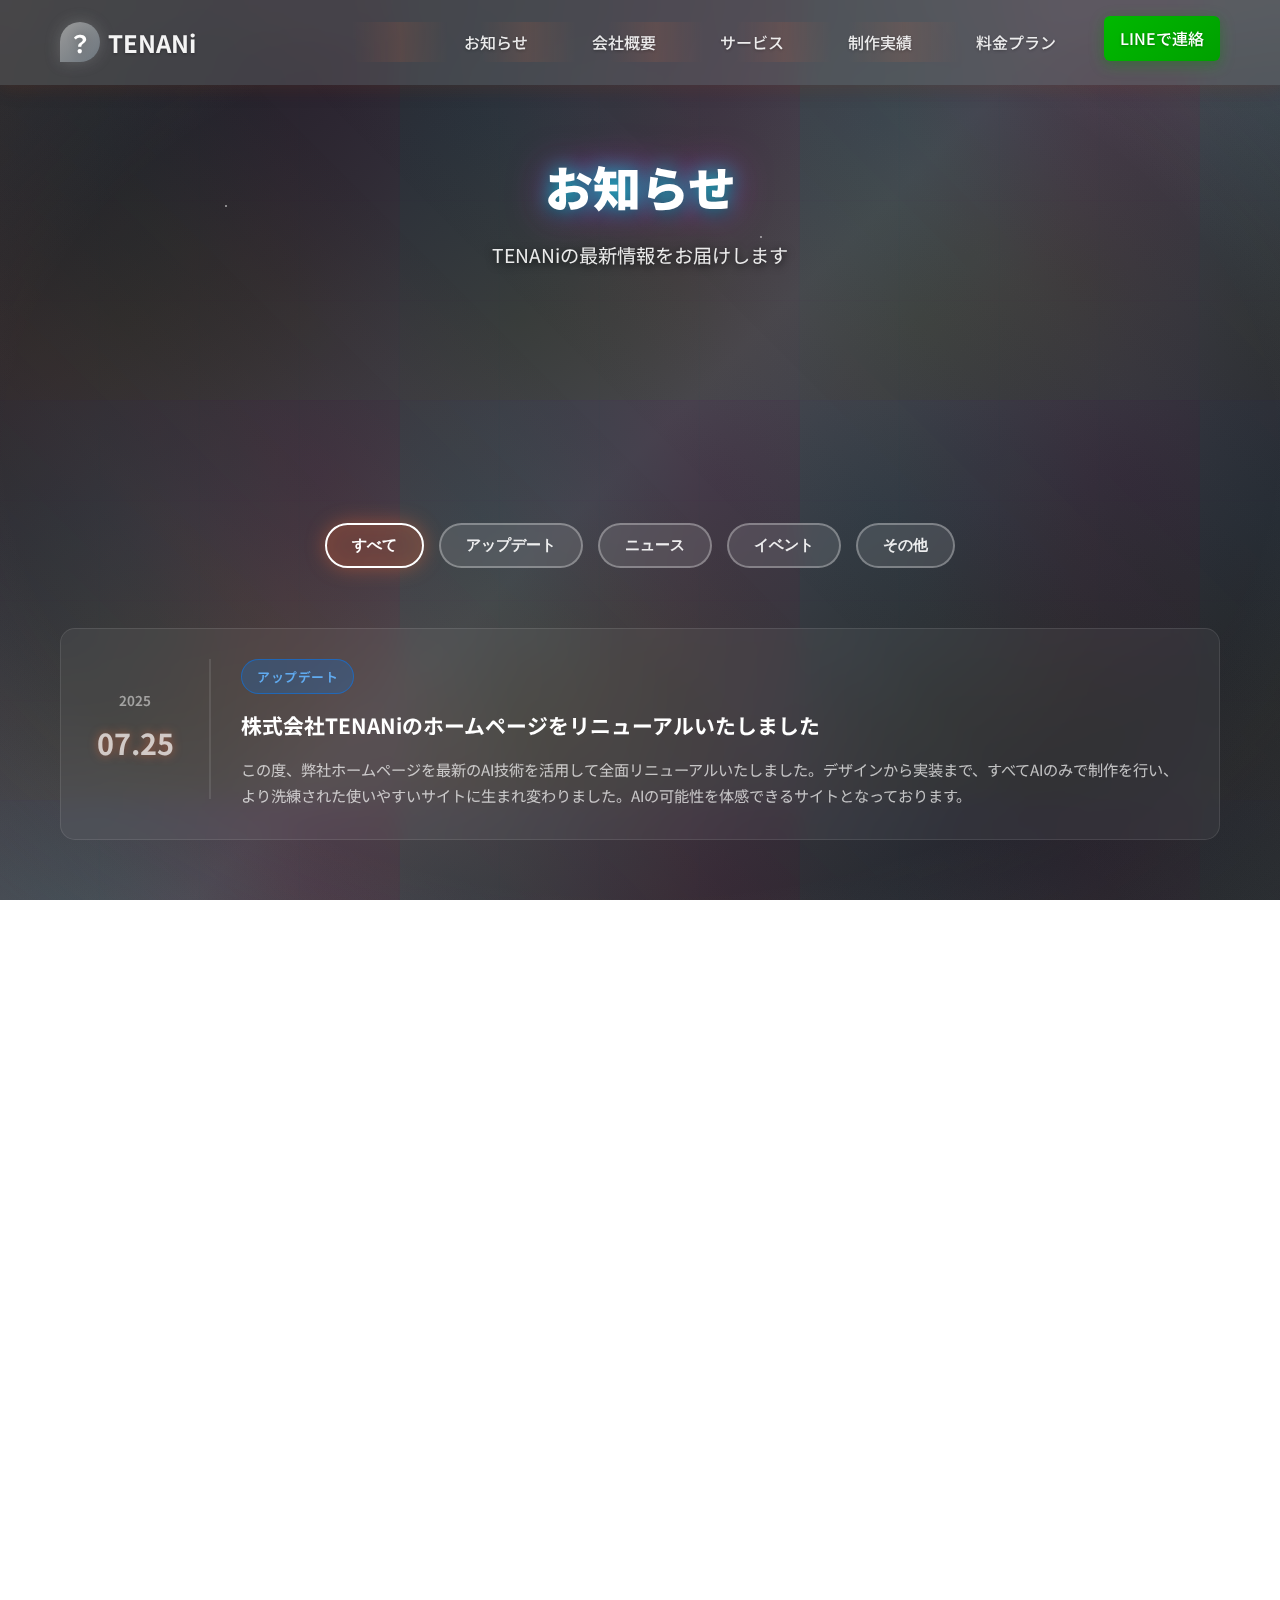
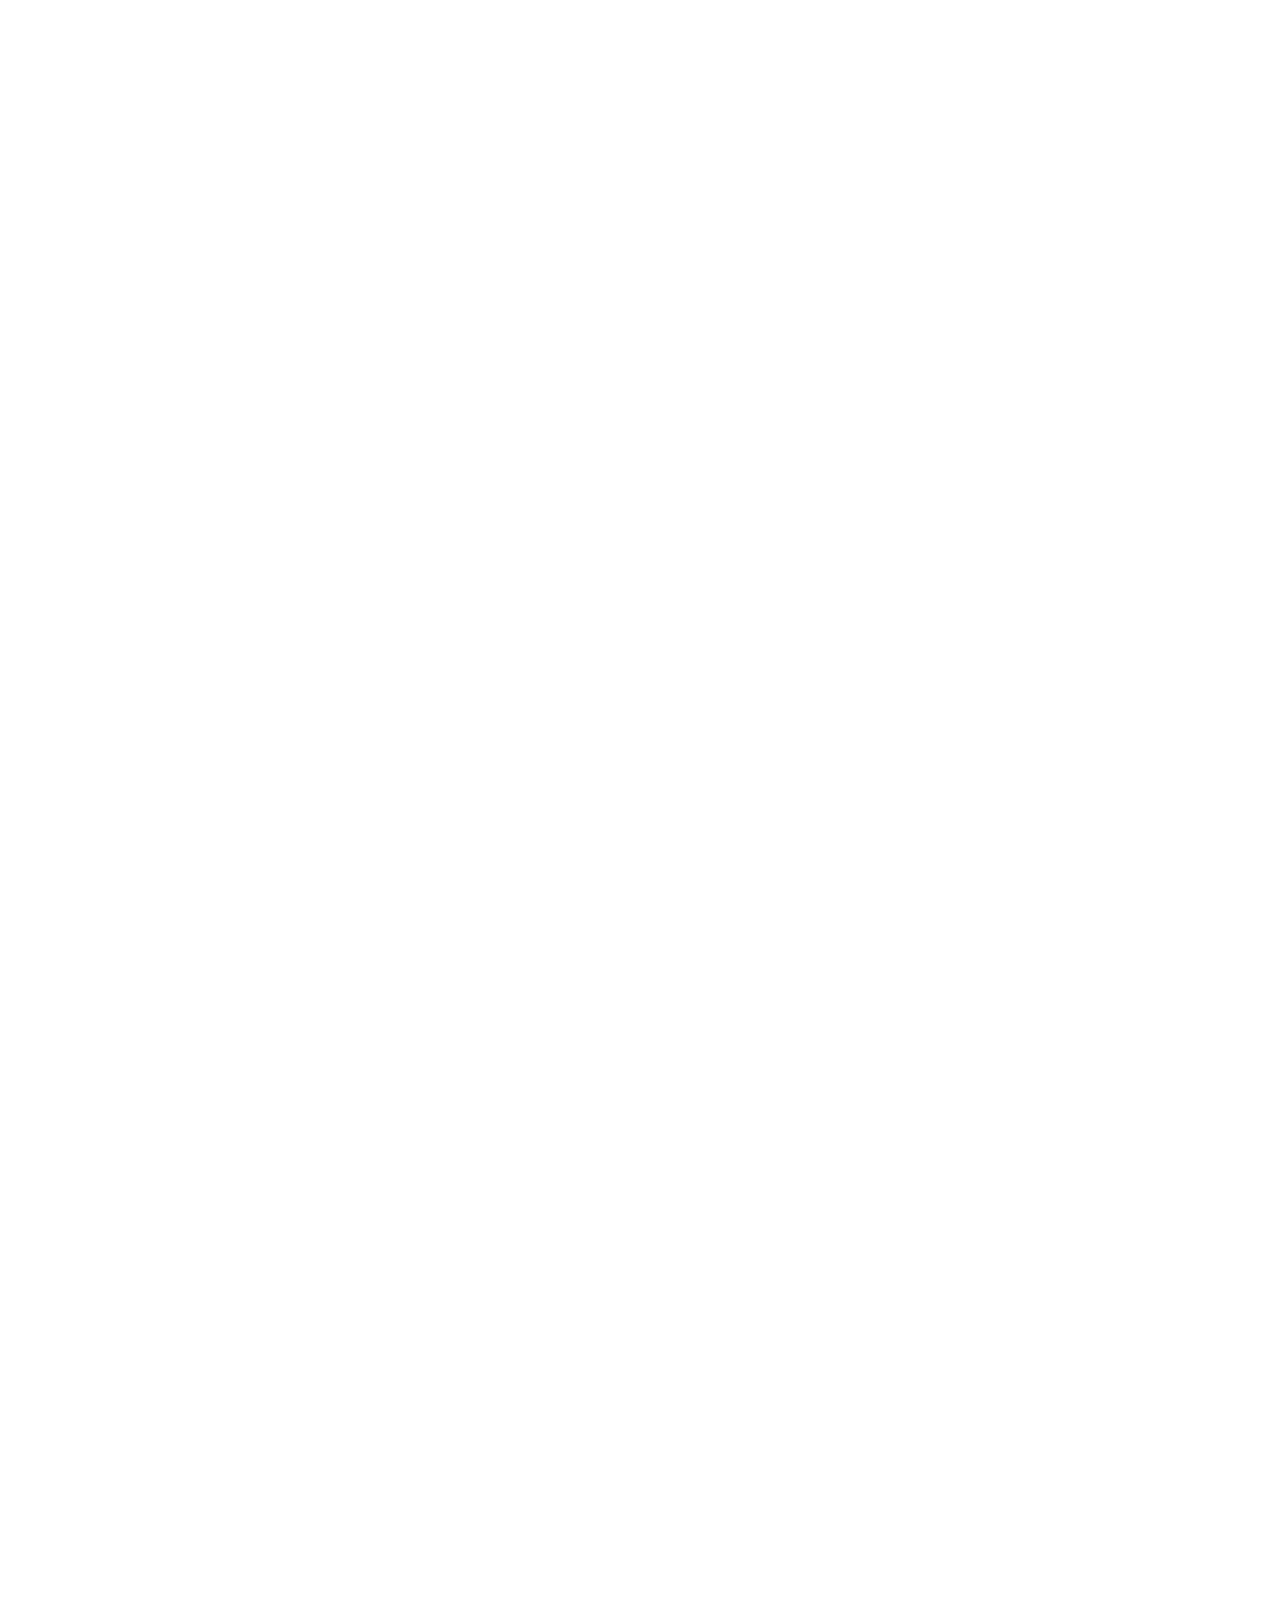
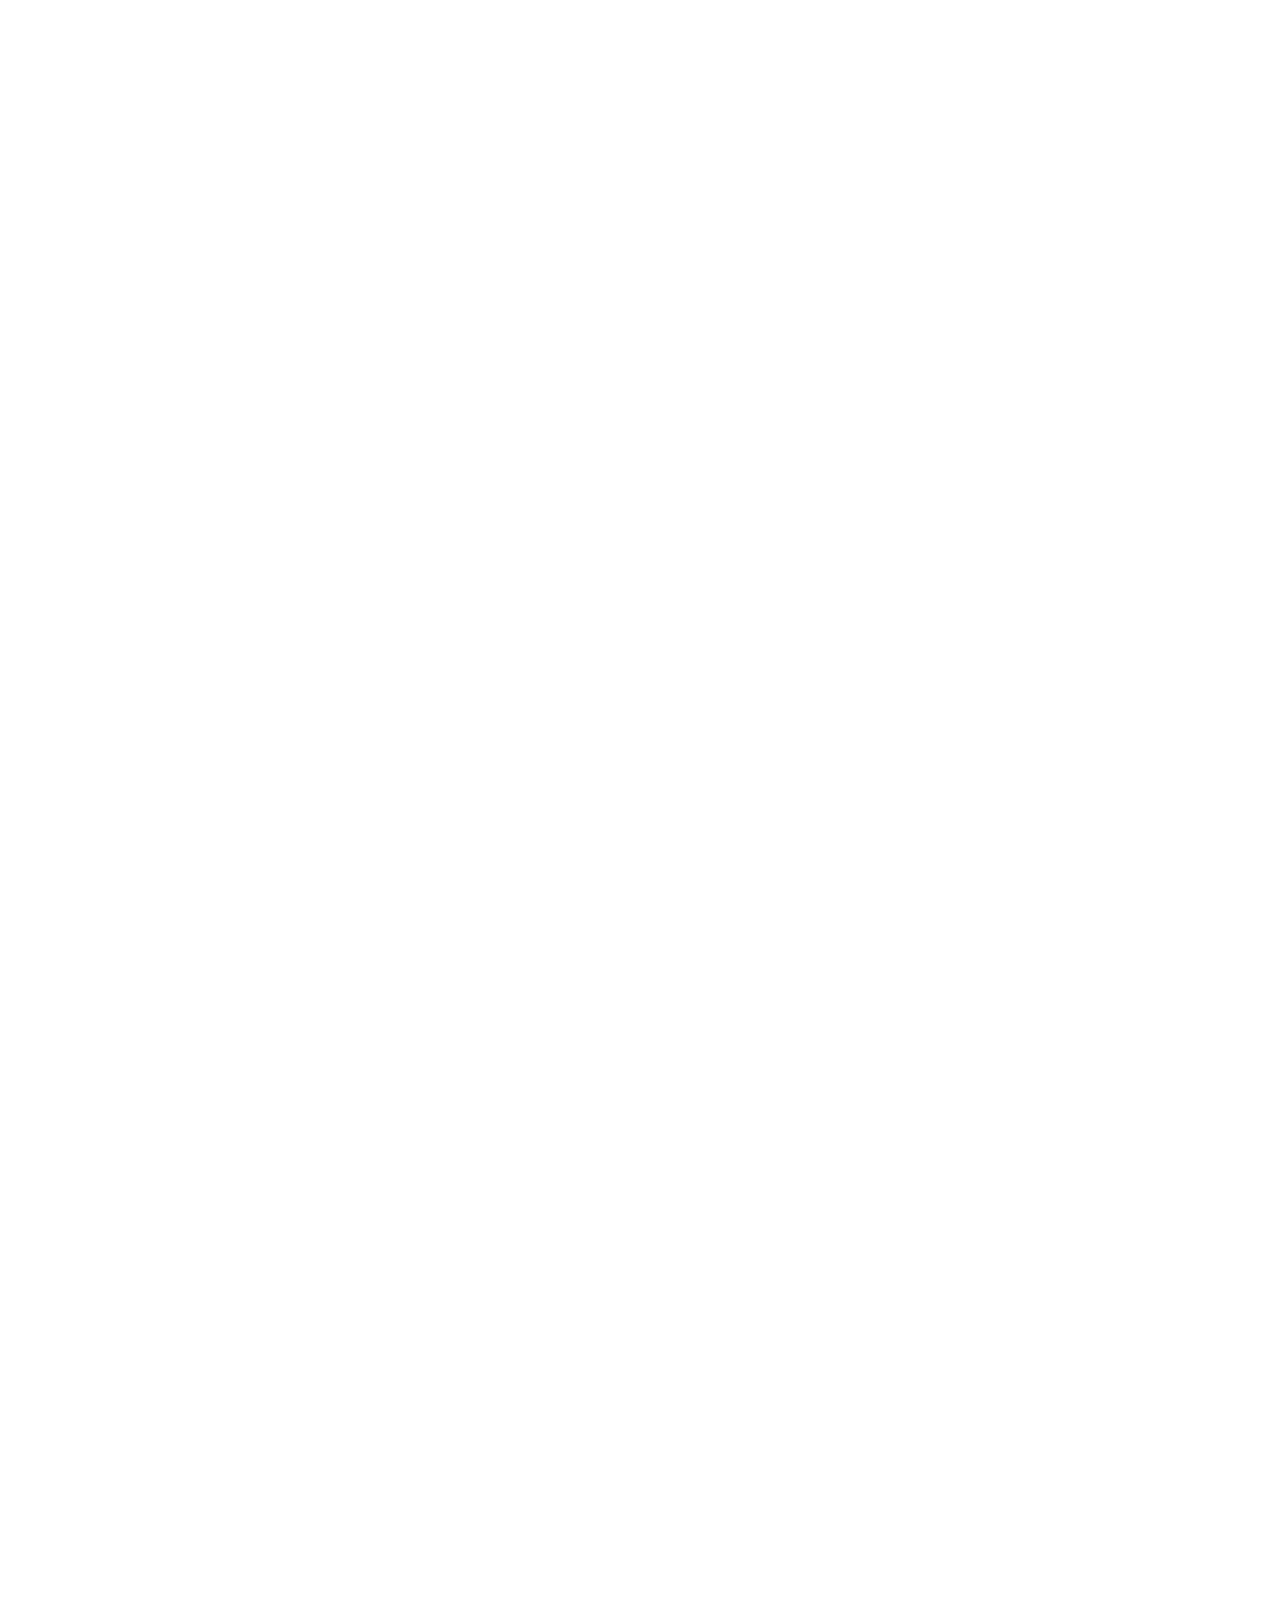
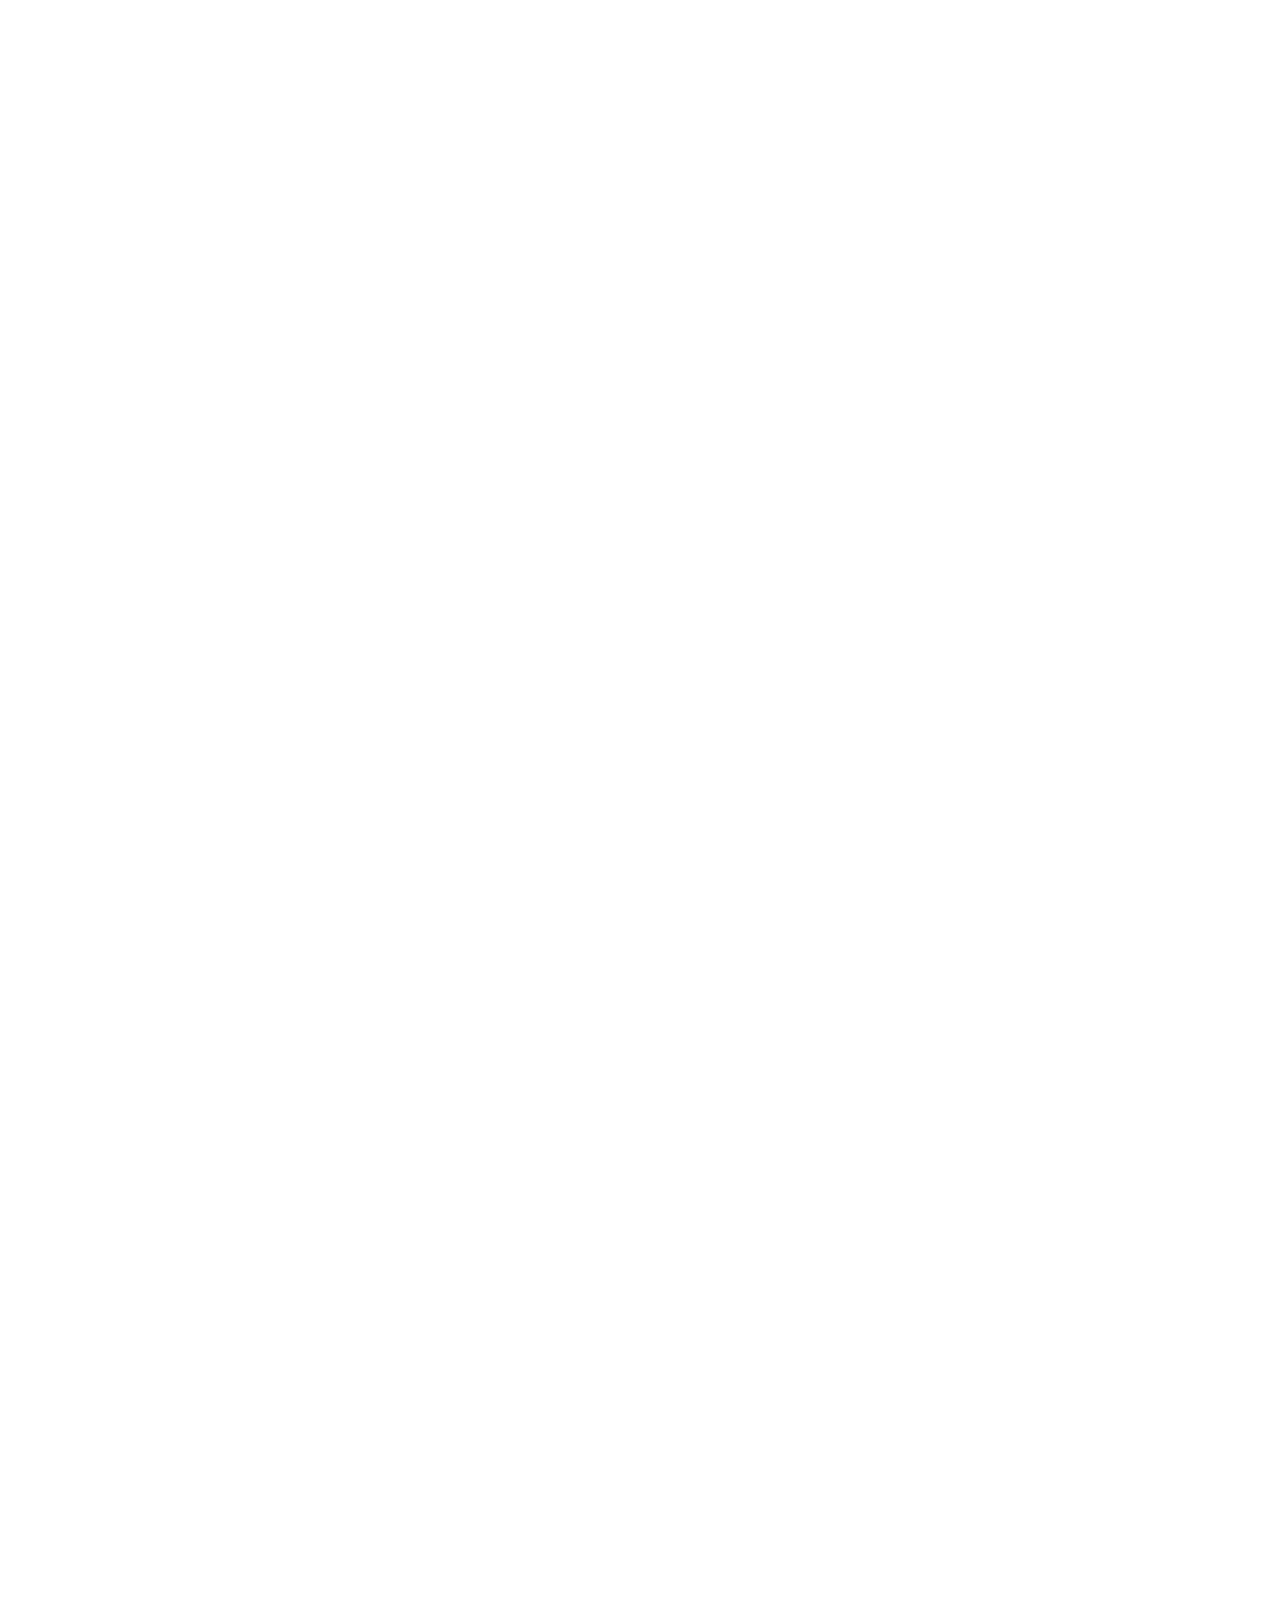
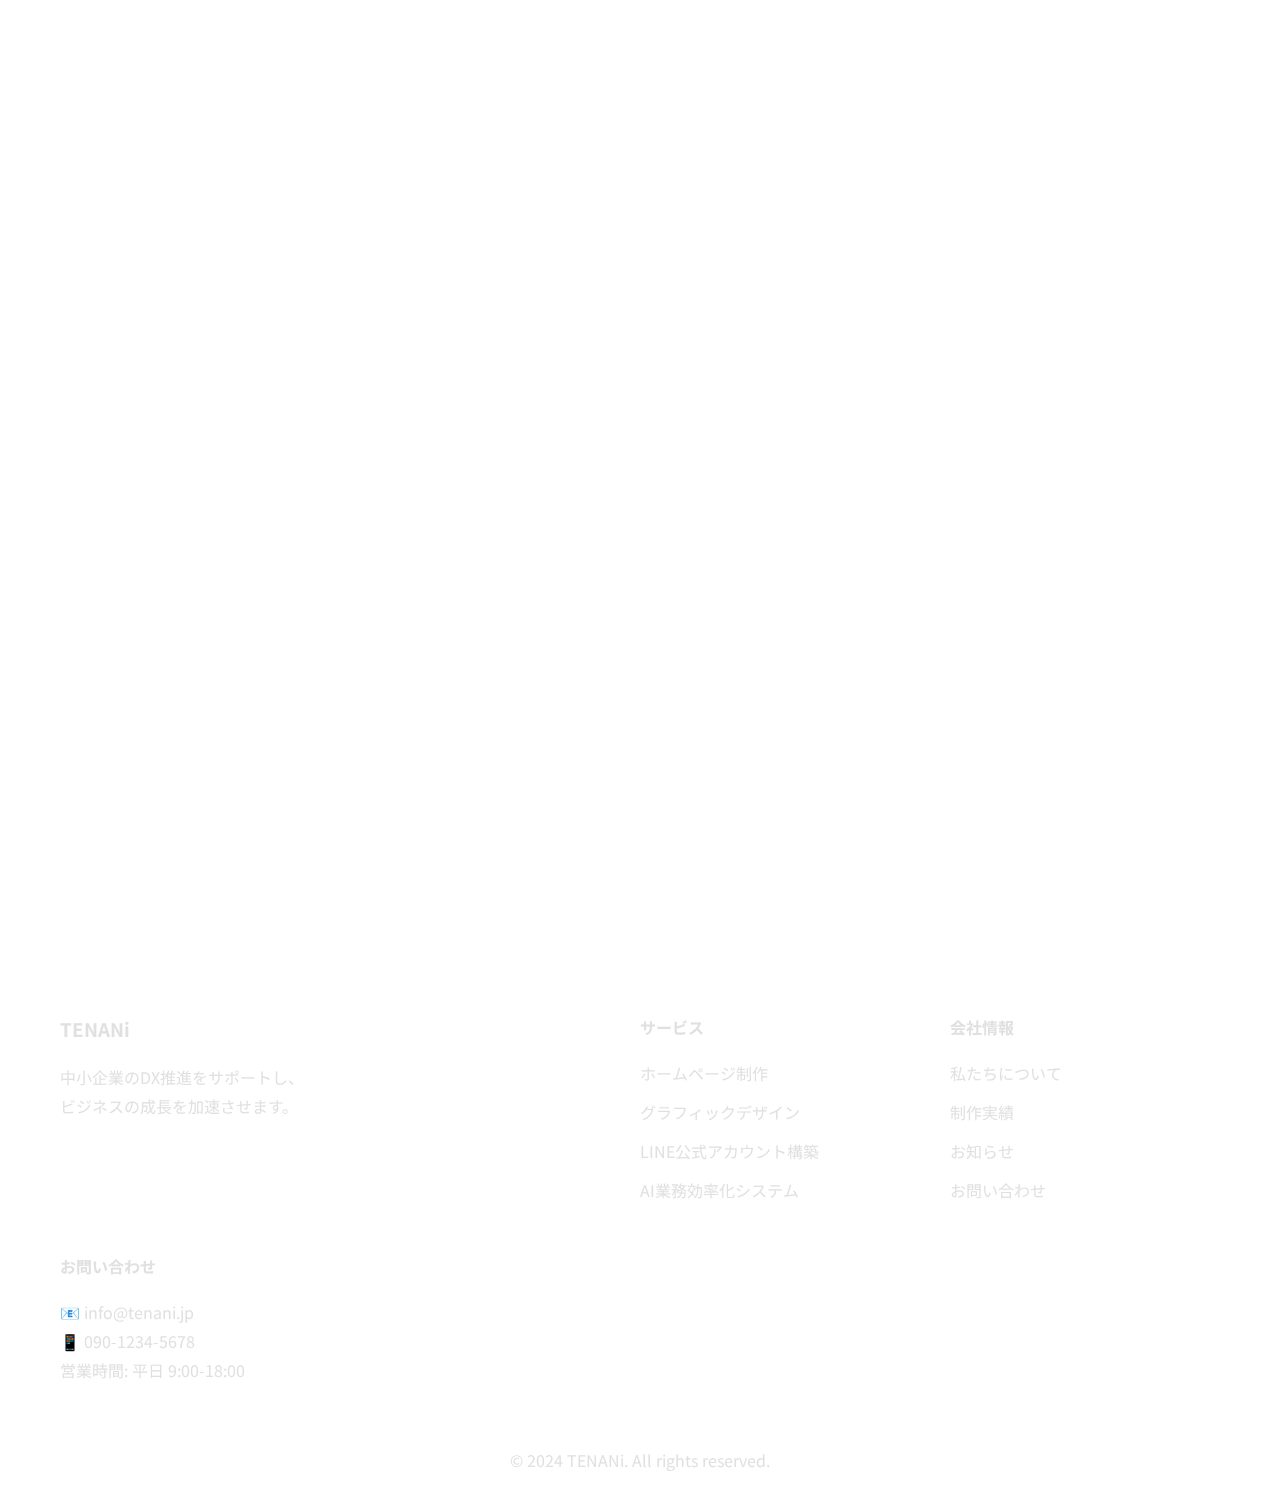
<file: article.html>
<!DOCTYPE html>
<html lang="ja">
<head>
    <meta charset="UTF-8">
    <meta name="viewport" content="width=device-width, initial-scale=1.0">
    <title>記事タイトル - TENANi</title>
    <meta name="description" content="記事の概要">
    
    <!-- OGP -->
    <meta property="og:title" content="記事タイトル - TENANi">
    <meta property="og:description" content="記事の概要">
    <meta property="og:image" content="">
    <meta property="og:type" content="article">
    
    <!-- Fonts -->
    <link rel="preconnect" href="https://fonts.googleapis.com">
    <link rel="preconnect" href="https://fonts.gstatic.com" crossorigin>
    <link href="https://fonts.googleapis.com/css2?family=Noto+Sans+JP:wght@400;500;700&display=swap" rel="stylesheet">
    
    <!-- CSS -->
    <link rel="stylesheet" href="https://unpkg.com/aos@2.3.1/dist/aos.css">
    <link rel="stylesheet" href="css/style.css">
    <link rel="stylesheet" href="css/article.css">
</head>
<body>
    <!-- ローディング画面 -->
    <div id="loading" class="loading">
        <div class="loading-icon">
            <span class="question-mark">？</span>
        </div>
    </div>

    <!-- ヘッダー -->
    <header class="header">
        <div class="container">
            <div class="header-content">
                <div class="logo" onclick="window.location.href='./index.html'" style="cursor: pointer;">
                    <div class="logo-icon">
                        <span class="question-mark">？</span>
                    </div>
                    <span class="logo-text">TENANi</span>
                </div>
                <nav class="nav">
                    <ul class="nav-list">
                        <li><a href="./news.html">お知らせ</a></li>
                        <li><a href="./index.html#about">会社概要</a></li>
                        <li><a href="./index.html#services">サービス</a></li>
                        <li><a href="./index.html#portfolio">制作実績</a></li>
                        <li><a href="./index.html#pricing">料金プラン</a></li>
                        <li><a href="./index.html#contact" class="btn-line">LINEで連絡</a></li>
                    </ul>
                </nav>
                <button class="mobile-menu-toggle" aria-label="メニューを開く">
                    <span></span>
                    <span></span>
                    <span></span>
                </button>
            </div>
        </div>
    </header>

    <!-- パンくずリスト -->
    <nav class="breadcrumb" aria-label="パンくずリスト">
        <div class="container">
            <ol class="breadcrumb-list">
                <li><a href="./index.html">ホーム</a></li>
                <li><a href="./news.html">お知らせ</a></li>
                <li id="breadcrumbTitle" aria-current="page">記事タイトル</li>
            </ol>
        </div>
    </nav>

    <!-- 記事コンテンツ -->
    <article class="article-main">
        <div class="container">
            <div class="article-container">
                <!-- お知らせ一覧に戻るボタン -->
                <div class="back-to-news" data-aos="fade-up">
                    <a href="./news.html" class="back-to-news-btn">
                        <svg width="16" height="16" viewBox="0 0 24 24" fill="none" stroke="currentColor" stroke-width="2">
                            <path d="M19 12H5M5 12l7 7M5 12l7-7"/>
                        </svg>
                        <span>お知らせ一覧に戻る</span>
                    </a>
                </div>

                <!-- 記事ヘッダー -->
                <header class="article-header" data-aos="fade-up">
                    <div class="article-meta">
                        <time class="article-date" id="articleDate">2025.00.00</time>
                        <span class="article-category" id="articleCategory">カテゴリー</span>
                    </div>
                    <h1 class="article-title" id="articleTitle">記事タイトル</h1>
                    <div class="article-author">
                        <span>執筆者：</span>
                        <span id="articleAuthor">著者名</span>
                    </div>
                </header>

                <!-- アイキャッチ画像 -->
                <div class="article-featured-image" id="featuredImageContainer" data-aos="fade-up" data-aos-delay="100" style="display: none;">
                    <img id="featuredImage" src="" alt="">
                </div>

                <!-- 記事本文 -->
                <div class="article-content" id="articleContent" data-aos="fade-up" data-aos-delay="200">
                    <!-- 記事内容がここに動的に挿入されます -->
                </div>

                <!-- タグ -->
                <div class="article-tags" id="articleTags" data-aos="fade-up" data-aos-delay="300">
                    <h3>タグ</h3>
                    <div class="tags-list" id="tagsList">
                        <!-- タグが動的に挿入されます -->
                    </div>
                </div>

                <!-- SNSシェアボタン -->
                <div class="article-share" data-aos="fade-up" data-aos-delay="400">
                    <h3>この記事をシェア</h3>
                    <div class="share-buttons">
                        <button class="share-btn share-x" onclick="shareX()">
                            <svg width="20" height="20" viewBox="0 0 24 24" fill="currentColor">
                                <path d="M18.244 2.25h3.308l-7.227 8.26 8.502 11.24H16.17l-5.214-6.817L4.99 21.75H1.68l7.73-8.835L1.254 2.25H8.08l4.713 6.231zm-1.161 17.52h1.833L7.084 4.126H5.117z"/>
                            </svg>
                            <span>X</span>
                        </button>
                        <button class="share-btn share-facebook" onclick="shareFacebook()">
                            <svg width="20" height="20" viewBox="0 0 24 24" fill="currentColor">
                                <path d="M24 12.073c0-6.627-5.373-12-12-12s-12 5.373-12 12c0 5.99 4.388 10.954 10.125 11.854v-8.385H7.078v-3.47h3.047V9.43c0-3.007 1.792-4.669 4.533-4.669 1.312 0 2.686.235 2.686.235v2.953H15.83c-1.491 0-1.956.925-1.956 1.874v2.25h3.328l-.532 3.47h-2.796v8.385C19.612 23.027 24 18.062 24 12.073z"/>
                            </svg>
                            <span>Facebook</span>
                        </button>
                        <button class="share-btn share-line" onclick="shareLine()">
                            <svg width="20" height="20" viewBox="0 0 24 24" fill="currentColor">
                                <path d="M19.365 9.863c.349 0 .63.285.63.631 0 .345-.281.63-.63.63H17.61v1.125h1.755c.349 0 .63.283.63.63 0 .344-.281.629-.63.629h-2.386c-.345 0-.627-.285-.627-.629V8.108c0-.345.282-.63.63-.63h2.386c.346 0 .627.285.627.63 0 .349-.281.63-.63.63H17.61v1.125h1.755zm-3.855 3.016c0 .27-.174.51-.432.596-.064.021-.133.031-.199.031-.211 0-.391-.09-.51-.25l-2.443-3.317v2.94c0 .344-.279.629-.631.629-.346 0-.626-.285-.626-.629V8.108c0-.27.173-.51.43-.595.06-.023.136-.033.194-.033.195 0 .375.104.495.254l2.462 3.33V8.108c0-.345.282-.63.63-.63.345 0 .63.285.63.63v4.771zm-5.741 0c0 .344-.282.629-.631.629-.345 0-.627-.285-.627-.629V8.108c0-.345.282-.63.63-.63.346 0 .628.285.628.63v4.771zm-2.466.629H4.917c-.345 0-.63-.285-.63-.629V8.108c0-.345.285-.63.63-.63.348 0 .63.285.63.63v4.141h1.756c.348 0 .629.283.629.63 0 .344-.282.629-.629.629M24 10.314C24 4.943 18.615.572 12 .572S0 4.943 0 10.314c0 4.811 4.27 8.842 10.035 9.608.391.082.923.258 1.058.59.12.301.079.766.038 1.08l-.164 1.02c-.045.301-.24 1.186 1.049.645 1.291-.539 6.916-4.078 9.436-6.975C23.176 14.393 24 12.458 24 10.314"/>
                            </svg>
                            <span>LINE</span>
                        </button>
                        <button class="share-btn share-copy" onclick="copyLink()">
                            <svg width="20" height="20" viewBox="0 0 24 24" fill="none" stroke="currentColor" stroke-width="2">
                                <path d="M10 13a5 5 0 0 0 7.54.54l3-3a5 5 0 0 0-7.07-7.07l-1.72 1.71"></path>
                                <path d="M14 11a5 5 0 0 0-7.54-.54l-3 3a5 5 0 0 0 7.07 7.07l1.71-1.71"></path>
                            </svg>
                            <span>リンクをコピー</span>
                        </button>
                    </div>
                </div>

                <!-- 関連記事 -->
                <section class="related-articles" data-aos="fade-up" data-aos-delay="500">
                    <h2>関連記事</h2>
                    <div class="related-articles-grid" id="relatedArticles">
                        <!-- 関連記事が動的に挿入されます -->
                    </div>
                </section>

                <!-- CTAセクション -->
                <div class="article-cta" data-aos="fade-up" data-aos-delay="600">
                    <h3>ビジネスのDX化をお考えですか？</h3>
                    <p>TENANiは、AIとクリエイティブの力で、あなたのビジネスを次のステージへ導きます。</p>
                    <div class="cta-buttons">
                        <a href="./index.html#contact" class="btn-primary">無料相談を申し込む</a>
                        <a href="./index.html#services" class="btn-secondary">サービス詳細を見る</a>
                    </div>
                </div>
            </div>
        </div>
    </article>

    <!-- フッター -->
    <footer class="footer">
        <div class="container">
            <div class="footer-content">
                <div class="footer-section">
                    <h3>TENANi</h3>
                </div>
                
                <div class="footer-section">
                    <h4>サービス</h4>
                    <ul>
                        <li><a href="./index.html#services">ホームページ制作</a></li>
                        <li><a href="./index.html#services">グラフィックデザイン</a></li>
                        <li><a href="./index.html#services">LINE公式アカウント構築</a></li>
                        <li><a href="./index.html#services">AI業務効率化システム</a></li>
                    </ul>
                </div>
                
                <div class="footer-section">
                    <h4>会社情報</h4>
                    <div class="company-info">
                        <div class="address">
                            <p>〒530-0001</p>
                            <p>大阪府大阪市北区梅田1丁目2番2号</p>
                            <p>大阪駅前第2ビル12-12</p>
                        </div>
                        <div class="contact-info">
                            <p><strong>MAIL:</strong> <a href="mailto:info@tenani.jp">info@tenani.jp</a></p>
                            <p><strong>URL:</strong> <a href="https://tenani.jp" target="_blank">https://tenani.jp</a></p>
                        </div>
                    </div>
                    <ul>
                        <li><a href="./index.html#about">会社概要</a></li>
                        <li><a href="./index.html#portfolio">制作実績</a></li>
                        <li><a href="./index.html#pricing">料金プラン</a></li>
                        <li><a href="./index.html#contact">お問い合わせ</a></li>
                    </ul>
                </div>
            </div>
            
            <div class="footer-bottom">
                <p>&copy; 2023 TENANi. All rights reserved.</p>
            </div>
        </div>
    </footer>

    <!-- Scripts -->
    <script src="https://unpkg.com/aos@2.3.1/dist/aos.js"></script>
    <script src="js/news-data.js"></script>
    <script src="js/article.js"></script>
</body>
</html>
</file>
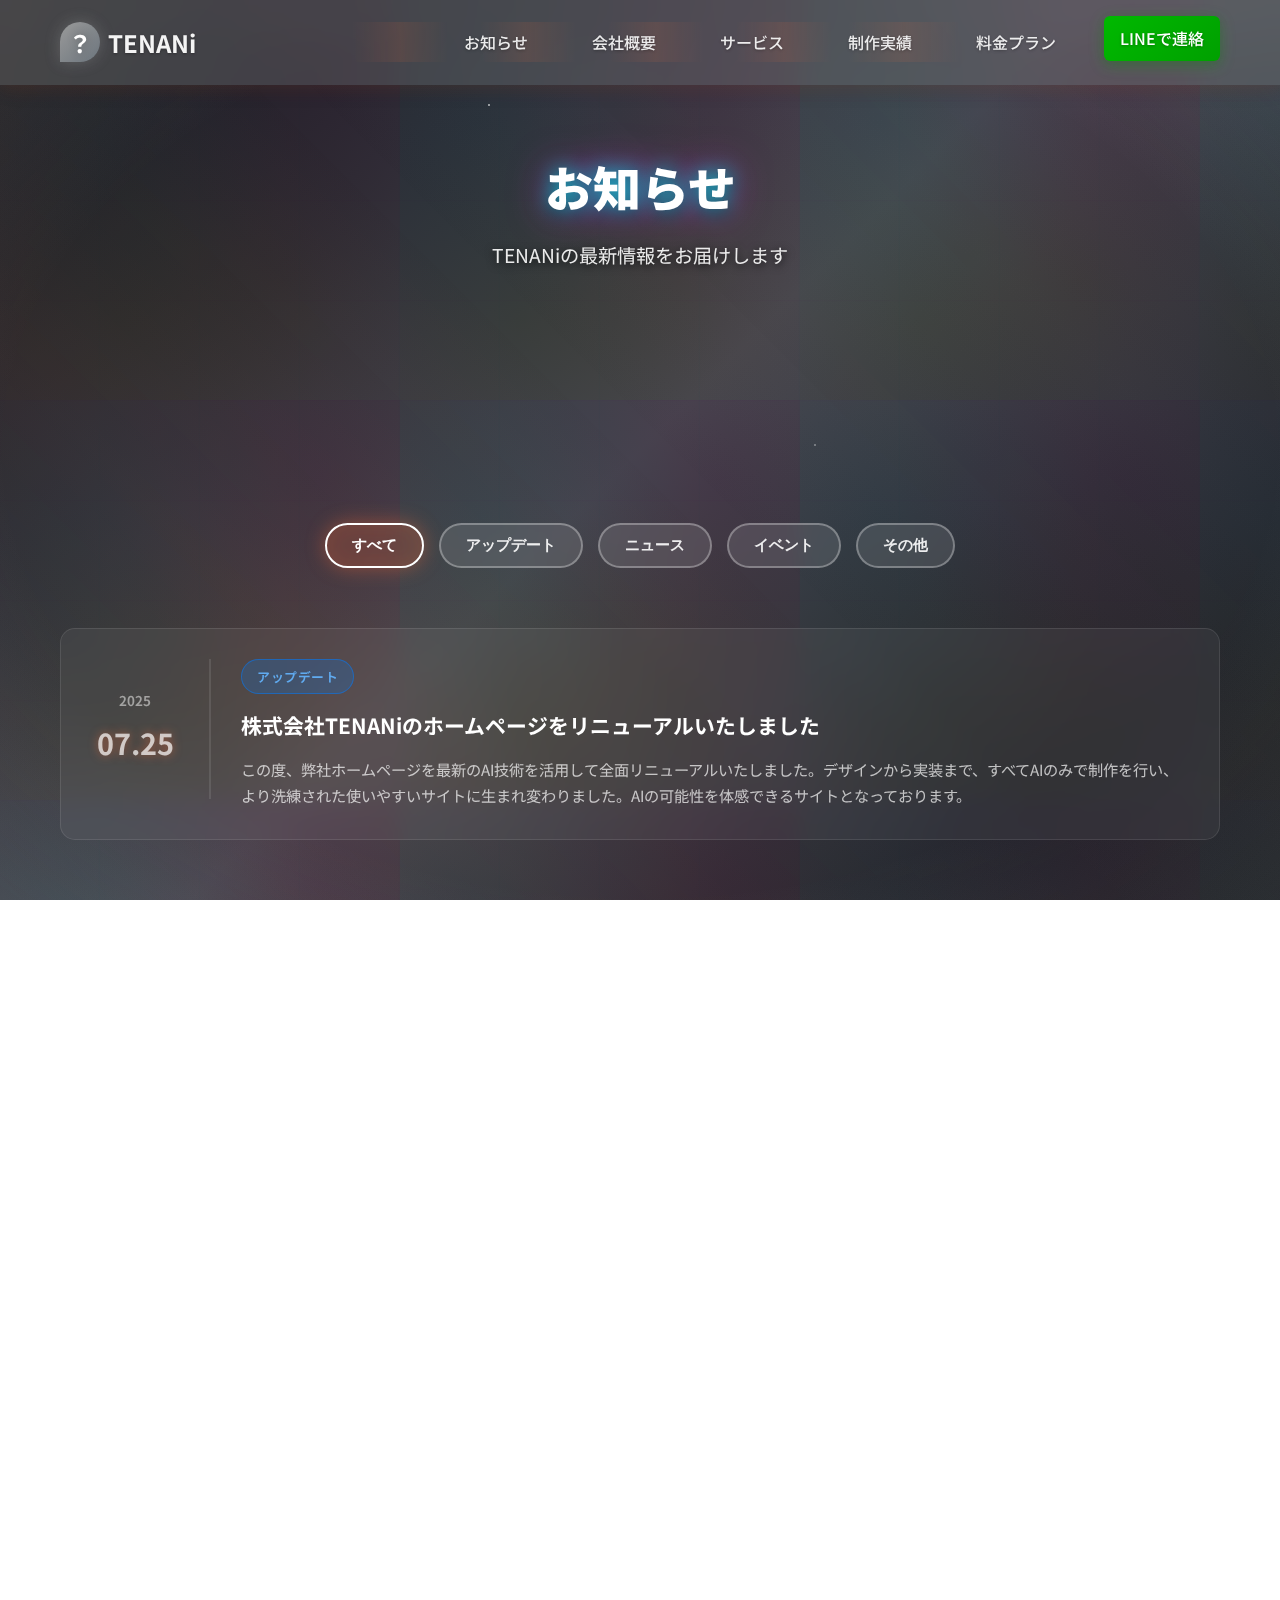
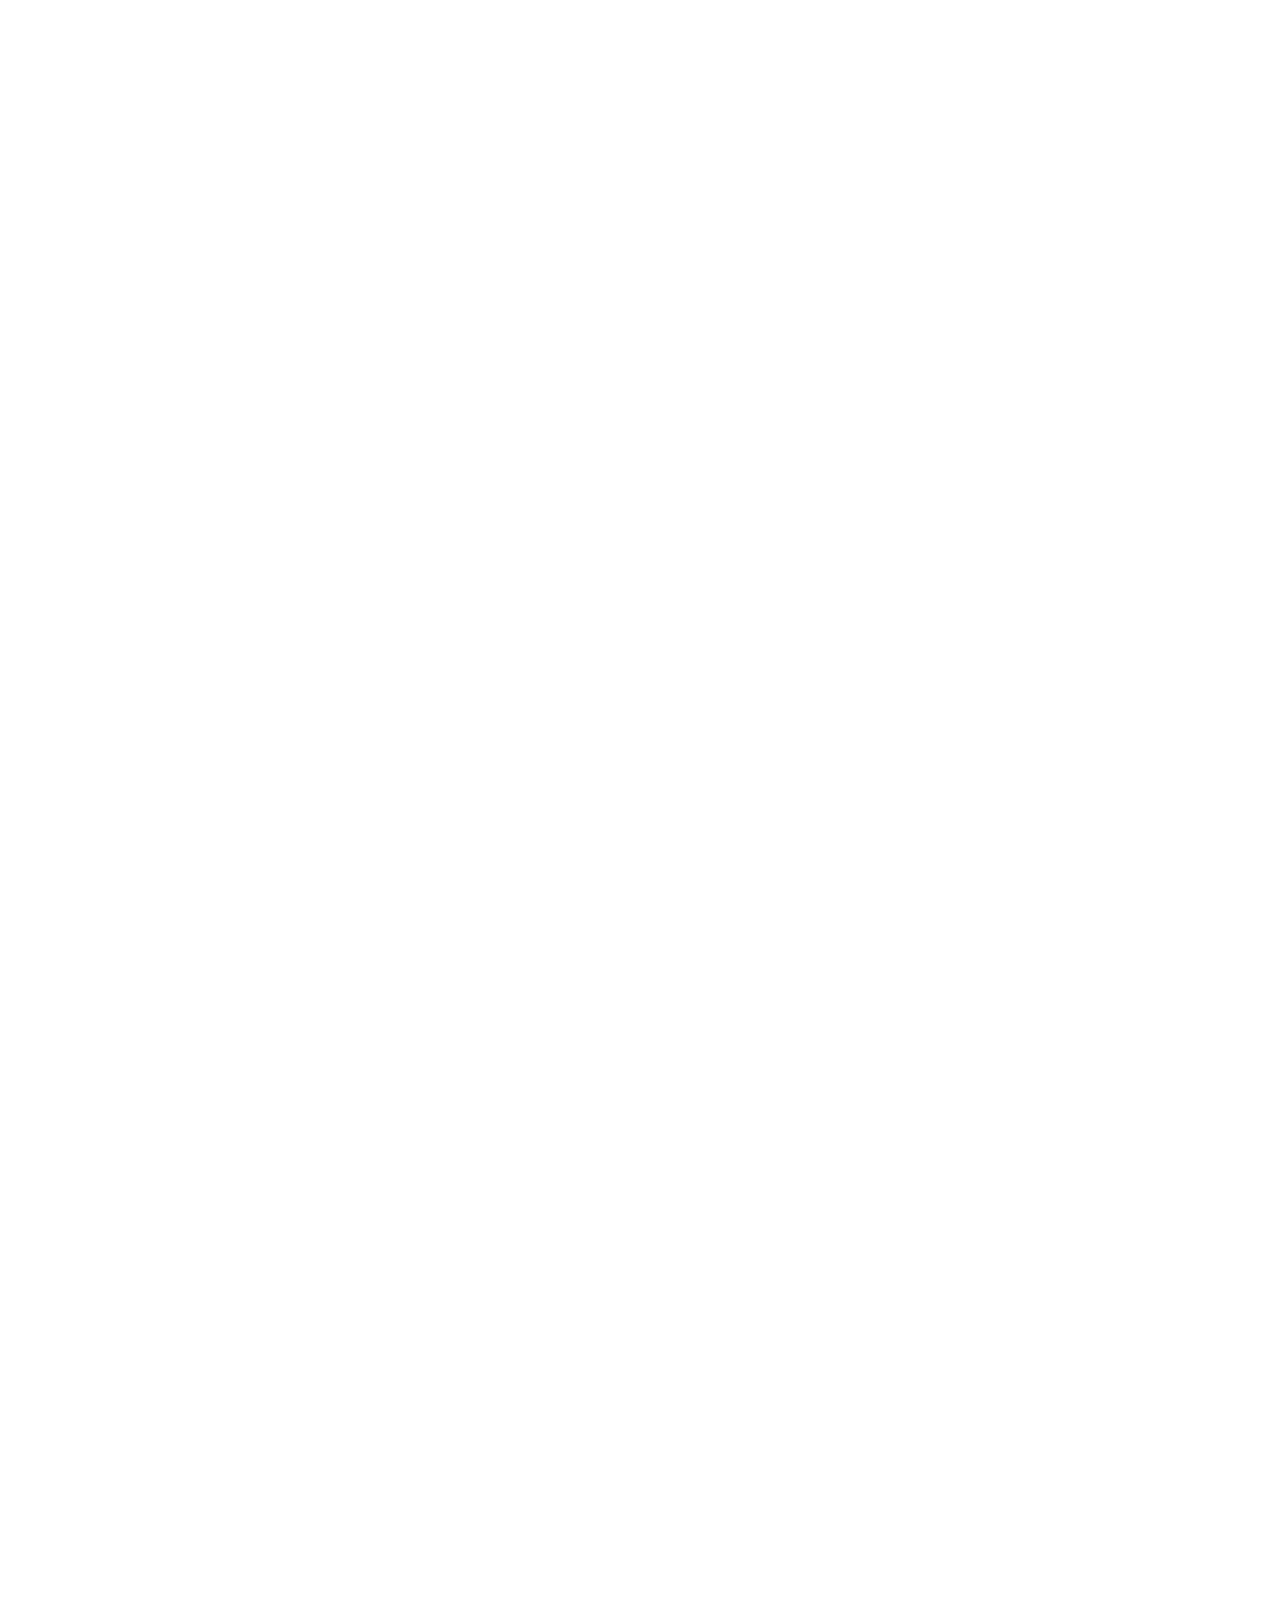
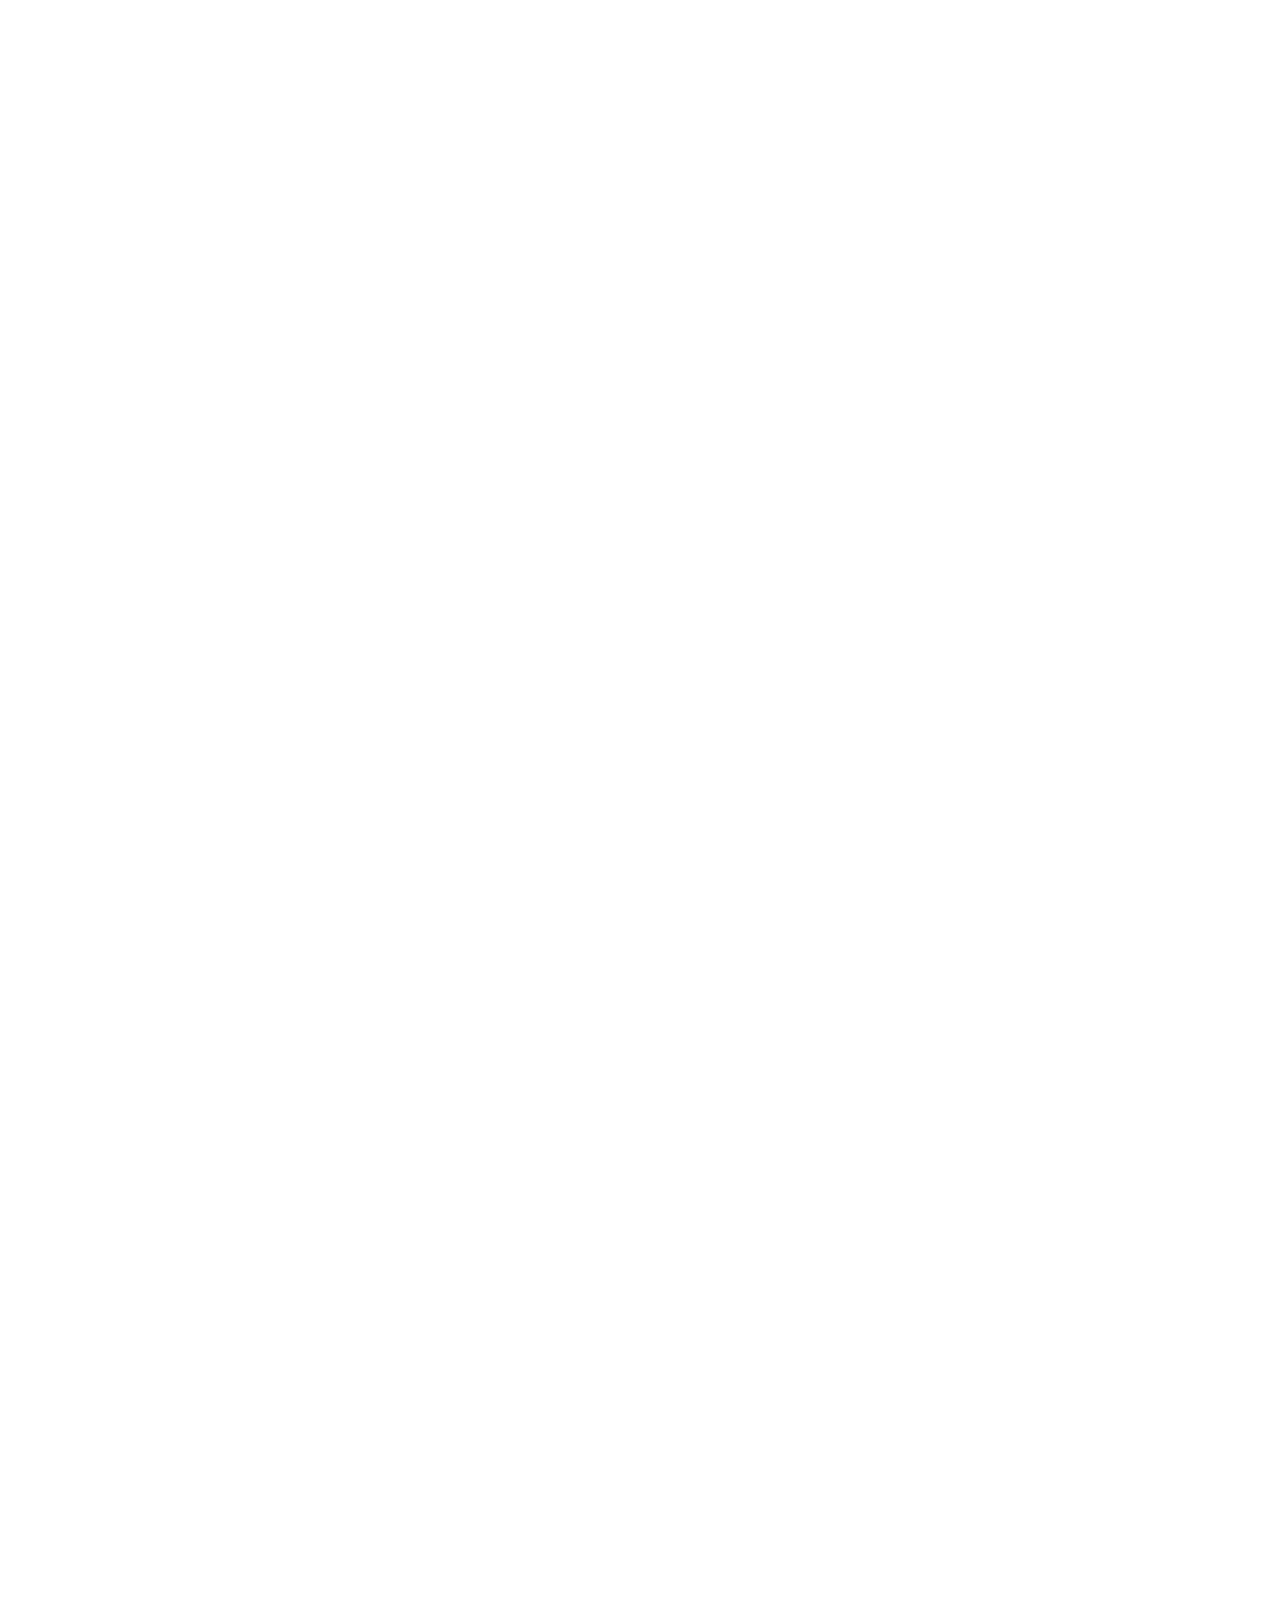
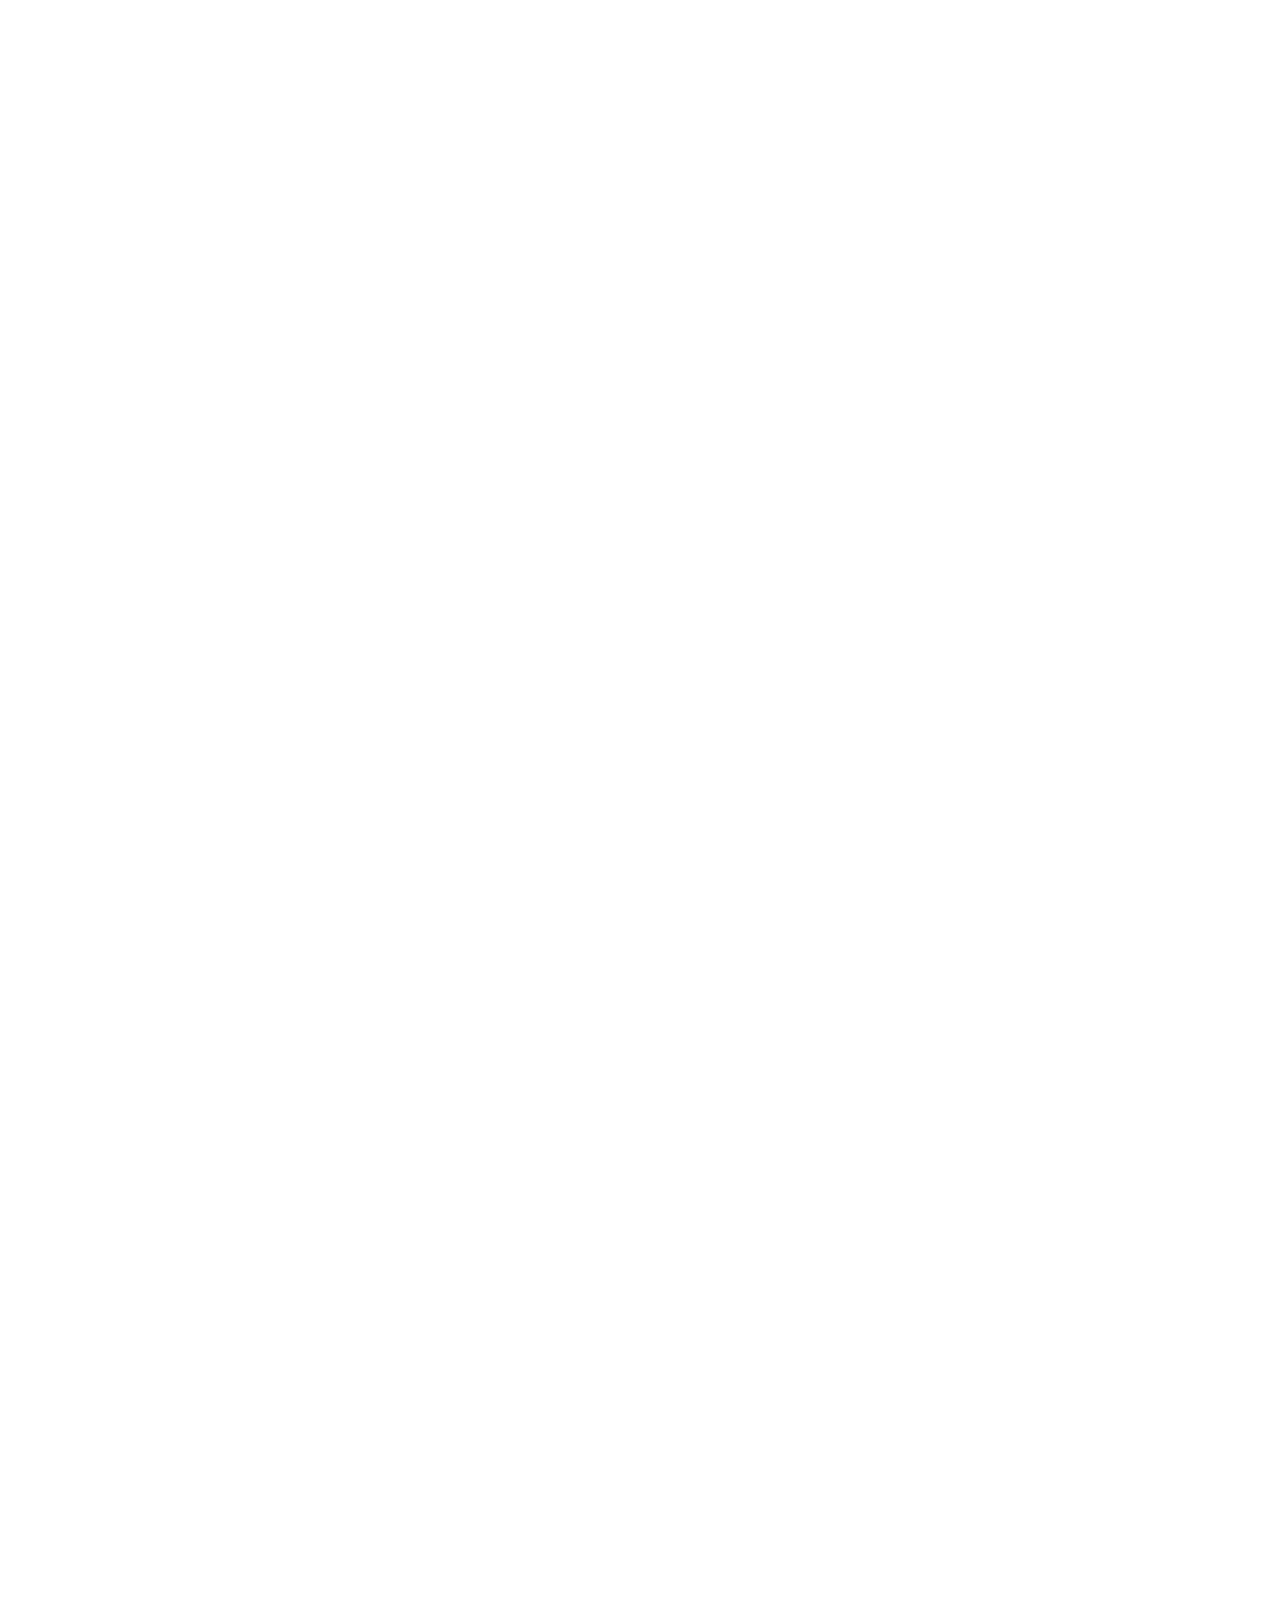
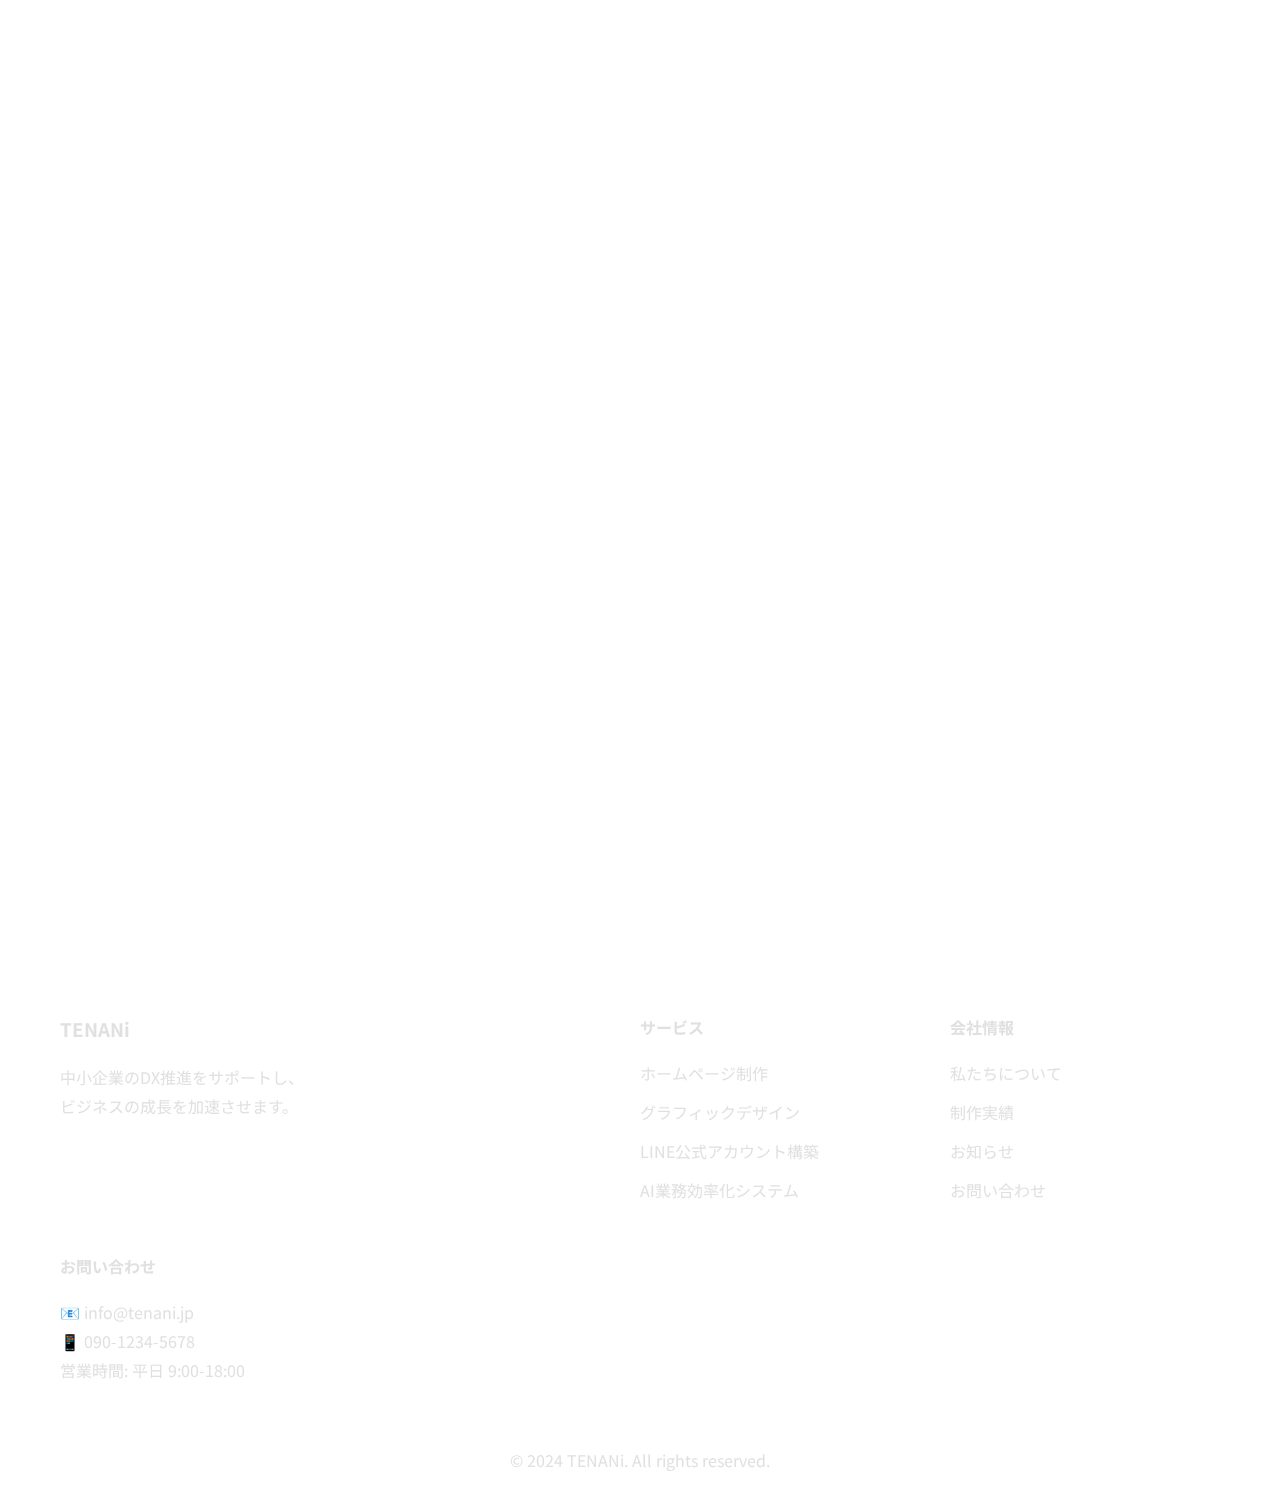
<file: news.html>
<!DOCTYPE html>
<html lang="ja">
<head>
    <meta charset="UTF-8">
    <meta name="viewport" content="width=device-width, initial-scale=1.0">
    <title>お知らせ - TENANi | 中小企業のDX推進パートナー</title>
    
    <!-- ファビコン -->
    <link rel="icon" type="image/png" href="./favicon.png">
    
    <!-- CSS -->
    <link rel="stylesheet" href="./css/style.css">
    <link rel="stylesheet" href="./css/news.css">
    
    <!-- Google Fonts -->
    <link href="https://fonts.googleapis.com/css2?family=Noto+Sans+JP:wght@400;500;700;900&family=Poppins:wght@400;600;700&display=swap" rel="stylesheet">
    
    <!-- AOS (Animate On Scroll) -->
    <link href="https://unpkg.com/aos@2.3.1/dist/aos.css" rel="stylesheet">
</head>
<body>
    <!-- ローディング画面 -->
    <div id="loading" class="loading">
        <div class="loading-icon">
            <span class="question-mark">？</span>
        </div>
    </div>
    
    <!-- ヘッダー -->
    <header class="header">
        <div class="container">
            <div class="header-content">
                <div class="logo" onclick="window.location.href='./index.html'" style="cursor: pointer;">
                    <div class="logo-icon">
                        <span class="question-mark">？</span>
                    </div>
                    <span class="logo-text">TENANi</span>
                </div>
                <nav class="nav">
                    <ul class="nav-list">
                        <li><a href="./news.html">お知らせ</a></li>
                        <li><a href="./index.html#about">会社概要</a></li>
                        <li><a href="./index.html#services">サービス</a></li>
                        <li><a href="./index.html#portfolio">制作実績</a></li>
                        <li><a href="./index.html#pricing">料金プラン</a></li>
                        <li><a href="./index.html#contact" class="btn-line">LINEで連絡</a></li>
                    </ul>
                </nav>
                <button class="mobile-menu-toggle" aria-label="メニューを開く">
                    <span></span>
                    <span></span>
                    <span></span>
                </button>
            </div>
        </div>
    </header>
    
    <!-- メインコンテンツ -->
    <main class="news-main">
        <!-- ヒーローセクション -->
        <section class="news-hero">
            <div class="container">
                <div class="news-hero-content">
                    <h1 class="news-hero-title" data-aos="fade-up">
                        <span class="highlight">お知らせ</span>
                    </h1>
                    <p class="news-hero-subtitle" data-aos="fade-up" data-aos-delay="100">
                        TENANiの最新情報をお届けします
                    </p>
                </div>
            </div>
            
            <!-- 背景装飾 -->
            <div class="hero-decoration">
                <div class="floating-shapes"></div>
                <div class="code-lines"></div>
            </div>
        </section>
        
        <!-- ニュースリスト -->
        <section class="news-list-section">
            <div class="container">
                <!-- カテゴリーフィルター -->
                <div class="news-filter" data-aos="fade-up">
                    <button class="filter-btn active" data-filter="all">すべて</button>
                    <button class="filter-btn" data-filter="update">アップデート</button>
                    <button class="filter-btn" data-filter="news">ニュース</button>
                    <button class="filter-btn" data-filter="event">イベント</button>
                    <button class="filter-btn" data-filter="other">その他</button>
                </div>
                
                <!-- ニュース記事一覧 -->
                <div class="news-grid" id="newsGrid">
                    <!-- 記事1 -->
                    <article class="news-item" data-category="update" data-aos="fade-up">
                        <div class="news-date">
                            <span class="year">2025</span>
                            <span class="month-day">07.25</span>
                        </div>
                        <div class="news-content">
                            <div class="news-category category-update">アップデート</div>
                            <h3 class="news-title">
                                <a href="./article.html?id=renewal-2025-07-25" class="news-link">株式会社TENANiのホームページをリニューアルいたしました</a>
                            </h3>
                            <p class="news-excerpt">
                                この度、弊社ホームページを最新のAI技術を活用して全面リニューアルいたしました。デザインから実装まで、すべてAIのみで制作を行い、より洗練された使いやすいサイトに生まれ変わりました。AIの可能性を体感できるサイトとなっております。
                            </p>
                        </div>
                    </article>
                    
                    <!-- 記事2 -->
                    <article class="news-item" data-category="other" data-aos="fade-up" data-aos-delay="100">
                        <div class="news-date">
                            <span class="year">2025</span>
                            <span class="month-day">07.10</span>
                        </div>
                        <div class="news-content">
                            <div class="news-category category-other">その他</div>
                            <h3 class="news-title">京都府京都市司厨士協会ウェブサイトが完成いたしました</h3>
                            <p class="news-excerpt">
                                西洋料理の伝統と技術を継承する京都府京都市司厨士協会様のウェブサイトを制作させていただきました。協会の活動内容や会員向け情報を分かりやすく整理し、格調高いデザインで表現しました。レスポンシブ対応により、あらゆるデバイスで快適にご覧いただけます。
                            </p>
                        </div>
                    </article>
                    
                    <!-- 記事3 -->
                    <article class="news-item" data-category="other" data-aos="fade-up" data-aos-delay="200">
                        <div class="news-date">
                            <span class="year">2025</span>
                            <span class="month-day">07.01</span>
                        </div>
                        <div class="news-content">
                            <div class="news-category category-other">その他</div>
                            <h3 class="news-title">滋賀県草津市地域自治体【おいにしｈｏｔけん】サービスサイトが完成いたしました</h3>
                            <p class="news-excerpt">
                                地域の温かさと活力を伝える「おいにしｈｏｔけん」様のサービスサイトを制作いたしました。地域住民の皆様が必要な情報にすぐアクセスできるよう、使いやすさを重視した設計となっております。地域の魅力と便利な機能を両立させたポータルサイトです。
                            </p>
                        </div>
                    </article>
                    
                    <!-- AI記事1 -->
                    <article class="news-item" data-category="news" data-aos="fade-up">
                        <div class="news-date">
                            <span class="year">2025</span>
                            <span class="month-day">07.20</span>
                        </div>
                        <div class="news-content">
                            <div class="news-category category-news">ニュース</div>
                            <h3 class="news-title">
                                <a href="./article.html?id=claude4-opus-2025-07-20" class="news-link">Anthropic「Claude 4 Opus」導入でコーディング効率が革新的に向上</a>
                            </h3>
                            <p class="news-excerpt">
                                2025年5月にリリースされたClaude 4 Opusは、ハイブリッドアーキテクチャと拡張思考機能により、企業向けコーディングに特化。当社でもCursorとの連携で導入し、大規模コードベースの管理と詳細な推論が可能になり、開発効率が飛躍的に向上しました。
                            </p>
                        </div>
                    </article>
                    
                    <!-- 実績記事4 -->
                    <article class="news-item" data-category="other" data-aos="fade-up">
                        <div class="news-date">
                            <span class="year">2025</span>
                            <span class="month-day">06.25</span>
                        </div>
                        <div class="news-content">
                            <div class="news-category category-other">その他</div>
                            <h3 class="news-title">滋賀県栗東市 建設会社 ウェブサイトが完成いたしました</h3>
                            <p class="news-excerpt">
                                最新の施工技術と豊富な実績をアピールする建設会社様のウェブサイトを制作いたしました。プロジェクトギャラリーや施工事例を分かりやすく配置し、信頼性と技術力を訴求するデザインとなっております。
                            </p>
                        </div>
                    </article>
                    
                    <!-- 実績記事5 -->
                    <article class="news-item" data-category="other" data-aos="fade-up" data-aos-delay="100">
                        <div class="news-date">
                            <span class="year">2025</span>
                            <span class="month-day">06.20</span>
                        </div>
                        <div class="news-content">
                            <div class="news-category category-other">その他</div>
                            <h3 class="news-title">
                                滋賀県東近江市 清掃会社 ホームページが完成いたしました
                            </h3>
                            <p class="news-excerpt">
                                プロフェッショナルなサービスと信頼性を表現した清掃会社様のホームページを制作いたしました。清潔感のあるデザインと分かりやすいサービス説明で、お客様に安心感を提供します。
                            </p>
                        </div>
                    </article>
                    
                    <!-- 実績記事6 -->
                    <article class="news-item" data-category="other" data-aos="fade-up" data-aos-delay="200">
                        <div class="news-date">
                            <span class="year">2025</span>
                            <span class="month-day">06.15</span>
                        </div>
                        <div class="news-content">
                            <div class="news-category category-other">その他</div>
                            <h3 class="news-title">
                                滋賀県大津市 保険会社 ウェブサイトが完成いたしました
                            </h3>
                            <p class="news-excerpt">
                                信頼性を重視したコーポレートサイトデザインで、保険会社様のウェブサイトを制作いたしました。お客様に安心感を与える落ち着いたデザインと、分かりやすい商品説明を実現しました。
                            </p>
                        </div>
                    </article>
                    
                    <!-- 実績記事7 -->
                    <article class="news-item" data-category="other" data-aos="fade-up">
                        <div class="news-date">
                            <span class="year">2025</span>
                            <span class="month-day">06.10</span>
                        </div>
                        <div class="news-content">
                            <div class="news-category category-other">その他</div>
                            <h3 class="news-title">
                                滋賀県大津市 表具店 ホームページが完成いたしました
                            </h3>
                            <p class="news-excerpt">
                                伝統的な表具の技術と歴史を現代的なデザインで表現した表具店様のホームページを制作いたしました。職人の技術と作品の美しさを引き立てる上品なデザインとなっております。
                            </p>
                        </div>
                    </article>
                    
                    <!-- AI記事2 -->
                    <article class="news-item" data-category="news" data-aos="fade-up">
                        <div class="news-date">
                            <span class="year">2025</span>
                            <span class="month-day">06.18</span>
                        </div>
                        <div class="news-content">
                            <div class="news-category category-news">ニュース</div>
                            <h3 class="news-title">
                                <a href="./article.html?id=gemini2-2025-06-18" class="news-link">Google「Gemini 2.0」のマルチモーダル機能でウェブ制作が新次元へ</a>
                            </h3>
                            <p class="news-excerpt">
                                2024年12月発表のGemini 2.0は、ネイティブな画像・音声出力とツール使用が可能に。当社では特にGemini 2.5 Flashの高速処理を活用し、動画の要約や長大なテキストの処理を1秒以内で実現。制作効率が劇的に改善しました。
                            </p>
                        </div>
                    </article>
                    
                    <!-- 実績記事8 -->
                    <article class="news-item" data-category="other" data-aos="fade-up" data-aos-delay="100">
                        <div class="news-date">
                            <span class="year">2025</span>
                            <span class="month-day">06.05</span>
                        </div>
                        <div class="news-content">
                            <div class="news-category category-other">その他</div>
                            <h3 class="news-title">
                                滋賀県栗東市 工務店 ウェブサイトが完成いたしました
                            </h3>
                            <p class="news-excerpt">
                                施工実績を効果的に見せる構成とデザインで、工務店様のウェブサイトを制作いたしました。お客様の夢の家づくりをサポートする温かみのあるサイトとなっております。
                            </p>
                        </div>
                    </article>
                    
                    <!-- 実績記事9 -->
                    <article class="news-item" data-category="other" data-aos="fade-up" data-aos-delay="200">
                        <div class="news-date">
                            <span class="year">2025</span>
                            <span class="month-day">05.30</span>
                        </div>
                        <div class="news-content">
                            <div class="news-category category-other">その他</div>
                            <h3 class="news-title">
                                滋賀県守山市 印刷会社 AIチャットボット導入が完了いたしました
                            </h3>
                            <p class="news-excerpt">
                                顧客対応の効率化を実現するAIチャットボットシステムを印刷会社様に導入いたしました。24時間365日の自動対応により、お客様満足度の向上を実現しています。
                            </p>
                        </div>
                    </article>
                    
                    <!-- 実績記事10 -->
                    <article class="news-item" data-category="other" data-aos="fade-up">
                        <div class="news-date">
                            <span class="year">2025</span>
                            <span class="month-day">05.25</span>
                        </div>
                        <div class="news-content">
                            <div class="news-category category-other">その他</div>
                            <h3 class="news-title">
                                大阪府大阪市 化粧品販売会社 AIチャットボット導入が完了いたしました
                            </h3>
                            <p class="news-excerpt">
                                商品問い合わせに24時間対応するAIチャットボットを化粧品販売会社様に導入いたしました。商品の詳細情報や使用方法について、的確な回答を提供しています。
                            </p>
                        </div>
                    </article>
                    
                    <!-- 実績記事11 -->
                    <article class="news-item" data-category="other" data-aos="fade-up" data-aos-delay="100">
                        <div class="news-date">
                            <span class="year">2025</span>
                            <span class="month-day">05.20</span>
                        </div>
                        <div class="news-content">
                            <div class="news-category category-other">その他</div>
                            <h3 class="news-title">
                                福井県福井市 建設会社 ホームページが完成いたしました
                            </h3>
                            <p class="news-excerpt">
                                企業の技術力と実績を分かりやすく伝える建設会社様のホームページを制作いたしました。施工事例や技術情報を整理し、お客様の信頼を獲得するサイトとなっております。
                            </p>
                        </div>
                    </article>
                    
                    <!-- 実績記事12 -->
                    <article class="news-item" data-category="other" data-aos="fade-up" data-aos-delay="200">
                        <div class="news-date">
                            <span class="year">2025</span>
                            <span class="month-day">05.15</span>
                        </div>
                        <div class="news-content">
                            <div class="news-category category-other">その他</div>
                            <h3 class="news-title">
                                大阪府大阪市 化粧品販売会社 ホームページが完成いたしました
                            </h3>
                            <p class="news-excerpt">
                                商品の魅力を最大限に引き出すビジュアル重視のデザインで、化粧品販売会社様のホームページを制作いたしました。ブランドの世界観を表現する洗練されたサイトです。
                            </p>
                        </div>
                    </article>
                    
                    <!-- AI記事3 -->
                    <article class="news-item" data-category="news" data-aos="fade-up">
                        <div class="news-date">
                            <span class="year">2025</span>
                            <span class="month-day">05.28</span>
                        </div>
                        <div class="news-content">
                            <div class="news-category category-news">ニュース</div>
                            <h3 class="news-title">
                                <a href="./article.html?id=openai-o3-2025-05-28" class="news-link">OpenAI「o3推論モデル」とChatGPTメモリー機能で顧客対応が劇的に向上</a>
                            </h3>
                            <p class="news-excerpt">
                                2025年1月リリース予定のo3推論モデルと、ChatGPTの独自機能「メモリー」を活用。顧客ごとの過去の対話履歴を記憶し、パーソナライズされた対応が可能に。当社のAIチャットボットサービスの満足度が大幅に向上しました。
                            </p>
                        </div>
                    </article>
                    
                    <!-- 実績記事13 -->
                    <article class="news-item" data-category="other" data-aos="fade-up">
                        <div class="news-date">
                            <span class="year">2025</span>
                            <span class="month-day">05.10</span>
                        </div>
                        <div class="news-content">
                            <div class="news-category category-other">その他</div>
                            <h3 class="news-title">
                                滋賀県東近江市 建設会社 ホームページが完成いたしました
                            </h3>
                            <p class="news-excerpt">
                                地域密着型の建設会社としての安心感を伝えるホームページを制作いたしました。地元での実績と信頼性を前面に出し、親しみやすいデザインで表現しています。
                            </p>
                        </div>
                    </article>
                    
                    <!-- 実績記事14 -->
                    <article class="news-item" data-category="other" data-aos="fade-up" data-aos-delay="100">
                        <div class="news-date">
                            <span class="year">2025</span>
                            <span class="month-day">05.05</span>
                        </div>
                        <div class="news-content">
                            <div class="news-category category-other">その他</div>
                            <h3 class="news-title">
                                滋賀県甲賀市 サッカースクール 公式LINE構築が完了いたしました
                            </h3>
                            <p class="news-excerpt">
                                スクール運営と保護者連絡を円滑化する公式LINEシステムを構築いたしました。練習スケジュールの共有や連絡事項の配信が簡単になり、運営効率が大幅に向上しました。
                            </p>
                        </div>
                    </article>
                    
                    <!-- 実績記事15 -->
                    <article class="news-item" data-category="other" data-aos="fade-up" data-aos-delay="200">
                        <div class="news-date">
                            <span class="year">2025</span>
                            <span class="month-day">04.30</span>
                        </div>
                        <div class="news-content">
                            <div class="news-category category-other">その他</div>
                            <h3 class="news-title">
                                滋賀県守山市 製造会社 求人対応システム構築が完了いたしました
                            </h3>
                            <p class="news-excerpt">
                                効率的な採用活動を支援するLINE求人対応システムを構築いたしました。応募者との連絡をスムーズに行え、採用プロセスの効率化を実現しています。
                            </p>
                        </div>
                    </article>
                    
                    <!-- 実績記事16 -->
                    <article class="news-item" data-category="other" data-aos="fade-up">
                        <div class="news-date">
                            <span class="year">2025</span>
                            <span class="month-day">04.25</span>
                        </div>
                        <div class="news-content">
                            <div class="news-category category-other">その他</div>
                            <h3 class="news-title">
                                滋賀県栗東市 飲食店 ホームページが完成いたしました
                            </h3>
                            <p class="news-excerpt">
                                料理の美味しさが伝わる写真とメニュー構成で、飲食店様のホームページを制作いたしました。お客様の食欲をそそる魅力的なビジュアルデザインとなっております。
                            </p>
                        </div>
                    </article>
                    
                    <!-- 実績記事17 -->
                    <article class="news-item" data-category="other" data-aos="fade-up" data-aos-delay="100">
                        <div class="news-date">
                            <span class="year">2025</span>
                            <span class="month-day">04.20</span>
                        </div>
                        <div class="news-content">
                            <div class="news-category category-other">その他</div>
                            <h3 class="news-title">
                                滋賀県栗東市 整骨院 予約システム構築が完了いたしました
                            </h3>
                            <p class="news-excerpt">
                                患者の利便性を向上させる自動予約システムを開発いたしました。LINEから簡単に予約でき、予約管理の効率化と患者満足度の向上を実現しています。
                            </p>
                        </div>
                    </article>
                    
                    <!-- AI記事4 -->
                    <article class="news-item" data-category="news" data-aos="fade-up">
                        <div class="news-date">
                            <span class="year">2025</span>
                            <span class="month-day">04.12</span>
                        </div>
                        <div class="news-content">
                            <div class="news-category category-news">ニュース</div>
                            <h3 class="news-title">
                                <a href="./article.html?id=ai-agent-2025-04-12" class="news-link">AIエージェント時代の幕開け：自律的タスク処理で業務自動化が新段階へ</a>
                            </h3>
                            <p class="news-excerpt">
                                2025年のAI業界トレンドとして注目される「AIエージェント」を早期導入。人間の介入なしに自律的にタスクを実行できるシステムを構築し、お客様の定型業務を24時間365日自動化。業務効率が従来比で70%向上しています。
                            </p>
                        </div>
                    </article>
                    
                    <!-- 実績記事18 -->
                    <article class="news-item" data-category="other" data-aos="fade-up" data-aos-delay="200">
                        <div class="news-date">
                            <span class="year">2025</span>
                            <span class="month-day">04.15</span>
                        </div>
                        <div class="news-content">
                            <div class="news-category category-other">その他</div>
                            <h3 class="news-title">
                                滋賀県栗東市 美容室 ホームページが完成いたしました
                            </h3>
                            <p class="news-excerpt">
                                スタイリッシュで洗練された美容室のブランドイメージを表現するホームページを制作いたしました。ヘアスタイルギャラリーやスタッフ紹介で、お客様に安心感を提供します。
                            </p>
                        </div>
                    </article>
                    
                    <!-- 実績記事19 -->
                    <article class="news-item" data-category="other" data-aos="fade-up">
                        <div class="news-date">
                            <span class="year">2025</span>
                            <span class="month-day">04.10</span>
                        </div>
                        <div class="news-content">
                            <div class="news-category category-other">その他</div>
                            <h3 class="news-title">
                                滋賀県栗東市 美容室 予約システム構築が完了いたしました
                            </h3>
                            <p class="news-excerpt">
                                LINEでスムーズな予約管理ができるシステムを構築いたしました。お客様の利便性向上と、スタッフの業務効率化を同時に実現しています。
                            </p>
                        </div>
                    </article>
                    
                    <!-- 実績記事20 -->
                    <article class="news-item" data-category="other" data-aos="fade-up" data-aos-delay="100">
                        <div class="news-date">
                            <span class="year">2025</span>
                            <span class="month-day">04.05</span>
                        </div>
                        <div class="news-content">
                            <div class="news-category category-other">その他</div>
                            <h3 class="news-title">
                                滋賀県湖南市 飲食店 ホームページが完成いたしました
                            </h3>
                            <p class="news-excerpt">
                                アットホームな雰囲気と美味しい料理をアピールするデザインで、飲食店様のホームページを制作いたしました。地域に愛される温かい店舗の魅力を表現しています。
                            </p>
                        </div>
                    </article>
                    
                    <!-- 実績記事21 -->
                    <article class="news-item" data-category="other" data-aos="fade-up" data-aos-delay="200">
                        <div class="news-date">
                            <span class="year">2025</span>
                            <span class="month-day">03.30</span>
                        </div>
                        <div class="news-content">
                            <div class="news-category category-other">その他</div>
                            <h3 class="news-title">
                                滋賀県栗東市 飲食店 公式LINE開設が完了いたしました
                            </h3>
                            <p class="news-excerpt">
                                店舗運営を効率化する公式LINEアカウントの開設と運用設計を行いました。クーポン配信や新メニューの告知など、お客様とのコミュニケーションが活発になりました。
                            </p>
                        </div>
                    </article>
                    
                    <!-- 実績記事22 -->
                    <article class="news-item" data-category="other" data-aos="fade-up">
                        <div class="news-date">
                            <span class="year">2025</span>
                            <span class="month-day">03.25</span>
                        </div>
                        <div class="news-content">
                            <div class="news-category category-other">その他</div>
                            <h3 class="news-title">
                                滋賀県草津市 ピラティススタジオ 自動応答システムが完成いたしました
                            </h3>
                            <p class="news-excerpt">
                                スタジオ運営の効率化と顧客対応の自動化を実現するLINEシステムを構築いたしました。レッスン予約や問い合わせ対応が24時間可能になり、お客様満足度が向上しました。
                            </p>
                        </div>
                    </article>
                    
                    <!-- 実績記事23 -->
                    <article class="news-item" data-category="other" data-aos="fade-up" data-aos-delay="100">
                        <div class="news-date">
                            <span class="year">2025</span>
                            <span class="month-day">03.20</span>
                        </div>
                        <div class="news-content">
                            <div class="news-category category-other">その他</div>
                            <h3 class="news-title">
                                京都府城陽市 整骨院 ホームページが完成いたしました
                            </h3>
                            <p class="news-excerpt">
                                安心感と専門性を伝える清潔感のあるデザインで、整骨院様のホームページを制作いたしました。施術内容や院内の雰囲気を分かりやすく伝え、新規患者様の獲得に貢献しています。
                            </p>
                        </div>
                    </article>
                    
                </div>
                
                <!-- ページネーション -->
                <div class="news-pagination" data-aos="fade-up">
                    <button class="pagination-btn prev" disabled>
                        <span>←</span>
                    </button>
                    <div class="pagination-numbers">
                        <button class="pagination-number active">1</button>
                        <button class="pagination-number">2</button>
                        <button class="pagination-number">3</button>
                        <span class="pagination-dots">...</span>
                        <button class="pagination-number">10</button>
                    </div>
                    <button class="pagination-btn next">
                        <span>→</span>
                    </button>
                </div>
            </div>
        </section>
    </main>
    
    <!-- フッター -->
    <footer class="footer">
        <div class="container">
            <div class="footer-content">
                <div class="footer-section">
                    <h3 class="footer-title">TENANi</h3>
                    <p>中小企業のDX推進をサポートし、<br>ビジネスの成長を加速させます。</p>
                </div>
                
                <div class="footer-section">
                    <h4>サービス</h4>
                    <ul class="footer-links">
                        <li><a href="./index.html#services">ホームページ制作</a></li>
                        <li><a href="./index.html#services">グラフィックデザイン</a></li>
                        <li><a href="./index.html#services">LINE公式アカウント構築</a></li>
                        <li><a href="./index.html#services">AI業務効率化システム</a></li>
                    </ul>
                </div>
                
                <div class="footer-section">
                    <h4>会社情報</h4>
                    <ul class="footer-links">
                        <li><a href="./index.html#about">私たちについて</a></li>
                        <li><a href="./index.html#portfolio">制作実績</a></li>
                        <li><a href="./news.html">お知らせ</a></li>
                        <li><a href="./index.html#contact">お問い合わせ</a></li>
                    </ul>
                </div>
                
                <div class="footer-section">
                    <h4>お問い合わせ</h4>
                    <p>📧 info@tenani.jp</p>
                    <p>📱 090-1234-5678</p>
                    <p>営業時間: 平日 9:00-18:00</p>
                </div>
            </div>
            
            <div class="footer-bottom">
                <p>&copy; 2024 TENANi. All rights reserved.</p>
            </div>
        </div>
    </footer>
    
    <!-- JavaScript -->
    <script src="https://unpkg.com/aos@2.3.1/dist/aos.js"></script>
    <script src="./js/news-data.js"></script>
    <script src="./js/news.js"></script>
</body>
</html>
</file>
<file: css/style.css>
/* =====================================================
   TENANi - スタイルシート
   親しみやすさとプロフェッショナルを融合したデザイン
===================================================== */

/* ===== 基本設定 ===== */
:root {
    /* ブランド宇宙テーマカラーパレット - グレー & オレンジ */
    --space-dark: #5A5A5A; /* 明るいダークグレー */
    --space-medium: #7A7A7A; /* 明るいミディアムグレー */
    --space-light: #9A9A9A; /* 明るいライトグレー */
    --neon-orange: #FF6B35; /* ネオンオレンジ（メイン） */
    --warm-orange: #FF8C42; /* ウォームオレンジ */
    --deep-orange: #E5511D; /* ディープオレンジ */
    --accent-gray: #6C757D; /* アクセントグレー */
    --star-white: #FFFFFF; /* 星の白 */
    --soft-gray: #A8A8A8; /* ソフトグレー */
    
    /* プライマリカラー */
    --primary-color: var(--neon-orange);
    --secondary-color: var(--warm-orange);
    --tertiary-color: var(--star-white);
    --background-dark: var(--space-dark);
    --background-medium: var(--space-medium);
    
    /* テキストカラー */
    --text-light: var(--star-white);
    --text-orange: var(--neon-orange);
    --text-muted: rgba(255, 255, 255, 0.7);
    --text-gray: var(--soft-gray);
    
    /* エフェクト */
    --glow-orange: 0 0 20px rgba(255, 107, 53, 0.6);
    --glow-warm: 0 0 20px rgba(255, 140, 66, 0.5);
    --glow-deep: 0 0 20px rgba(229, 81, 29, 0.4);
    --glow-gray: 0 0 15px rgba(168, 168, 168, 0.3);
    
    --border-radius: 12px;
    --border-radius-small: 6px;
    --border-radius-large: 20px;
    
    --shadow-soft: 0 4px 20px rgba(0, 0, 0, 0.4);
    --shadow-medium: 0 8px 30px rgba(0, 0, 0, 0.5);
    --shadow-large: 0 16px 40px rgba(0, 0, 0, 0.6);
    --shadow-glow: var(--glow-orange);
    
    --transition: all 0.3s cubic-bezier(0.4, 0, 0.2, 1);
    --transition-fast: all 0.2s cubic-bezier(0.4, 0, 0.2, 1);
}

* {
    margin: 0;
    padding: 0;
    box-sizing: border-box;
}

*::before,
*::after {
    box-sizing: border-box;
}

html {
    scroll-behavior: smooth;
    -webkit-text-size-adjust: 100%;
}

body {
    font-family: 'Noto Sans JP', sans-serif;
    color: #E0E0E0;
    line-height: 1.8;
    background: 
        /* メイングラデーション */
        linear-gradient(135deg, 
            rgba(15, 15, 20, 0.95) 0%,
            rgba(25, 25, 35, 0.9) 25%,
            rgba(40, 40, 50, 0.85) 50%,
            rgba(25, 25, 35, 0.9) 75%,
            rgba(15, 15, 20, 0.95) 100%),
        /* ネオングロー */
        radial-gradient(circle at 20% 30%, rgba(0, 255, 255, 0.3) 0%, transparent 50%),
        radial-gradient(circle at 80% 20%, rgba(255, 0, 150, 0.3) 0%, transparent 50%),
        radial-gradient(circle at 30% 80%, rgba(150, 255, 0, 0.3) 0%, transparent 50%),
        radial-gradient(circle at 70% 70%, rgba(255, 150, 0, 0.3) 0%, transparent 50%),
        /* サイバーグリッド */
        linear-gradient(90deg, transparent 98%, rgba(0, 255, 255, 0.1) 100%),
        linear-gradient(0deg, transparent 98%, rgba(255, 0, 255, 0.1) 100%);
    background-size: 
        100% 100%,
        400px 400px,
        400px 400px,
        400px 400px,
        400px 400px,
        100px 100px,
        100px 100px;
    background-attachment: fixed;
    overflow-x: hidden;
    scroll-behavior: smooth;
    -webkit-font-smoothing: antialiased;
    -moz-osx-font-smoothing: grayscale;
    position: relative;
}

/* サイバー空間アニメーション */
@keyframes cyber-space-drift {
    0% { 
        background-position: 0% 0%, 0px 0px, 0px 0px, 0% 0%, 25% 25%, 75% 75%, 25% 75%, 0px 0px, 100px 100px;
    }
    25% {
        background-position: 0% 0%, 25px 25px, -25px 25px, 15% 10%, 30% 20%, 70% 80%, 20% 80%, 50px -50px, 150px 50px;
    }
    50% {
        background-position: 0% 0%, 50px 50px, -50px 50px, 30% 20%, 35% 15%, 65% 85%, 15% 85%, 100px -100px, 200px 0px;
    }
    75% {
        background-position: 0% 0%, 75px 75px, -75px 75px, 45% 30%, 40% 10%, 60% 90%, 10% 90%, 150px -150px, 250px -50px;
    }
    100% { 
        background-position: 0% 0%, 100px 100px, -100px 100px, 60% 40%, 45% 5%, 55% 95%, 5% 95%, 200px -200px, 300px -100px;
    }
}

/* 追加の宇宙効果 */
body::before {
    content: '';
    position: fixed;
    top: 0;
    left: 0;
    width: 100%;
    height: 100%;
    background: 
        linear-gradient(45deg, transparent 0%, rgba(255, 107, 53, 0.05) 25%, transparent 50%, rgba(168, 168, 168, 0.03) 75%, transparent 100%),
        radial-gradient(ellipse at center, transparent 70%, rgba(200, 200, 200, 0.1) 100%);
    pointer-events: none;
    z-index: -1;
}

.container {
    max-width: 1200px;
    margin: 0 auto;
    padding: 0 20px;
}

/* ===== タイポグラフィ ===== */
h1, h2, h3, h4, h5, h6 {
    font-weight: 700;
    line-height: 1.5;
    color: #E0E0E0;
}

/* ===== セクション共通スタイル ===== */
section:not(.hero) {
    padding: 100px 0;
    position: relative;
    background: transparent;
    margin: 50px 20px;
    border-radius: 20px;
    border: none;
    box-shadow: none;
    backdrop-filter: none;
    overflow: hidden;
}

section:not(.hero)::before {
    display: none;
}

section:not(.hero) > * {
    position: relative;
    z-index: 1;
}

.section-title {
    font-size: 2.5rem;
    margin-bottom: 1rem;
    text-align: center;
    position: relative;
    display: inline-block;
    width: 100%;
    color: #FFFFFF;
    text-shadow: 
        0 0 20px rgba(0, 255, 255, 0.8),
        0 0 40px rgba(255, 0, 255, 0.5),
        0 2px 10px rgba(0, 0, 0, 0.8);
}

.section-subtitle {
    font-size: 1.2rem;
    color: rgba(255, 255, 255, 0.9);
    text-align: center;
    margin-bottom: 3rem;
    text-shadow: 
        0 0 10px rgba(0, 255, 255, 0.3),
        0 2px 5px rgba(0, 0, 0, 0.5);
    letter-spacing: 1px;
}

/* ===== ボタン ===== */
.btn-primary, .btn-secondary, .btn-line {
    display: inline-block;
    padding: 12px 32px;
    border-radius: var(--border-radius-large);
    font-weight: 500;
    text-decoration: none;
    transition: var(--transition);
    cursor: pointer;
    border: none;
    font-size: 1rem;
}

.btn-primary {
    background: linear-gradient(135deg, var(--secondary-color), #ff8c42);
    color: white;
    box-shadow: 0 4px 15px rgba(255, 107, 53, 0.4), 0 2px 8px rgba(0, 0, 0, 0.1);
    position: relative;
    overflow: hidden;
    border: none;
    font-weight: 600;
}

.btn-primary::before {
    content: '';
    position: absolute;
    top: 0;
    left: -100%;
    width: 100%;
    height: 100%;
    background: linear-gradient(90deg, transparent, rgba(255, 255, 255, 0.3), transparent);
    transition: left 0.5s;
}

.btn-primary:hover::before {
    left: 100%;
}

.btn-primary:hover {
    transform: translateY(-4px) scale(1.05);
    box-shadow: 
        0 8px 30px rgba(255, 107, 53, 0.6),
        0 4px 20px rgba(0, 0, 0, 0.2);
    text-shadow: 0 0 8px rgba(0, 0, 0, 0.3);
    animation: button-pulse 0.8s ease-in-out infinite;
}

.btn-line {
    background: linear-gradient(135deg, #00B900, #00A000);
    color: white !important;
    box-shadow: 0 4px 15px rgba(0, 185, 0, 0.3), 0 2px 8px rgba(0, 0, 0, 0.1);
    position: relative;
    border: none;
    border-radius: 25px;
    overflow: hidden;
}

.btn-line::before {
    content: '';
    position: absolute;
    top: 0;
    left: -100%;
    width: 100%;
    height: 100%;
    background: linear-gradient(90deg, transparent, rgba(255, 255, 255, 0.2), transparent);
    transition: left 0.5s;
}

.btn-line:hover::before {
    left: 100%;
}

.btn-line:hover {
    transform: translateY(-3px) scale(1.04);
    box-shadow: 
        0 8px 30px rgba(0, 185, 0, 0.5),
        0 4px 18px rgba(0, 0, 0, 0.2);
    animation: button-bounce 1s ease-in-out infinite;
}

.btn-secondary {
    background: transparent;
    color: var(--secondary-color);
    border: none;
    position: relative;
    overflow: hidden;
    box-shadow: 0 2px 10px rgba(255, 107, 53, 0.2), 0 1px 5px rgba(0, 0, 0, 0.1);
}

.btn-secondary::before {
    content: '';
    position: absolute;
    top: 0;
    left: 0;
    width: 0;
    height: 100%;
    background: linear-gradient(135deg, rgba(168, 168, 168, 0.3), rgba(136, 136, 136, 0.3));
    transition: width 0.3s ease;
    z-index: 1;
}

.btn-secondary:hover::before {
    width: 100%;
}

.btn-secondary:hover {
    color: white;
    transform: translateY(-3px) scale(1.03) rotateZ(1deg);
    border-color: var(--secondary-color);
    box-shadow: 0 6px 25px rgba(255, 107, 53, 0.4), 0 3px 15px rgba(0, 0, 0, 0.2);
    animation: button-wiggle 1.2s ease-in-out infinite;
}

.btn-secondary span {
    position: relative;
    z-index: 2;
}

.btn-large {
    padding: 16px 40px;
    font-size: 1.1rem;
}

/* ===== ローディング画面 ===== */
.loading {
    position: fixed;
    top: 0;
    left: 0;
    width: 100%;
    height: 100%;
    background-color: var(--white);
    display: flex;
    align-items: center;
    justify-content: center;
    z-index: 9999;
    transition: all 0.5s ease;
}

.loading.hidden {
    opacity: 0;
    visibility: hidden;
    transform: scale(0.8);
}

.loading-icon {
    width: 80px;
    height: 80px;
    background-color: var(--ultra-light-gray);
    border-radius: 50% 50% 50% 0;
    display: flex;
    align-items: center;
    justify-content: center;
    animation: bounce 1s ease-in-out infinite;
}

.loading-icon .question-mark {
    font-size: 3rem;
    color: var(--primary-gray);
    animation: rotate 2s linear infinite;
}

@keyframes bounce {
    0%, 100% { transform: translateY(0) rotate(0deg); }
    50% { transform: translateY(-20px) rotate(10deg); }
}

@keyframes rotate {
    0% { transform: rotate(0deg); }
    100% { transform: rotate(360deg); }
}

/* ===== ヘッダー ===== */
.header {
    position: fixed;
    top: 0;
    left: 0;
    width: 100%;
    background: rgba(128, 128, 128, 0.3);
    backdrop-filter: blur(15px);
    border-bottom: none;
    box-shadow: 
        0 4px 20px rgba(0, 0, 0, 0.1),
        0 0 20px rgba(255, 107, 53, 0.15);
    z-index: 1000;
    transition: var(--transition);
    padding: 0;
}

.header-content {
    display: flex;
    align-items: center;
    justify-content: space-between;
    padding: 1rem 0;
}

.logo {
    display: flex;
    align-items: center;
    gap: 0.5rem;
}

.logo-icon {
    width: 40px;
    height: 40px;
    background: linear-gradient(135deg, var(--space-light), var(--accent-gray));
    border-radius: 50% 50% 50% 0;
    display: flex;
    align-items: center;
    justify-content: center;
    transition: var(--transition);
    box-shadow: var(--glow-gray);
    border: none;
}

.logo:hover .logo-icon {
    transform: scale(1.1) rotate(-10deg);
    box-shadow: 
        var(--glow-gray),
        0 0 30px rgba(168, 168, 168, 0.6);
    animation: pulse-glow 1.5s ease-in-out infinite;
}

.logo-icon .question-mark {
    font-size: 1.5rem;
    color: var(--star-white);
    font-weight: 700;
    text-shadow: 0 0 10px rgba(0, 0, 0, 0.3);
}

.logo-text {
    font-size: 1.5rem;
    font-weight: 700;
    color: rgba(255, 255, 255, 0.95);
    text-shadow: 0 1px 3px rgba(0, 0, 0, 0.3);
}

.tagline {
    font-size: 0.8rem;
    color: #666666;
    margin-left: 0.5rem;
}

.nav-list {
    display: flex;
    list-style: none;
    gap: 2rem;
    align-items: center;
}

.nav-list a {
    color: rgba(255, 255, 255, 0.9);
    text-decoration: none;
    font-weight: 500;
    transition: var(--transition);
    position: relative;
    padding: 0.5rem 1rem;
    border-radius: var(--border-radius-small);
    overflow: hidden;
    text-shadow: 0 1px 3px rgba(0, 0, 0, 0.3);
}

/* スライドインエフェクト用の疑似要素 */
.nav-list a:not(.btn-line)::before {
    content: '';
    position: absolute;
    top: 0;
    left: -100%;
    width: 100%;
    height: 100%;
    background: linear-gradient(90deg, transparent, rgba(255, 107, 53, 0.1), transparent);
    transition: left 0.6s ease;
    z-index: -1;
}

.nav-list a:not(.btn-line):hover::before {
    left: 100%;
}

.nav-list a:not(.btn-line):hover {
    color: var(--neon-orange);
    text-shadow: none;
    background: linear-gradient(135deg, rgba(255, 107, 53, 0.15), rgba(255, 140, 66, 0.1));
    border: none;
    box-shadow: 
        0 4px 15px rgba(255, 107, 53, 0.2),
        inset 0 1px 0 rgba(255, 255, 255, 0.2);
    transform: translateY(-2px) scale(1.05);
    font-weight: 600;
}

.nav-list a:not(.btn-line)::after {
    content: '';
    position: absolute;
    bottom: -2px;
    left: 50%;
    width: 0;
    height: 3px;
    background: linear-gradient(90deg, var(--neon-orange), var(--warm-orange));
    transition: all 0.4s ease;
    transform: translateX(-50%);
    border-radius: 2px;
    box-shadow: 0 0 8px rgba(255, 107, 53, 0.6);
}

.nav-list a:not(.btn-line):hover::after {
    width: 80%;
}

.mobile-menu-toggle {
    display: none;
    flex-direction: column;
    gap: 4px;
    background: none;
    border: none;
    cursor: pointer;
    padding: 5px;
}

.mobile-menu-toggle span {
    width: 25px;
    height: 3px;
    background-color: var(--text-dark);
    border-radius: 3px;
    transition: var(--transition);
}

/* ===== ヒーローセクション ===== */
.hero {
    padding: 180px 0 120px;
    background: 
        /* メイングラデーション */
        linear-gradient(135deg, 
            rgba(15, 15, 20, 0.95) 0%,
            rgba(25, 25, 35, 0.9) 25%,
            rgba(40, 40, 50, 0.85) 50%,
            rgba(25, 25, 35, 0.9) 75%,
            rgba(15, 15, 20, 0.95) 100%),
        /* ネオングロー */
        radial-gradient(circle at 20% 30%, rgba(0, 255, 255, 0.3) 0%, transparent 50%),
        radial-gradient(circle at 80% 20%, rgba(255, 0, 150, 0.3) 0%, transparent 50%),
        radial-gradient(circle at 30% 80%, rgba(150, 255, 0, 0.3) 0%, transparent 50%),
        radial-gradient(circle at 70% 70%, rgba(255, 150, 0, 0.3) 0%, transparent 50%),
        /* サイバーグリッド */
        linear-gradient(90deg, transparent 98%, rgba(0, 255, 255, 0.1) 100%),
        linear-gradient(0deg, transparent 98%, rgba(255, 0, 255, 0.1) 100%);
    background-size: 
        100% 100%,
        400px 400px,
        400px 400px,
        400px 400px,
        400px 400px,
        100px 100px,
        100px 100px;
    position: relative;
    overflow: hidden;
    border-bottom: none;
    box-shadow: 
        0 0 50px rgba(0, 255, 255, 0.3),
        0 0 100px rgba(255, 0, 255, 0.2),
        inset 0 0 50px rgba(0, 0, 0, 0.5);
    animation: hero-glow 8s ease-in-out infinite;
    min-height: 100vh;
    display: flex;
    align-items: center;
    will-change: transform;
    border-bottom: none;
}

.hero-background {
    position: absolute;
    top: 0;
    left: 0;
    width: 100%;
    height: 100%;
    z-index: 0;
    opacity: 0.6;
    background: linear-gradient(45deg, 
        rgba(255, 107, 53, 0.12) 0%, 
        rgba(168, 168, 168, 0.08) 25%, 
        rgba(255, 140, 66, 0.1) 50%, 
        rgba(108, 117, 125, 0.08) 75%, 
        rgba(255, 107, 53, 0.12) 100%);
    background-size: 400% 400%;
    animation: gradient-flow 15s ease infinite;
}

.digital-particles {
    position: absolute;
    width: 100%;
    height: 100%;
    background: 
        radial-gradient(circle at 20% 30%, var(--accent-orange) 0%, transparent 30%),
        radial-gradient(circle at 80% 70%, var(--secondary-gray) 0%, transparent 30%),
        radial-gradient(circle at 50% 50%, var(--accent-orange) 0%, transparent 25%);
    background-size: 300px 300px;
    opacity: 0.3;
    animation: particles-breathe 8s ease-in-out infinite;
}

.chat-bubbles {
    position: absolute;
    width: 100%;
    height: 100%;
}

.chat-bubbles::before {
    content: '';
    position: absolute;
    width: 100%;
    height: 6px;
    background: linear-gradient(90deg, transparent, var(--accent-orange), var(--secondary-gray), transparent);
    top: 30%;
    opacity: 0.6;
    animation: scan-simple-1 5s ease-in-out infinite;
    box-shadow: 0 0 30px rgba(229, 231, 235, 0.5);
    border-radius: 3px;
}

.chat-bubbles::after {
    content: '';
    position: absolute;
    width: 100%;
    height: 6px;
    background: linear-gradient(90deg, transparent, var(--secondary-gray), var(--accent-orange), transparent);
    top: 70%;
    opacity: 0.6;
    animation: scan-simple-2 6s ease-in-out infinite;
    box-shadow: 0 0 30px rgba(229, 231, 235, 0.5);
    border-radius: 3px;
}

.code-lines {
    position: absolute;
    width: 100%;
    height: 100%;
}

.code-lines::before {
    content: '';
    position: absolute;
    width: 8px;
    height: 60%;
    background: linear-gradient(180deg, transparent, var(--accent-orange), transparent);
    left: 20%;
    top: 20%;
    opacity: 0.7;
    animation: vertical-glow-1 4s ease-in-out infinite;
    box-shadow: 0 0 25px rgba(229, 231, 235, 0.6);
    border-radius: 4px;
}

.code-lines::after {
    content: '';
    position: absolute;
    width: 8px;
    height: 60%;
    background: linear-gradient(180deg, transparent, var(--secondary-gray), transparent);
    right: 20%;
    top: 20%;
    opacity: 0.7;
    animation: vertical-glow-2 5s ease-in-out infinite;
    box-shadow: 0 0 25px rgba(107, 114, 128, 0.6);
    border-radius: 4px;
}

.floating-shapes {
    position: absolute;
    width: 100%;
    height: 100%;
}

.floating-shapes::before {
    content: '';
    position: absolute;
    width: 100px;
    height: 100px;
    background: var(--accent-orange);
    border-radius: 50%;
    top: 25%;
    left: 15%;
    opacity: 0.4;
    animation: shape-float-1 6s ease-in-out infinite;
}

.floating-shapes::after {
    content: '';
    position: absolute;
    width: 80px;
    height: 80px;
    background: var(--secondary-gray);
    border-radius: 50%;
    top: 65%;
    right: 20%;
    opacity: 0.4;
    animation: shape-float-2 7s ease-in-out infinite;
}

.hero::before {
    content: '';
    position: absolute;
    top: -50%;
    right: -20%;
    width: 60%;
    height: 150%;
    background: radial-gradient(circle, rgba(229, 231, 235, 0.08) 0%, transparent 70%);
    transform: rotate(45deg);
    animation: float-bg 20s ease-in-out infinite;
}

@keyframes float-bg {
    0%, 100% { transform: rotate(45deg) translateY(0); }
    50% { transform: rotate(45deg) translateY(-20px); }
}

.hero-content {
    display: grid;
    grid-template-columns: 1fr 1fr;
    gap: 60px;
    align-items: center;
    position: relative;
    z-index: 2;
    width: 100%;
    max-width: 1200px;
    margin: 0 auto;
    padding: 0 20px;
}

.hero-title {
    font-size: 3.5rem;
    margin-bottom: 1.5rem;
    line-height: 1.3;
    color: #FFFFFF;
    text-shadow: 
        0 0 20px rgba(0, 255, 255, 0.8),
        0 0 40px rgba(255, 0, 255, 0.6),
        0 4px 15px rgba(0, 0, 0, 0.8),
        0 0 60px rgba(255, 255, 255, 0.4);
    font-weight: 900;
    letter-spacing: 2px;
}

.hero-title .highlight {
    color: #FFFFFF;
    display: inline-block;
    background: none;
    -webkit-background-clip: unset;
    -webkit-text-fill-color: unset;
    background-clip: unset;
    text-shadow: 
        0 0 20px rgba(255, 107, 53, 0.8),
        0 0 40px rgba(255, 107, 53, 0.4);
    animation: shimmer 3s ease-in-out infinite;
    filter: drop-shadow(0 0 10px rgba(255, 107, 53, 0.8));
}

.hero-subtitle .question-mark {
    color: var(--accent-orange);
    font-size: 1.2em;
    display: inline-block;
    animation: pulse-question 2s ease-in-out infinite;
}

@keyframes shimmer {
    0%, 100% { opacity: 1; }
    50% { opacity: 0.8; }
}

@keyframes pulse-question {
    0%, 100% { transform: scale(1); }
    50% { transform: scale(1.1); }
}

.hero-subtitle {
    font-size: 1.3rem;
    color: rgba(255, 255, 255, 0.95);
    margin-bottom: 2.5rem;
    text-shadow: 0 2px 8px rgba(0, 0, 0, 0.8), 0 0 20px rgba(255, 255, 255, 0.3);
    font-weight: 600;
    background: transparent;
    padding: 8px 15px;
    border-radius: 6px;
    backdrop-filter: blur(10px);
    border: none;
    display: inline-block;
}

.hero-buttons {
    display: flex;
    gap: 1rem;
    flex-wrap: wrap;
}

.hero-illustration {
    position: relative;
    height: 400px;
    display: flex;
    align-items: center;
    justify-content: center;
}

.tech-grid {
    display: grid;
    grid-template-columns: repeat(3, 1fr);
    gap: 15px;
    margin-bottom: 30px;
}

.tech-card {
    background: rgba(255, 255, 255, 0.1);
    border: 2px solid rgba(255, 255, 255, 0.3);
    border-radius: var(--border-radius);
    padding: 20px;
    text-align: center;
    box-shadow: 0 4px 15px rgba(0, 0, 0, 0.1);
    transition: all 0.3s ease;
    opacity: 0;
    transform: translateY(30px);
    animation: slideInUp 0.6s ease-out forwards, tech-float 6s ease-in-out infinite 0.6s;
    position: relative;
    overflow: hidden;
    backdrop-filter: blur(10px);
}

.tech-card:nth-child(1) { animation-delay: 0.1s; }
.tech-card:nth-child(2) { animation-delay: 0.2s; }
.tech-card:nth-child(3) { animation-delay: 0.3s; }
.tech-card:nth-child(4) { animation-delay: 0.4s; }

.tech-card:hover {
    transform: translateY(-8px) scale(1.02);
    border-color: rgba(255, 255, 255, 0.8);
    background: rgba(255, 255, 255, 0.15);
    box-shadow: 0 8px 25px rgba(255, 255, 255, 0.2);
}

.tech-card::before {
    content: '';
    position: absolute;
    top: -2px;
    left: -2px;
    right: -2px;
    bottom: -2px;
    background: linear-gradient(45deg, 
        rgba(255, 255, 255, 0.8) 0%, 
        rgba(255, 255, 255, 0.2) 25%, 
        rgba(255, 255, 255, 0.8) 50%, 
        rgba(255, 255, 255, 0.2) 75%, 
        rgba(255, 255, 255, 0.8) 100%);
    background-size: 400% 400%;
    border-radius: var(--border-radius);
    z-index: -1;
    opacity: 0;
    animation: border-glow 3s linear infinite;
    transition: opacity 0.3s ease;
}

.tech-card:hover::before {
    opacity: 1;
}

.tech-icon {
    font-size: 2rem;
    margin-bottom: 8px;
    display: block;
}

.tech-card span {
    font-size: 0.9rem;
    color: rgba(255, 255, 255, 0.9);
    font-weight: 500;
    white-space: nowrap;
    overflow: hidden;
    text-overflow: ellipsis;
    text-shadow: 0 1px 3px rgba(0, 0, 0, 0.3);
}

/* ===== キャラクターショーケース ===== */
.character-showcase {
    margin-top: 60px;
    padding-top: 40px;
    border-top: 1px solid rgba(255, 255, 255, 0.2);
}

.character-intro {
    text-align: center;
    margin-bottom: 40px;
}

.character-title {
    font-size: 1.8rem;
    font-weight: 700;
    margin-bottom: 10px;
    position: relative;
}

.title-text {
    color: rgba(255, 255, 255, 0.95);
    text-shadow: 0 2px 8px rgba(0, 0, 0, 0.8);
    display: inline-block;
    animation: title-bounce 2s ease-in-out infinite, title-glow 3s ease-in-out infinite;
}

.character-title::after {
    content: '✨';
    position: absolute;
    top: -5px;
    right: -30px;
    font-size: 1.2rem;
    animation: sparkle 2s ease-in-out infinite;
}

.character-subtitle {
    font-size: 1rem;
    color: rgba(255, 255, 255, 0.8);
    text-shadow: 0 1px 3px rgba(0, 0, 0, 0.5);
}

.character-grid-container {
    margin-top: 30px;
    max-width: 600px;
    margin-left: auto;
    margin-right: auto;
    position: relative;
    padding: 0 20px; /* Added padding to prevent edge clipping */
    overflow: visible;
}

.character-carousel {
    overflow: visible;
    position: relative;
    border-radius: 15px;
    margin-bottom: 30px;
    padding: 30px 0 40px 0; /* Increased padding to accommodate hover animations */
    cursor: grab;
    user-select: none; /* Prevent text selection during drag */
}

.character-carousel:active {
    cursor: grabbing;
}

.character-slider {
    display: flex;
    transition: transform 0.8s cubic-bezier(0.4, 0, 0.2, 1);
    width: calc(100% * 8 / 5); /* 8 total cards, showing 5 = 160% width */
    overflow: visible;
    gap: 20px; /* Space between cards */
}

.character-card {
    flex: 0 0 calc((100% - 80px) / 5); /* Show 5 cards at once with gaps (4 gaps * 20px = 80px) */
    min-width: 0;
    transition: all 0.3s ease;
    max-width: calc((100% - 80px) / 5);
    box-sizing: border-box;
    padding: 15px 10px;
}

.character-navigation {
    display: flex;
    justify-content: center;
    align-items: center;
    gap: 20px;
    margin-top: 25px;
}

.nav-btn {
    background: linear-gradient(135deg, rgba(128, 128, 128, 0.8), rgba(160, 160, 160, 0.8));
    border: none;
    padding: 10px 20px;
    border-radius: 25px;
    color: white;
    font-weight: 600;
    cursor: pointer;
    transition: all 0.3s ease;
    font-size: 14px;
    box-shadow: 
        0 4px 15px rgba(128, 128, 128, 0.3),
        0 0 20px rgba(255, 255, 255, 0.2),
        inset 0 1px 0 rgba(255, 255, 255, 0.3);
    position: relative;
    overflow: hidden;
}

.nav-btn::before {
    content: '';
    position: absolute;
    top: -2px;
    left: -2px;
    right: -2px;
    bottom: -2px;
    background: linear-gradient(45deg, 
        transparent 30%, 
        rgba(255, 255, 255, 0.2) 50%, 
        transparent 70%);
    transform: translateX(-100%);
    transition: transform 0.6s;
}

.nav-btn:not(:disabled):hover::before {
    transform: translateX(100%);
}


.nav-btn:disabled {
    opacity: 0.5;
    cursor: not-allowed;
    transform: none;
    pointer-events: none;
}

.nav-btn:not(:disabled):hover {
    transform: translateY(-2px);
    box-shadow: 
        0 6px 20px rgba(128, 128, 128, 0.4),
        0 0 30px rgba(255, 255, 255, 0.4),
        inset 0 1px 0 rgba(255, 255, 255, 0.4);
    background: linear-gradient(135deg, rgba(160, 160, 160, 1), rgba(192, 192, 192, 1));
}

.character-dots {
    display: flex;
    gap: 10px;
    align-items: center;
}

.dot {
    width: 10px;
    height: 10px;
    border-radius: 50%;
    background: rgba(255, 255, 255, 0.3);
    cursor: pointer;
    transition: all 0.3s ease;
}

.dot.active {
    background: linear-gradient(45deg, rgba(255, 107, 53, 1), rgba(255, 179, 71, 1));
    box-shadow: 0 0 10px rgba(255, 107, 53, 0.5);
    transform: scale(1.2);
}

.dot:hover:not(.active) {
    background: rgba(255, 255, 255, 0.5);
    transform: scale(1.1);
}

/* Company Logo Badge */
.company-logo-badge {
    position: absolute;
    top: -15px;
    right: -10px;
    width: 50px;
    height: 50px;
    border-radius: 50%;
    background: rgba(255, 255, 255, 0.95);
    box-shadow: 
        0 4px 12px rgba(0, 0, 0, 0.15),
        0 0 0 2px rgba(255, 255, 255, 0.3),
        0 0 20px rgba(255, 255, 255, 0.4);
    z-index: 10;
    display: flex;
    align-items: center;
    justify-content: center;
    overflow: hidden;
    transition: all 0.3s ease;
}

.company-logo-badge img {
    width: 100%;
    height: 100%;
    object-fit: cover;
    border-radius: 50%;
}

.company-logo-badge:hover {
    transform: scale(1.15) rotate(10deg);
    box-shadow: 
        0 6px 20px rgba(0, 0, 0, 0.2),
        0 0 0 3px rgba(255, 255, 255, 0.5),
        0 0 30px rgba(255, 107, 53, 0.4);
}

.character-card {
    background: rgba(255, 255, 255, 0.15);
    border: 1px solid rgba(255, 255, 255, 0.2);
    background-clip: padding-box;
    border-radius: 8px;
    padding: 12px 8px;
    text-align: center;
    backdrop-filter: blur(20px);
    transition: all 0.3s cubic-bezier(0.4, 0, 0.2, 1);
    position: relative;
    overflow: visible;
    aspect-ratio: 3/4;
    display: flex;
    flex-direction: column;
    justify-content: space-between;
    width: 100%;
    height: 200px;
    margin: 0;
    z-index: 1;
    box-shadow: 
        0 4px 16px rgba(0, 0, 0, 0.2),
        inset 0 1px 0 rgba(255, 255, 255, 0.3),
        0 0 0 1px rgba(255, 255, 255, 0.2);
}

.character-card.featured {
    background: rgba(255, 255, 255, 0.25);
    border: 2px solid rgba(255, 255, 255, 0.6);
    box-shadow: 
        0 12px 40px rgba(0, 0, 0, 0.3),
        inset 0 1px 0 rgba(255, 255, 255, 0.4),
        0 0 0 1px rgba(255, 255, 255, 0.5),
        0 0 25px rgba(255, 255, 255, 0.3);
}

.character-card::before {
    content: '';
    position: absolute;
    top: -2px;
    left: -2px;
    right: -2px;
    bottom: -2px;
    background: linear-gradient(45deg, 
        rgba(255, 255, 255, 0.3) 0%, 
        rgba(255, 255, 255, 0.1) 25%, 
        rgba(255, 255, 255, 0.3) 50%, 
        rgba(255, 255, 255, 0.1) 75%, 
        rgba(255, 255, 255, 0.3) 100%);
    background-size: 400% 400%;
    border-radius: 15px;
    z-index: -1;
    opacity: 0;
    animation: character-glow 3s linear infinite;
    transition: opacity 0.3s ease;
}

.character-card:hover::before {
    opacity: 1;
}

.character-card:hover {
    background: rgba(255, 255, 255, 0.25);
    box-shadow: 
        0 15px 40px rgba(0, 0, 0, 0.2),
        0 0 0 2px rgba(255, 255, 255, 0.6),
        0 0 30px rgba(255, 255, 255, 0.5),
        inset 0 1px 0 rgba(255, 255, 255, 0.5);
    transform: translateY(-5px) scale(1.05);
}

.character-image {
    width: 80px;
    height: 80px;
    margin: 0 auto 10px auto;
    position: relative;
    border-radius: 50%;
    overflow: hidden;
    background: linear-gradient(135deg, rgba(255, 255, 255, 0.2), rgba(255, 255, 255, 0.1));
    border: 1px solid rgba(255, 255, 255, 0.5);
    box-shadow: 
        0 0 10px rgba(255, 255, 255, 0.4),
        inset 0 0 10px rgba(255, 255, 255, 0.1);
    flex-shrink: 0;
}

.character-image img {
    width: 100%;
    height: 100%;
    object-fit: cover;
    border-radius: 50%;
    transition: transform 0.3s ease;
}

/* Character icon hover animation */
.character-card:hover .character-image img {
    animation: icon-shake 0.5s ease-in-out;
}

.character-placeholder {
    position: absolute;
    top: 0;
    left: 0;
    width: 100%;
    height: 100%;
    display: none;
    flex-direction: column;
    align-items: center;
    justify-content: center;
    background: linear-gradient(135deg, rgba(255, 107, 53, 0.3), rgba(255, 179, 71, 0.3));
    border-radius: 50%;
}

.placeholder-icon {
    font-size: 2rem;
    margin-bottom: 5px;
}

.character-placeholder span {
    font-size: 0.8rem;
    color: rgba(255, 255, 255, 0.9);
    font-weight: 500;
    text-shadow: 0 1px 2px rgba(0, 0, 0, 0.3);
}

/* キャラクター情報 */
.character-info {
    flex-grow: 1;
    display: flex;
    flex-direction: column;
    justify-content: space-between;
    margin-top: 15px;
}

.character-name {
    font-size: 0.85rem;
    font-weight: 700;
    color: #ffffff;
    text-shadow: 0 0 6px rgba(255, 255, 255, 0.6);
    margin-bottom: 6px;
    letter-spacing: 0.5px;
}

.character-role {
    font-size: 0.75rem;
    color: rgba(255, 255, 255, 0.7);
    font-weight: 500;
    margin-bottom: 10px;
    line-height: 1.2;
}

/* サービス内容エリア */
.character-service {
    font-size: 0.6rem;
    color: rgba(255, 255, 255, 0.9);
    font-weight: 600;
    margin-top: auto;
    margin-bottom: 5px;
    text-align: center;
    padding: 4px 3px;
    background: rgba(255, 255, 255, 0.15);
    border-radius: 4px;
    border: 1px solid rgba(255, 255, 255, 0.3);
    text-shadow: 0 1px 2px rgba(0, 0, 0, 0.5);
    line-height: 1.2;
}

/* ウェブサイト自動応答 - 白 */
.character-service.service-homepage {
    background: rgba(255, 255, 255, 0.15);
    border: 1px solid rgba(255, 255, 255, 0.5);
}

/* SNSマーケティング - 水色 */
.character-service.service-sns {
    background: rgba(0, 191, 255, 0.15);
    border: 1px solid rgba(0, 191, 255, 0.5);
}

/* ウェブマーケティング - 水色 */
.character-service.service-web {
    background: rgba(0, 191, 255, 0.15);
    border: 1px solid rgba(0, 191, 255, 0.5);
}

/* 予約管理 - ピンク */
.character-service.service-reservation {
    background: rgba(255, 192, 203, 0.15);
    border: 1px solid rgba(255, 192, 203, 0.5);
}

/* 社内業務応答 - オレンジ */
.character-service.service-internal {
    background: rgba(255, 165, 0, 0.15);
    border: 1px solid rgba(255, 165, 0, 0.5);
}

/* LINE自動応答 - 黄緑 */
.character-service.service-line {
    background: rgba(154, 205, 50, 0.15);
    border: 1px solid rgba(154, 205, 50, 0.5);
}

.company-logo {
    width: 14px;
    height: 14px;
    display: flex;
    align-items: center;
    justify-content: center;
    font-size: 0.4rem;
    font-weight: 700;
    color: rgba(255, 107, 53, 0.9);
    text-shadow: 0 0 4px rgba(255, 107, 53, 0.3);
    flex-shrink: 0;
}

.company-logo img {
    width: 100%;
    height: 100%;
    object-fit: contain;
    border-radius: 4px;
}

/* 特別なスタイル（クリッピー用） */
.character-card:first-child {
    border: none;
    background: rgba(255, 255, 255, 0.25);
    box-shadow: 
        0 10px 40px rgba(255, 255, 255, 0.3),
        inset 0 1px 0 rgba(255, 255, 255, 0.4),
        0 0 0 1px rgba(255, 255, 255, 0.4);
}

.character-card:first-child .company-logo {
    width: 16px;
    height: 16px;
}

.character-card:first-child .company-logo img {
    filter: brightness(1.1) contrast(1.1);
}

.character-card:first-child .character-name {
    color: #ffffff;
    text-shadow: 0 0 12px rgba(255, 255, 255, 0.6);
}


.character-card:first-child:hover {
    background: rgba(255, 255, 255, 0.35);
    box-shadow: 
        0 20px 50px rgba(0, 0, 0, 0.2),
        0 0 40px rgba(255, 255, 255, 0.6),
        inset 0 1px 0 rgba(255, 255, 255, 0.6);
    transform: translateY(-5px) scale(1.05);
}

.company-name {
    font-size: 0.45rem;
    color: rgba(255, 107, 53, 0.9);
    font-weight: 600;
    text-transform: uppercase;
    letter-spacing: 0.3px;
    margin-left: 4px;
    text-shadow: 0 0 4px rgba(255, 107, 53, 0.3);
}

@keyframes title-bounce {
    0%, 20%, 50%, 80%, 100% {
        transform: translateY(0) scale(1);
    }
    40% {
        transform: translateY(-8px) scale(1.02);
    }
    60% {
        transform: translateY(-4px) scale(1.01);
    }
}

@keyframes character-float {
    0% {
        transform: translateY(0) scale(1);
    }
    50% {
        transform: translateY(-12px) scale(1.05);
    }
    100% {
        transform: translateY(-10px) scale(1.03);
    }
}

@keyframes title-glow {
    0%, 100% {
        text-shadow: 0 2px 8px rgba(0, 0, 0, 0.8), 0 0 20px rgba(255, 255, 255, 0.3);
    }
    50% {
        text-shadow: 0 2px 8px rgba(0, 0, 0, 0.8), 0 0 30px rgba(255, 255, 255, 0.6);
    }
}

@keyframes design-draw {
    0%, 100% {
        transform: translate(-50%, -50%) rotate(0deg) scale(1);
    }
    25% {
        transform: translate(-50%, -50%) rotate(-15deg) scale(1.1);
    }
    50% {
        transform: translate(-50%, -50%) rotate(0deg) scale(1.15);
    }
    75% {
        transform: translate(-50%, -50%) rotate(15deg) scale(1.05);
    }
}

@keyframes design-sparkle {
    0%, 100% {
        opacity: 0.3;
        transform: scale(0.8) rotate(0deg);
    }
    50% {
        opacity: 1;
        transform: scale(1.2) rotate(180deg);
    }
}

@keyframes support-pulse {
    0%, 100% {
        transform: translate(-50%, -50%) scale(1);
        filter: brightness(1);
    }
    50% {
        transform: translate(-50%, -50%) scale(1.2);
        filter: brightness(1.3);
    }
}

@keyframes support-sparkle {
    0%, 100% {
        opacity: 0.4;
        transform: scale(0.6) rotate(0deg);
    }
    50% {
        opacity: 1;
        transform: scale(1.3) rotate(360deg);
    }
}

@keyframes problem-pulse {
    0%, 100% {
        transform: scale(1);
        box-shadow: 0 0 20px rgba(255, 107, 107, 0.3);
    }
    50% {
        transform: scale(1.1);
        box-shadow: 0 0 30px rgba(255, 107, 107, 0.6);
    }
}

@keyframes icon-shake {
    0%, 100% {
        transform: translateX(0);
    }
    25% {
        transform: translateX(-3px);
    }
    75% {
        transform: translateX(3px);
    }
}

@keyframes pulse-ring {
    0% {
        transform: translate(-50%, -50%) scale(0.8);
        opacity: 1;
    }
    100% {
        transform: translate(-50%, -50%) scale(1.4);
        opacity: 0;
    }
}

@keyframes sparkle {
    0%, 100% {
        transform: scale(1) rotate(0deg);
        opacity: 1;
    }
    50% {
        transform: scale(1.2) rotate(180deg);
        opacity: 0.8;
    }
}

@keyframes character-glow {
    0% {
        background-position: 0% 50%;
    }
    50% {
        background-position: 100% 50%;
    }
    100% {
        background-position: 0% 50%;
    }
}

@keyframes slideInUp {
    to {
        opacity: 1;
        transform: translateY(0);
    }
}

/* パフォーマンス最適化 */
.tech-card,
.question-circle,
.pulse-ring,
.loading-icon {
    will-change: transform;
    backface-visibility: hidden;
}

/* アニメーション無効化設定 */
@media (prefers-reduced-motion: reduce) {
    *,
    *::before,
    *::after {
        animation-duration: 0.01ms !important;
        animation-iteration-count: 1 !important;
        transition-duration: 0.01ms !important;
    }
}

/* ===== アニメーションアイコン ===== */
.icon-web,
.icon-website,
.icon-ai,
.icon-flyer,
.icon-mobile,
.icon-business-card,
.icon-efficiency,
.icon-media,
.icon-design,
.icon-technology,
.icon-support,
.icon-problem-web,
.icon-problem-system,
.icon-problem-ai,
.icon-service-web,
.icon-service-graphic,
.icon-service-line,
.icon-service-ai,
.step-icon-contact,
.step-icon-hearing,
.step-icon-proposal,
.step-icon-development,
.step-icon-support,
.phone-icon,
.social-icon-fb,
.social-icon-tw,
.social-icon-ig {
    width: 100%;
    height: 100%;
    border-radius: 50%;
    position: relative;
    display: flex;
    align-items: center;
    justify-content: center;
    overflow: hidden;
}

/* Web関連アイコン */
.icon-web,
.icon-service-web {
    background: linear-gradient(135deg, var(--accent-blue), var(--accent-purple));
    animation: web-pulse 2s ease-in-out infinite;
}

.icon-web::before,
.icon-service-web::before {
    content: '';
    position: absolute;
    width: 60%;
    height: 60%;
    border: 2px solid var(--white);
    border-radius: 4px;
    background: transparent;
}

.icon-web::after,
.icon-service-web::after {
    content: '';
    position: absolute;
    width: 40%;
    height: 2px;
    background: var(--white);
    top: 40%;
    border-radius: 2px;
}

/* AI関連アイコン */
.icon-ai,
.icon-service-ai {
    background: linear-gradient(135deg, var(--primary-gray), #4B5563);
    animation: ai-rotate 3s linear infinite;
}

.icon-ai::before,
.icon-service-ai::before {
    content: '';
    position: absolute;
    width: 50%;
    height: 50%;
    border: 2px solid var(--white);
    border-radius: 50%;
    background: transparent;
}

.icon-ai::after,
.icon-service-ai::after {
    content: '';
    position: absolute;
    width: 30%;
    height: 30%;
    border: 2px solid var(--white);
    border-radius: 50%;
    background: var(--white);
}

/* モバイル・DX関連アイコン */
.icon-mobile {
    background: linear-gradient(135deg, var(--primary-gray), #4B5563);
    animation: mobile-bounce 2s ease-in-out infinite;
}

.icon-mobile::before {
    content: '';
    position: absolute;
    width: 40%;
    height: 70%;
    border: 2px solid var(--white);
    border-radius: 8px;
    background: transparent;
}

.icon-mobile::after {
    content: '';
    position: absolute;
    width: 20%;
    height: 2px;
    background: var(--white);
    top: 70%;
    border-radius: 2px;
}

/* 効率化アイコン */
.icon-efficiency {
    background: linear-gradient(135deg, var(--accent-purple), var(--accent-blue));
    animation: efficiency-flash 1.5s ease-in-out infinite;
}

.icon-efficiency::before {
    content: '';
    position: absolute;
    width: 0;
    height: 0;
    border-left: 15px solid transparent;
    border-right: 15px solid transparent;
    border-bottom: 20px solid var(--white);
    transform: rotate(-45deg);
}

/* デザイン関連アイコン */
.icon-design,
.icon-service-graphic {
    background: linear-gradient(135deg, var(--accent-blue), var(--primary-gray));
    animation: canvas-paint 2.5s ease-in-out infinite;
}

.icon-design::before,
.icon-service-graphic::before {
    content: '◆';
    position: absolute;
    font-size: 1.8rem;
    color: var(--white);
    top: 50%;
    left: 50%;
    transform: translate(-50%, -50%);
    animation: design-draw 2.2s ease-in-out infinite;
}

.icon-design::after,
.icon-service-graphic::after {
    content: '✨';
    position: absolute;
    font-size: 1rem;
    color: var(--white);
    top: 25%;
    right: 25%;
    animation: design-sparkle 1.8s ease-in-out infinite 0.3s;
}

/* テクノロジーアイコン */
.icon-technology {
    background: linear-gradient(135deg, var(--secondary-gray), var(--primary-gray));
    animation: tech-sparkle 2s ease-in-out infinite;
    overflow: hidden;
}

.icon-technology::before {
    content: '✦';
    position: absolute;
    font-size: 1.8rem;
    color: var(--white);
    animation: sparkle-main 2s ease-in-out infinite;
}

.icon-technology::after {
    content: '✨';
    position: absolute;
    font-size: 1.2rem;
    color: var(--white);
    top: 20%;
    left: 70%;
    animation: sparkle-secondary 1.5s ease-in-out infinite 0.5s;
}

/* サポートアイコン */
.icon-support {
    background: linear-gradient(135deg, var(--accent-blue), var(--secondary-gray));
    animation: support-heartbeat 1.8s ease-in-out infinite;
}

.icon-support::before {
    content: '♦';
    position: absolute;
    font-size: 1.8rem;
    color: var(--white);
    top: 50%;
    left: 50%;
    transform: translate(-50%, -50%);
    animation: support-pulse 2s ease-in-out infinite;
}

.icon-support::after {
    content: '✨';
    position: absolute;
    font-size: 1rem;
    color: var(--white);
    top: 20%;
    left: 75%;
    animation: support-sparkle 1.6s ease-in-out infinite 0.4s;
}

/* 問題アイコン */
.icon-problem-web,
.icon-problem-system,
.icon-problem-ai {
    background: linear-gradient(135deg, var(--ultra-light-gray), var(--light-gray));
    animation: problem-shake 2s ease-in-out infinite;
}

.icon-problem-web::before,
.icon-problem-system::before,
.icon-problem-ai::before {
    content: '!';
    color: var(--primary-gray);
    font-size: 2rem;
    font-weight: 700;
}

/* LINE関連アイコン */
.icon-service-line {
    background: linear-gradient(135deg, var(--secondary-color), var(--secondary-color));
    animation: line-bubble 2s ease-in-out infinite;
}

.icon-service-line::before {
    content: '';
    position: absolute;
    width: 60%;
    height: 40%;
    border: 2px solid var(--white);
    border-radius: 20px;
    background: transparent;
}

.icon-service-line::after {
    content: '';
    position: absolute;
    width: 0;
    height: 0;
    border-left: 8px solid transparent;
    border-right: 8px solid transparent;
    border-top: 8px solid var(--white);
    top: 65%;
    left: 30%;
}

/* ステップアイコン */
.step-icon-contact,
.step-icon-hearing,
.step-icon-proposal,
.step-icon-development,
.step-icon-support {
    background: linear-gradient(135deg, var(--accent-blue), var(--accent-purple));
    animation: step-glow 2s ease-in-out infinite;
}

.step-icon-contact::before { content: '1'; }
.step-icon-hearing::before { content: '2'; }
.step-icon-proposal::before { content: '3'; }
.step-icon-development::before { content: '4'; }
.step-icon-support::before { content: '5'; }

.step-icon-contact::before,
.step-icon-hearing::before,
.step-icon-proposal::before,
.step-icon-development::before,
.step-icon-support::before {
    color: var(--white);
    font-size: 1.5rem;
    font-weight: 700;
}

/* 電話アイコン */
.phone-icon {
    background: linear-gradient(135deg, var(--accent-blue), var(--primary-gray));
    animation: phone-ring 1.5s ease-in-out infinite;
}

.phone-icon::before {
    content: '';
    position: absolute;
    width: 50%;
    height: 50%;
    border: 2px solid var(--white);
    border-radius: 20% 20% 20% 50%;
    background: transparent;
    transform: rotate(-45deg);
}

/* ソーシャルアイコン */
.social-icon-fb {
    background: linear-gradient(135deg, var(--secondary-color), var(--secondary-color));
    animation: social-float 3s ease-in-out infinite;
}

.social-icon-tw {
    background: linear-gradient(135deg, var(--secondary-color), var(--secondary-color));
    animation: social-float 3s ease-in-out infinite;
    animation-delay: 1s;
}

.social-icon-ig {
    background: linear-gradient(135deg, var(--secondary-color), var(--secondary-color));
    animation: social-float 3s ease-in-out infinite;
    animation-delay: 2s;
}

.social-icon-fb::before { content: 'f'; }
.social-icon-tw::before { content: 't'; }
.social-icon-ig::before { content: 'i'; }

.social-icon-fb::before,
.social-icon-tw::before,
.social-icon-ig::before {
    color: var(--white);
    font-size: 1.5rem;
    font-weight: 700;
}

/* ===== アニメーション定義 ===== */
@keyframes web-pulse {
    0%, 100% { transform: scale(1); }
    50% { transform: scale(1.1); }
}

@keyframes ai-rotate {
    0% { transform: rotate(0deg); }
    100% { transform: rotate(360deg); }
}

@keyframes mobile-bounce {
    0%, 100% { transform: translateY(0); }
    50% { transform: translateY(-5px); }
}

@keyframes efficiency-flash {
    0%, 100% { opacity: 1; }
    50% { opacity: 0.7; }
}

@keyframes canvas-paint {
    0%, 100% { 
        transform: scale(1) rotate(0deg);
        box-shadow: 0 4px 15px rgba(229, 231, 235, 0.2);
    }
    25% { 
        transform: scale(1.02) rotate(-5deg);
        box-shadow: 0 6px 20px rgba(229, 231, 235, 0.3);
    }
    50% { 
        transform: scale(1.05) rotate(0deg);
        box-shadow: 0 8px 25px rgba(229, 231, 235, 0.4);
    }
    75% { 
        transform: scale(1.02) rotate(5deg);
        box-shadow: 0 6px 20px rgba(229, 231, 235, 0.3);
    }
}

@keyframes tech-sparkle {
    0%, 100% { 
        transform: scale(1); 
        box-shadow: 0 0 10px rgba(255, 255, 255, 0.3);
    }
    50% { 
        transform: scale(1.05); 
        box-shadow: 0 0 20px rgba(255, 255, 255, 0.6);
    }
}

@keyframes sparkle-main {
    0%, 100% { 
        transform: scale(1) rotate(0deg); 
        opacity: 1; 
    }
    25% { 
        transform: scale(1.3) rotate(90deg); 
        opacity: 0.8; 
    }
    50% { 
        transform: scale(1.1) rotate(180deg); 
        opacity: 1; 
    }
    75% { 
        transform: scale(1.2) rotate(270deg); 
        opacity: 0.9; 
    }
}

@keyframes sparkle-secondary {
    0%, 100% { 
        transform: scale(0.8) rotate(0deg); 
        opacity: 0.7; 
    }
    33% { 
        transform: scale(1.1) rotate(120deg); 
        opacity: 1; 
    }
    66% { 
        transform: scale(0.9) rotate(240deg); 
        opacity: 0.8; 
    }
}

@keyframes support-heartbeat {
    0%, 100% { transform: scale(1); }
    50% { transform: scale(1.1); }
}

@keyframes problem-shake {
    0%, 100% { transform: translateX(0); }
    25% { transform: translateX(-2px); }
    75% { transform: translateX(2px); }
}

@keyframes line-bubble {
    0%, 100% { transform: scale(1); }
    50% { transform: scale(1.05); }
}

@keyframes step-glow {
    0%, 100% { box-shadow: 0 0 10px rgba(229, 231, 235, 0.3); }
    50% { box-shadow: 0 0 20px rgba(229, 231, 235, 0.6); }
}

@keyframes phone-ring {
    0%, 100% { transform: rotate(0deg); }
    25% { transform: rotate(-10deg); }
    75% { transform: rotate(10deg); }
}

@keyframes social-float {
    0%, 100% { transform: translateY(0); }
    50% { transform: translateY(-3px); }
}

/* ===== 新しいサービスアイコン ===== */
/* Webサイト制作アイコン */
.icon-website {
    background: linear-gradient(135deg, var(--accent-blue), var(--primary-gray));
    animation: website-slide 2.5s ease-in-out infinite;
}

.icon-website::before {
    content: '';
    position: absolute;
    width: 70%;
    height: 70%;
    border: 2px solid var(--white);
    border-radius: 6px;
    background: transparent;
    top: 15%;
    left: 15%;
}

.icon-website::after {
    content: '';
    position: absolute;
    width: 50%;
    height: 2px;
    background: var(--white);
    top: 35%;
    left: 25%;
    border-radius: 2px;
}

/* チラシ作成アイコン */
.icon-flyer {
    background: linear-gradient(135deg, var(--accent-purple), var(--accent-blue));
    animation: flyer-wave 2s ease-in-out infinite;
}

.icon-flyer::before {
    content: '';
    position: absolute;
    width: 60%;
    height: 80%;
    border: 2px solid var(--white);
    border-radius: 4px;
    background: transparent;
    top: 10%;
    left: 20%;
}

.icon-flyer::after {
    content: '';
    position: absolute;
    width: 40%;
    height: 2px;
    background: var(--white);
    top: 35%;
    left: 30%;
    border-radius: 2px;
    box-shadow: 0 8px 0 var(--white), 0 16px 0 var(--white);
}

/* 名刺作成アイコン */
.icon-business-card {
    background: linear-gradient(135deg, var(--secondary-gray), var(--accent-blue));
    animation: card-flip 3s ease-in-out infinite;
}

.icon-business-card::before {
    content: '';
    position: absolute;
    width: 80%;
    height: 50%;
    border: 2px solid var(--white);
    border-radius: 8px;
    background: transparent;
    top: 25%;
    left: 10%;
}

.icon-business-card::after {
    content: '';
    position: absolute;
    width: 60%;
    height: 2px;
    background: var(--white);
    top: 35%;
    left: 20%;
    border-radius: 2px;
    box-shadow: 0 6px 0 var(--white);
}

/* 画像・動画作成アイコン */
.icon-media {
    background: linear-gradient(135deg, var(--accent-orange), var(--accent-purple));
    animation: media-pulse 2s ease-in-out infinite;
}

.icon-media::before {
    content: '';
    position: absolute;
    width: 70%;
    height: 70%;
    border: 2px solid var(--white);
    border-radius: 50%;
    background: transparent;
    top: 15%;
    left: 15%;
}

.icon-media::after {
    content: '';
    position: absolute;
    width: 0;
    height: 0;
    border-left: 15px solid var(--white);
    border-top: 10px solid transparent;
    border-bottom: 10px solid transparent;
    top: 40%;
    left: 40%;
}

/* ===== 新しいアニメーション ===== */
@keyframes website-slide {
    0%, 100% { transform: scale(1) rotate(0deg); }
    50% { transform: scale(1.05) rotate(3deg); }
}

@keyframes flyer-wave {
    0%, 100% { transform: scale(1) rotateY(0deg); }
    50% { transform: scale(1.05) rotateY(10deg); }
}

@keyframes card-flip {
    0%, 100% { transform: scale(1) rotateX(0deg); }
    50% { transform: scale(1.05) rotateX(10deg); }
}

@keyframes media-pulse {
    0%, 100% { transform: scale(1); opacity: 1; }
    50% { transform: scale(1.1); opacity: 0.8; }
}

/* ===== ヒーロー背景アニメーション ===== */
@keyframes gradient-flow {
    0% { background-position: 0% 50%; }
    50% { background-position: 100% 50%; }
    100% { background-position: 0% 50%; }
}

@keyframes particles-breathe {
    0%, 100% { transform: scale(1); opacity: 0.3; }
    50% { transform: scale(1.1); opacity: 0.5; }
}

@keyframes pulse-glow {
    0%, 100% { 
        opacity: 0.3;
        transform: translate(-50%, -50%) scale(1); 
    }
    50% { 
        opacity: 0.6;
        transform: translate(-50%, -50%) scale(1.2); 
    }
}

@keyframes shine-effect {
    0% { 
        opacity: 0.4;
        transform: scale(0.8);
    }
    50% { 
        opacity: 0.8;
        transform: scale(1.2);
    }
    100% { 
        opacity: 0.4;
        transform: scale(0.8);
    }
}

@keyframes scan-simple-1 {
    0% { 
        transform: translateX(-100%); 
        opacity: 0; 
    }
    50% { 
        transform: translateX(0%); 
        opacity: 0.8; 
    }
    100% { 
        transform: translateX(100%); 
        opacity: 0; 
    }
}

@keyframes scan-simple-2 {
    0% { 
        transform: translateX(100%); 
        opacity: 0; 
    }
    50% { 
        transform: translateX(0%); 
        opacity: 0.8; 
    }
    100% { 
        transform: translateX(-100%); 
        opacity: 0; 
    }
}

@keyframes vertical-glow-1 {
    0%, 100% { opacity: 0.4; }
    50% { opacity: 0.9; }
}

@keyframes vertical-glow-2 {
    0%, 100% { opacity: 0.4; }
    50% { opacity: 0.8; }
}

@keyframes shape-float-1 {
    0%, 100% { transform: translateY(0px); }
    50% { transform: translateY(-30px); }
}

@keyframes shape-float-2 {
    0%, 100% { transform: translateY(0px); }
    50% { transform: translateY(20px); }
}


/* ===== フローティングAIチャットボット ===== */
.floating-chatbot {
    position: fixed !important;
    bottom: 30px !important;
    right: 30px !important;
    top: auto !important;
    left: auto !important;
    width: 75px;
    height: 75px;
    background: linear-gradient(135deg, 
        var(--secondary-color) 0%, 
        var(--secondary-color) 25%, 
        var(--secondary-color) 50%, 
        var(--secondary-color) 75%, 
        var(--secondary-color) 100%);
    border-radius: 50%;
    display: flex;
    align-items: center;
    justify-content: center;
    cursor: pointer;
    box-shadow: 
        0 8px 35px rgba(229, 231, 235, 0.5),
        0 4px 15px rgba(229, 231, 235, 0.3),
        inset 0 -2px 4px rgba(0, 0, 0, 0.1),
        inset 0 2px 4px rgba(255, 255, 255, 0.3);
    z-index: 9999 !important;
    transition: all 0.3s cubic-bezier(0.4, 0, 0.2, 1);
    animation: float-bounce 3s ease-in-out infinite;
    overflow: hidden;
    margin: 0 !important;
    border: 2px solid rgba(255, 255, 255, 0.2);
}

.floating-chatbot::before {
    content: '';
    position: absolute;
    top: -3px;
    left: -3px;
    right: -3px;
    bottom: -3px;
    background: linear-gradient(45deg, 
        var(--secondary-color) 0%, 
        var(--secondary-color) 25%, 
        var(--secondary-color) 50%, 
        var(--secondary-color) 75%, 
        var(--secondary-color) 100%);
    border-radius: 50%;
    z-index: -1;
    animation: gradient-flow 6s ease infinite;
    opacity: 0.8;
}

.floating-chatbot::after {
    content: '';
    position: absolute;
    top: 20%;
    left: 20%;
    width: 30%;
    height: 30%;
    background: radial-gradient(circle, 
        rgba(255, 255, 255, 0.6) 0%, 
        rgba(255, 255, 255, 0.2) 50%,
        transparent 100%);
    border-radius: 50%;
    animation: shine-effect 3s ease-in-out infinite;
    filter: blur(1px);
}

.floating-chatbot:hover {
    transform: translateY(-5px) scale(1.12) !important;
    box-shadow: 
        0 12px 50px rgba(229, 231, 235, 0.7),
        0 6px 25px rgba(229, 231, 235, 0.5),
        0 3px 12px rgba(229, 231, 235, 0.3),
        inset 0 -2px 6px rgba(0, 0, 0, 0.15),
        inset 0 3px 6px rgba(255, 255, 255, 0.4);
    border-color: rgba(255, 255, 255, 0.4);
}

.floating-chatbot:hover .chatbot-tooltip {
    opacity: 1;
    visibility: visible;
    transform: translateX(-50%) translateY(-10px);
}

.chatbot-tooltip {
    position: absolute;
    bottom: 85px;
    left: 50%;
    transform: translateX(-50%);
    background: #1F2937;
    color: var(--white);
    padding: 8px 16px;
    border-radius: 22px;
    font-size: 0.9rem;
    font-weight: 500;
    white-space: nowrap;
    opacity: 0;
    visibility: hidden;
    transition: all 0.3s cubic-bezier(0.4, 0, 0.2, 1);
    box-shadow: 0 4px 25px rgba(107, 114, 128, 0.3);
}

.chatbot-tooltip::after {
    content: '';
    position: absolute;
    top: 100%;
    left: 50%;
    transform: translateX(-50%);
    border: 6px solid transparent;
    border-top-color: var(--primary-gray);
}

@keyframes float-bounce {
    0%, 100% {
        transform: translateY(0);
    }
    50% {
        transform: translateY(-8px);
    }
}

/* IDセレクターによる確実な位置指定 */
#floatingChatbot {
    position: fixed !important;
    bottom: 30px !important;
    right: 30px !important;
    top: auto !important;
    left: auto !important;
    z-index: 9999 !important;
    animation: float-bounce 3s ease-in-out infinite !important;
}

/* モバイル対応 */
@media (max-width: 768px) {
    .floating-chatbot,
    #floatingChatbot {
        width: 65px !important;
        height: 65px !important;
        bottom: 20px !important;
        right: 20px !important;
        box-shadow: 
            0 6px 30px rgba(139, 95, 191, 0.5),
            0 3px 12px rgba(229, 231, 235, 0.3),
            inset 0 -2px 4px rgba(0, 0, 0, 0.1),
            inset 0 2px 4px rgba(255, 255, 255, 0.3);
    }
    
    .floating-chatbot:hover {
        transform: translateY(-3px) scale(1.08);
        box-shadow: 
            0 10px 40px rgba(229, 231, 235, 0.7),
            0 5px 20px rgba(229, 231, 235, 0.5),
            inset 0 -2px 6px rgba(0, 0, 0, 0.15),
            inset 0 3px 6px rgba(255, 255, 255, 0.4);
    }
    
    .chatbot-tooltip {
        font-size: 0.8rem;
        padding: 6px 12px;
        bottom: 75px;
        border-radius: 18px;
    }
}

/* ===== メールアイコン ===== */
.email-icon {
    width: 20px;
    height: 20px;
    background: linear-gradient(135deg, var(--accent-blue), var(--accent-purple));
    border-radius: 4px;
    display: inline-block;
    margin-right: 8px;
    position: relative;
    vertical-align: middle;
}

.email-icon::before {
    content: '';
    position: absolute;
    top: 6px;
    left: 3px;
    width: 14px;
    height: 8px;
    border: 1px solid var(--white);
    border-radius: 2px;
    background: transparent;
}

.email-icon::after {
    content: '';
    position: absolute;
    top: 6px;
    left: 3px;
    width: 0;
    height: 0;
    border-left: 7px solid transparent;
    border-right: 7px solid transparent;
    border-bottom: 6px solid var(--white);
}

.email-link {
    color: var(--white);
    text-decoration: none;
    font-size: 1.2rem;
    font-weight: 500;
    transition: var(--transition);
    display: flex;
    align-items: center;
    justify-content: center;
}

.email-link:hover {
    transform: scale(1.05);
    color: var(--white);
}

.central-element {
    position: relative;
    display: flex;
    align-items: center;
    justify-content: center;
}

.ai-chatbot {
    width: 140px;
    height: 140px;
    background: linear-gradient(135deg, var(--primary-gray), #4B5563);
    border-radius: 50%;
    display: flex;
    flex-direction: column;
    align-items: center;
    justify-content: center;
    position: relative;
    box-shadow: var(--shadow-glow);
    cursor: pointer;
    transition: var(--transition);
    will-change: transform;
    backface-visibility: hidden;
}

.ai-chatbot:hover {
    transform: scale(1.05);
    box-shadow: 0 0 30px rgba(229, 231, 235, 0.5);
}

.chatbot-icon {
    position: relative;
    width: 60px;
    height: 60px;
    margin-bottom: 8px;
}

.ai-brain {
    width: 85%;
    height: 85%;
    background: linear-gradient(135deg, 
        rgba(255, 255, 255, 0.98) 0%, 
        rgba(255, 255, 255, 0.85) 50%,
        rgba(255, 255, 255, 0.95) 100%);
    border-radius: 50%;
    display: flex;
    align-items: center;
    justify-content: center;
    position: relative;
    animation: brain-pulse 2s ease-in-out infinite;
    z-index: 10;
    box-shadow: 
        inset 0 2px 4px rgba(255, 255, 255, 0.8),
        inset 0 -2px 4px rgba(0, 0, 0, 0.1),
        0 2px 8px rgba(229, 231, 235, 0.2);
    border: 1px solid rgba(255, 255, 255, 0.5);
}

.ai-brain::before {
    content: 'AI';
    background: linear-gradient(45deg, 
        var(--secondary-color) 0%, 
        var(--secondary-color) 50%, 
        var(--secondary-color) 100%);
    -webkit-background-clip: text;
    -webkit-text-fill-color: transparent;
    background-clip: text;
    font-size: 1.3rem;
    font-weight: 800;
    text-shadow: 0 2px 4px rgba(229, 231, 235, 0.3);
    filter: drop-shadow(0 1px 2px rgba(0, 0, 0, 0.1));
}

.chatbot-label {
    color: var(--white);
    font-size: 0.9rem;
    font-weight: 500;
    text-align: center;
}

.ai-pulse {
    position: absolute;
    border: 3px solid var(--accent-purple);
    border-radius: 50%;
    width: 85px;
    height: 85px;
    animation: ai-pulse-animation 2s ease-out infinite;
    opacity: 0.6;
}
    will-change: transform, opacity;
    backface-visibility: hidden;
    top: 50%;
    left: 50%;
    transform: translate(-50%, -50%);
}

.ai-pulse-2 {
    animation-delay: 1s;
    border-color: var(--accent-purple);
}

@keyframes rotate360 {
    from { transform: rotate(0deg); }
    to { transform: rotate(360deg); }
}

@keyframes counter-rotate {
    from { transform: rotate(0deg); }
    to { transform: rotate(-360deg); }
}

@keyframes ai-pulse-animation {
    0% {
        transform: translate(-50%, -50%) scale(0.8);
        opacity: 1;
    }
    100% {
        transform: translate(-50%, -50%) scale(1.4);
        opacity: 0;
    }
}

@keyframes brain-pulse {
    0%, 100% { transform: scale(1); }
    50% { transform: scale(1.05); }
}

/* ===== ニュース ===== */
.news {
    padding: 80px 0;
    background: linear-gradient(135deg, rgba(0, 0, 0, 0.8), rgba(20, 20, 30, 0.9));
    position: relative;
}

.news-grid {
    display: grid;
    grid-template-columns: 1fr;
    gap: 30px;
    margin-top: 60px;
}

.news-item {
    background: rgba(255, 255, 255, 0.05);
    border: 1px solid rgba(255, 255, 255, 0.1);
    border-radius: 15px;
    padding: 30px;
    backdrop-filter: blur(10px);
    transition: all 0.3s ease;
    position: relative;
    overflow: hidden;
}

.news-item::before {
    content: '';
    position: absolute;
    top: 0;
    left: 0;
    width: 100%;
    height: 100%;
    background: linear-gradient(135deg, rgba(0, 255, 255, 0.03), rgba(255, 107, 53, 0.03));
    opacity: 0;
    transition: opacity 0.3s ease;
}

.news-item:hover::before {
    opacity: 1;
}

.news-item:hover {
    transform: translateY(-5px);
    border-color: rgba(255, 255, 255, 0.3);
    box-shadow: 0 10px 30px rgba(0, 0, 0, 0.3);
}

.news-date {
    font-size: 0.9rem;
    color: rgba(255, 255, 255, 0.7);
    margin-bottom: 10px;
    font-weight: 500;
}

.news-category {
    display: inline-block;
    padding: 4px 12px;
    border-radius: 20px;
    font-size: 0.8rem;
    font-weight: 600;
    margin-bottom: 15px;
    text-transform: uppercase;
}

.category-info {
    background: linear-gradient(135deg, #007BFF, #0056d3);
    color: #FFFFFF;
}

.category-update {
    background: rgba(0, 123, 255, 0.2);
    border: 1px solid rgba(0, 123, 255, 0.5);
    color: rgba(100, 181, 255, 0.9);
}

.category-news {
    background: rgba(0, 255, 123, 0.2);
    border: 1px solid rgba(0, 255, 123, 0.5);
    color: rgba(100, 255, 181, 0.9);
}

.category-achievement {
    background: linear-gradient(135deg, #ff6b35, #e55100);
    color: #FFFFFF;
}

.category-event {
    background: rgba(255, 0, 123, 0.2);
    border: 1px solid rgba(255, 0, 123, 0.5);
    color: rgba(255, 100, 181, 0.9);
}

.category-other {
    background: rgba(255, 123, 0, 0.2);
    border: 1px solid rgba(255, 123, 0, 0.5);
    color: rgba(255, 181, 100, 0.9);
}

.news-title {
    margin-bottom: 15px;
    font-size: 1.2rem;
    line-height: 1.4;
}

.news-title a {
    color: #FFFFFF;
    text-decoration: none;
    transition: color 0.3s ease;
}

.news-title a:hover {
    color: #00ffff;
    text-shadow: 0 0 10px rgba(0, 255, 255, 0.5);
}

.news-excerpt {
    color: rgba(255, 255, 255, 0.8);
    line-height: 1.6;
    font-size: 0.95rem;
}

/* ニュースアイテムリンク */
.news-item-link {
    text-decoration: none;
    color: inherit;
    display: block;
}

.news-item-link .news-item {
    cursor: pointer;
}

.news-more {
    text-align: center;
    margin-top: 50px;
}

.news-more .btn-secondary {
    background: linear-gradient(135deg, #888888, #666666) !important;
    color: white !important;
    border: none !important;
    padding: 10px 24px !important;
    border-radius: var(--border-radius-large) !important;
    cursor: pointer !important;
    font-weight: 500 !important;
    transition: var(--transition) !important;
    box-shadow: var(--glow-gray) !important;
}

.news-more .btn-secondary:hover {
    box-shadow: 
        var(--glow-gray),
        0 0 30px rgba(168, 168, 168, 0.6) !important;
    transform: scale(1.05) translateY(-2px) !important;
    text-shadow: 0 0 10px rgba(255, 255, 255, 0.8) !important;
}

/* モバイル対応 */
@media (max-width: 768px) {
    .news-item {
        padding: 20px;
    }
    
    .news-title {
        font-size: 1.1rem;
    }
}

/* ===== イントロダクション ===== */
.intro {
    padding: 80px 0;
    background: linear-gradient(135deg, #D0D0D0 0%, #C0C0C0 100%);
    border-top: 1px solid rgba(255, 107, 53, 0.3);
    border-bottom: 1px solid rgba(168, 168, 168, 0.3);
    position: relative;
}

.strengths {
    display: grid;
    grid-template-columns: repeat(3, 1fr);
    gap: 40px;
    margin-top: 60px;
}

.strength-item {
    text-align: center;
    border: 2px solid rgba(255, 255, 255, 0.8);
    padding: 30px 20px;
    border-radius: 15px;
    background: rgba(255, 255, 255, 0.05);
    backdrop-filter: blur(10px);
    transition: all 0.3s ease;
}

.strength-icon {
    width: 80px;
    height: 80px;
    margin: 0 auto 20px;
    background: rgba(255, 255, 255, 0.1);
    border: 2px solid rgba(255, 255, 255, 0.3);
    border-radius: 50%;
    display: flex;
    align-items: center;
    justify-content: center;
    font-size: 3rem;
    transition: var(--transition);
    position: relative;
    overflow: visible;
    backdrop-filter: blur(10px);
}

.strength-icon::before {
    content: '';
    position: absolute;
    top: 0;
    left: 0;
    width: 100%;
    height: 100%;
    background: linear-gradient(135deg, var(--accent-blue), var(--accent-purple));
    opacity: 0;
    transition: var(--transition);
}

.strength-item:hover .strength-icon::before {
    opacity: 1;
}

.strength-item:hover .strength-icon {
    transform: scale(1.1);
    box-shadow: var(--shadow-glow);
}

.strength-item h3 {
    margin-bottom: 20px;
    font-size: 1.5rem;
}

.speech-bubble {
    background: linear-gradient(135deg, var(--white), var(--ultra-light-gray));
    padding: 20px;
    border-radius: var(--border-radius);
    position: relative;
    box-shadow: var(--shadow-soft);
    border: 1px solid rgba(107, 109, 122, 0.1);
}

.speech-bubble::before {
    content: '';
    position: absolute;
    top: -10px;
    left: 50%;
    transform: translateX(-50%);
    width: 0;
    height: 0;
    border-left: 10px solid transparent;
    border-right: 10px solid transparent;
    border-bottom: 10px solid var(--white);
}

/* ===== お悩み解決セクション ===== */
.problems {
    padding: 80px 0;
    background: linear-gradient(135deg, #C8C8C8 0%, #D8D8D8 50%, #C8C8C8 100%);
    border-top: 1px solid rgba(255, 107, 53, 0.3);
    border-bottom: 1px solid rgba(168, 168, 168, 0.3);
}

.problem-list {
    display: grid;
    grid-template-columns: repeat(auto-fit, minmax(320px, 1fr));
    gap: 30px;
    max-width: 1200px;
    margin: 0 auto;
}

.problem-item {
    display: flex;
    justify-content: center;
}

.problem-card {
    background: rgba(255, 255, 255, 0.1);
    border-radius: 20px;
    padding: 30px;
    box-shadow: 0 8px 30px rgba(0, 0, 0, 0.2);
    border: 2px solid rgba(255, 255, 255, 0.6);
    position: relative;
    max-width: 380px;
    width: 100%;
    transition: all 0.3s cubic-bezier(0.4, 0, 0.2, 1);
    overflow: visible;
    backdrop-filter: blur(15px);
}

.problem-card::before {
    content: '';
    position: absolute;
    top: -2px;
    left: -2px;
    right: -2px;
    bottom: -2px;
    background: linear-gradient(135deg, var(--accent-blue), var(--accent-purple));
    border-radius: 20px;
    opacity: 0;
    transition: opacity 0.3s ease;
    z-index: -1;
}

.problem-card:hover::before {
    opacity: 0.1;
}

.problem-card:hover {
    transform: translateY(-5px);
    box-shadow: 0 12px 40px rgba(42, 45, 58, 0.12);
}

.problem-icon {
    width: 80px;
    height: 80px;
    margin: 0 auto 20px;
    background: linear-gradient(135deg, #FF6B6B, #FF8E53);
    border-radius: 50%;
    display: flex;
    align-items: center;
    justify-content: center;
    position: relative;
    animation: problem-pulse 2s ease-in-out infinite;
}

.problem-icon::before {
    content: '!';
    font-size: 2rem;
    color: var(--white);
    font-weight: 700;
    animation: icon-shake 1.5s ease-in-out infinite;
}

.problem-content {
    text-align: center;
}

.problem-text {
    background: rgba(255, 255, 255, 0.95);
    padding: 20px 25px;
    border-radius: 15px;
    margin-bottom: 20px;
    position: relative;
    border: 1px solid rgba(255, 255, 255, 0.8);
    box-shadow: 0 4px 12px rgba(0, 0, 0, 0.1);
}

.problem-text::before {
    content: '"';
    position: absolute;
    top: -5px;
    left: 15px;
    font-size: 2rem;
    color: var(--accent-blue);
    opacity: 0.3;
    font-weight: 700;
}

.problem-text p {
    font-size: 1.05rem;
    line-height: 1.7;
    color: #333333;
    margin: 0;
    font-weight: 500;
}

.solution-bubble {
    background: linear-gradient(135deg, #00D2FF, #3A7BD5);
    color: #ffffff;
    padding: 12px 24px;
    border-radius: 25px;
    font-size: 0.95rem;
    font-weight: 600;
    display: inline-block;
    position: relative;
    box-shadow: 0 4px 15px rgba(0, 210, 255, 0.4);
    animation: solution-glow 2s ease-in-out infinite;
    border: 1px solid rgba(255, 255, 255, 0.3);
}

.solution-bubble::after {
    content: '✓';
    position: absolute;
    right: -8px;
    top: -8px;
    background: #007BFF;
    color: var(--white);
    width: 24px;
    height: 24px;
    border-radius: 50%;
    display: flex;
    align-items: center;
    justify-content: center;
    font-size: 0.8rem;
    font-weight: 700;
    box-shadow: 0 2px 8px rgba(0, 123, 255, 0.4);
}

@keyframes solution-glow {
    0%, 100% { 
        transform: scale(1);
        box-shadow: 0 4px 15px rgba(74, 144, 226, 0.3);
    }
    50% { 
        transform: scale(1.02);
        box-shadow: 0 6px 20px rgba(74, 144, 226, 0.4);
    }
}

@keyframes icon-float {
    0%, 100% { transform: translateY(0); }
    50% { transform: translateY(-5px); }
}

/* モバイル対応 */
@media (max-width: 768px) {
    .problem-list {
        grid-template-columns: 1fr;
        gap: 20px;
        padding: 0 20px;
    }
    
    .problem-card {
        padding: 25px 20px;
    }
    
    .problem-icon {
        font-size: 3rem;
    }
    
    .problem-text {
        padding: 15px 20px;
    }
    
    .problem-text p {
        font-size: 1rem;
    }
    
    .solution-bubble {
        font-size: 0.9rem;
        padding: 10px 20px;
    }
}

/* ===== サービスセクション ===== */
.services {
    padding: 80px 0;
    background: linear-gradient(135deg, #D0D0D0 0%, #C0C0C0 100%);
    border-top: 1px solid rgba(255, 107, 53, 0.4);
    border-bottom: 1px solid rgba(168, 168, 168, 0.4);
    position: relative;
}

.service-tabs {
    display: flex;
    justify-content: center;
    gap: 20px;
    margin-bottom: 50px;
}

.tab-button {
    padding: 12px 32px;
    background-color: var(--bg-light);
    border: none;
    border-radius: var(--border-radius-large);
    font-size: 1.1rem;
    font-weight: 500;
    cursor: pointer;
    transition: var(--transition);
}

.tab-button.active {
    background-color: var(--primary-gray);
    color: var(--white);
    box-shadow: var(--shadow-medium);
}

.tab-button:hover:not(.active) {
    background-color: var(--ultra-light-gray);
}

.tab-pane {
    display: none;
}

.tab-pane.active {
    display: block;
}

.service-grid {
    display: grid;
    grid-template-columns: repeat(2, 1fr);
    gap: 40px;
}

@media (max-width: 768px) {
    .service-grid {
        grid-template-columns: 1fr;
    }
}

.service-card {
    background: rgba(255, 255, 255, 0.03);
    padding: 40px;
    border-radius: 20px;
    border: 1px solid rgba(255, 255, 255, 0.1);
    backdrop-filter: blur(10px);
    text-align: center;
    transition: all 0.15s ease;
    position: relative;
    overflow: hidden;
    box-shadow: 
        0 8px 32px rgba(0, 0, 0, 0.3),
        inset 0 1px 0 rgba(255, 255, 255, 0.1);
    will-change: transform, box-shadow;
}

.service-card::after {
    content: '';
    position: absolute;
    top: 2px;
    left: 2px;
    right: 2px;
    bottom: 2px;
    border-radius: 18px;
    border: 1px solid transparent;
    background: linear-gradient(135deg, 
        rgba(0, 255, 255, 0.3),
        rgba(255, 107, 53, 0.3),
        rgba(139, 0, 255, 0.3)
    ) border-box;
    mask: linear-gradient(#fff 0 0) padding-box, linear-gradient(#fff 0 0);
    mask-composite: exclude;
    opacity: 0;
    transition: opacity 0.2s ease;
}

.service-card::before {
    content: '';
    position: absolute;
    top: 0;
    left: 0;
    width: 100%;
    height: 100%;
    background: linear-gradient(135deg, 
        rgba(0, 255, 255, 0.05) 0%,
        rgba(255, 107, 53, 0.05) 50%,
        rgba(139, 0, 255, 0.05) 100%);
    opacity: 0;
    transition: opacity 0.2s ease;
    border-radius: 20px;
}

.service-card:hover::before {
    opacity: 1;
}

.service-card:hover::after {
    opacity: 1;
}

.service-card:hover {
    transform: translateY(-6px) scale(1.02);
    background: rgba(255, 255, 255, 0.08);
    border: 1px solid rgba(255, 255, 255, 0.2);
    box-shadow: 
        0 15px 40px rgba(0, 0, 0, 0.3),
        0 0 20px rgba(255, 107, 53, 0.2),
        inset 0 1px 0 rgba(255, 255, 255, 0.2);
}

.service-card .service-icon {
    width: 80px;
    height: 80px;
    margin: 0 auto 20px;
    background: linear-gradient(135deg, var(--ultra-light-gray), var(--bg-light));
    border-radius: 50%;
    display: flex;
    align-items: center;
    justify-content: center;
    font-size: 2.5rem;
    transition: transform 0.15s ease;
    position: relative;
    overflow: hidden;
    will-change: transform;
}

.service-card:hover .service-icon {
    transform: scale(1.05);
    filter: brightness(1.1);
}

/* ===== サービスアイコンアニメーション ===== */
.service-icon-web {
    width: 50px;
    height: 50px;
    background: linear-gradient(135deg, #0066ff, #00ccff);
    border-radius: 12px;
    position: relative;
    box-shadow: 0 0 15px rgba(0, 102, 255, 0.3);
    transition: all 0.2s ease;
}

.service-icon-web::before {
    content: '';
    position: absolute;
    top: 12px;
    left: 8px;
    width: 34px;
    height: 4px;
    background: linear-gradient(90deg, #ffffff, #00ffff);
    border-radius: 2px;
    /* animation: web-scan 2s ease-in-out infinite; */
}

.service-icon-web::after {
    content: '';
    position: absolute;
    top: 22px;
    left: 8px;
    width: 26px;
    height: 3px;
    background: linear-gradient(90deg, #ffffff, #ff6b35);
    border-radius: 2px;
    /* animation: web-scan 2s ease-in-out infinite 0.5s; */
}

.service-icon-graphic {
    width: 50px;
    height: 50px;
    background: linear-gradient(135deg, var(--secondary-color), var(--secondary-color));
    border-radius: 50%;
    position: relative;
    /* animation: graphic-rotate 4s linear infinite; */
}

.service-icon-graphic::before {
    content: '';
    position: absolute;
    top: 10px;
    left: 10px;
    width: 30px;
    height: 30px;
    border: 3px solid white;
    border-radius: 50%;
    border-top: 3px solid transparent;
    /* animation: graphic-spin 2s linear infinite; */
}

.service-icon-graphic::after {
    content: '';
    position: absolute;
    top: 20px;
    left: 20px;
    width: 10px;
    height: 10px;
    background: white;
    border-radius: 50%;
    /* animation: graphic-pulse 1.5s ease-in-out infinite; */
}

.service-icon-line {
    width: 50px;
    height: 50px;
    background: linear-gradient(135deg, #00c851, #00ff80);
    border-radius: 16px;
    position: relative;
    box-shadow: 0 0 20px rgba(0, 200, 81, 0.3);
    transition: all 0.2s ease;
}

.service-icon-line::before {
    content: '';
    position: absolute;
    top: 10px;
    left: 6px;
    width: 14px;
    height: 14px;
    background: linear-gradient(135deg, #ffffff, #ffff80);
    border-radius: 50%;
    /* animation: line-message 1.8s ease-in-out infinite; */
    box-shadow: 0 0 10px rgba(255, 255, 255, 0.8);
}

.service-icon-line::after {
    content: '';
    position: absolute;
    top: 28px;
    right: 6px;
    width: 24px;
    height: 10px;
    background: linear-gradient(90deg, #ffffff, #80ff80);
    border-radius: 6px;
    /* animation: line-message 1.8s ease-in-out infinite 0.6s; */
    box-shadow: 0 0 8px rgba(255, 255, 255, 0.6);
}

.service-icon-ai {
    width: 50px;
    height: 50px;
    background: linear-gradient(135deg, #8b00ff, #ff0080);
    border-radius: 25px;
    position: relative;
    box-shadow: 0 0 25px rgba(139, 0, 255, 0.4);
    overflow: hidden;
    transition: all 0.2s ease;
}

.service-icon-ai::before {
    content: '';
    position: absolute;
    top: 8px;
    left: 8px;
    width: 34px;
    height: 34px;
    background: linear-gradient(45deg, #ffffff, #00ffff);
    border-radius: 50%;
    /* animation: ai-neural 2.2s ease-in-out infinite; */
    box-shadow: inset 0 0 15px rgba(0, 255, 255, 0.7);
}

.service-icon-ai::after {
    content: '';
    position: absolute;
    top: 18px;
    left: 18px;
    width: 14px;
    height: 14px;
    background: linear-gradient(135deg, #ff6b35, #ff0080);
    border-radius: 50%;
    /* animation: ai-core-advanced 1.5s ease-in-out infinite; */
    box-shadow: 0 0 20px rgba(255, 107, 53, 0.8);
}

/* ===== アニメーションキーフレーム ===== */
@keyframes web-glow {
    0%, 100% { 
        transform: scale(1);
        box-shadow: 0 0 20px rgba(0, 102, 255, 0.4);
    }
    50% { 
        transform: scale(1.08);
        box-shadow: 0 0 35px rgba(0, 204, 255, 0.8);
    }
}

@keyframes web-scan {
    0% { 
        opacity: 0.5;
        transform: translateX(-5px);
    }
    50% { 
        opacity: 1;
        transform: translateX(0);
    }
    100% { 
        opacity: 0.5;
        transform: translateX(5px);
    }
}

@keyframes graphic-rotate {
    0% { transform: rotate(0deg); }
    100% { transform: rotate(360deg); }
}

@keyframes graphic-spin {
    0% { transform: rotate(0deg); }
    100% { transform: rotate(-360deg); }
}

@keyframes graphic-pulse {
    0%, 100% { transform: scale(1); opacity: 1; }
    50% { transform: scale(1.3); opacity: 0.7; }
}

@keyframes line-pulse {
    0%, 100% { 
        transform: scale(1) rotateY(0deg);
        box-shadow: 0 0 25px rgba(0, 200, 81, 0.5);
    }
    50% { 
        transform: scale(1.1) rotateY(5deg);
        box-shadow: 0 0 40px rgba(0, 255, 128, 0.8);
    }
}

@keyframes line-message {
    0% { 
        opacity: 0.3;
        transform: scale(0.8);
    }
    50% { 
        opacity: 1;
        transform: scale(1.1);
    }
    100% { 
        opacity: 0.3;
        transform: scale(0.8);
    }
}

@keyframes ai-matrix {
    0%, 100% { 
        transform: scale(1) rotate(0deg);
        box-shadow: 0 0 30px rgba(139, 0, 255, 0.6);
    }
    33% { 
        transform: scale(1.05) rotate(2deg);
        box-shadow: 0 0 45px rgba(255, 0, 128, 0.8);
    }
    66% { 
        transform: scale(1.08) rotate(-2deg);
        box-shadow: 0 0 50px rgba(0, 255, 255, 0.7);
    }
}

@keyframes ai-neural {
    0%, 100% { 
        transform: scale(1) rotate(0deg);
        box-shadow: inset 0 0 15px rgba(0, 255, 255, 0.7);
    }
    50% { 
        transform: scale(1.15) rotate(180deg);
        box-shadow: inset 0 0 25px rgba(255, 255, 255, 0.9);
    }
}

@keyframes ai-core-advanced {
    0% { 
        opacity: 0.4;
        transform: scale(0.8) rotate(0deg);
    }
    25% { 
        opacity: 1;
        transform: scale(1.2) rotate(90deg);
    }
    50% { 
        opacity: 0.6;
        transform: scale(1) rotate(180deg);
    }
    75% { 
        opacity: 1;
        transform: scale(1.2) rotate(270deg);
    }
    100% { 
        opacity: 0.4;
        transform: scale(0.8) rotate(360deg);
    }
}

.service-icon {
    font-size: 4rem;
    margin-bottom: 20px;
}

.service-card h3 {
    font-size: 1.5rem;
    margin-bottom: 15px;
    color: #FFFFFF;
    text-shadow: 0 0 15px rgba(0, 255, 255, 0.8);
}

.service-card p {
    color: rgba(255, 255, 255, 0.9);
    margin-bottom: 25px;
    text-shadow: 0 2px 4px rgba(0, 0, 0, 0.5);
}

.detail-btn {
    background: linear-gradient(135deg, #888888, #666666);
    color: white;
    border: none;
    padding: 10px 24px;
    border-radius: var(--border-radius-large);
    cursor: pointer;
    font-weight: 500;
    transition: var(--transition);
    box-shadow: var(--glow-gray);
}

.detail-btn:hover {
    box-shadow: 
        var(--glow-gray),
        0 0 30px rgba(168, 168, 168, 0.6);
    transform: scale(1.05) translateY(-2px);
    text-shadow: 0 0 10px rgba(255, 255, 255, 0.8);
}

/* ===== ポートフォリオ ===== */
.portfolio {
    padding: 80px 0;
    background: linear-gradient(135deg, #C8C8C8 0%, #D8D8D8 100%);
    border-top: 1px solid rgba(255, 107, 53, 0.3);
    border-bottom: 1px solid rgba(168, 168, 168, 0.3);
    position: relative;
    z-index: 5;
}

.portfolio-filter {
    display: flex;
    justify-content: center;
    gap: 15px;
    margin-bottom: 50px;
    flex-wrap: wrap;
}

.filter-btn {
    padding: 8px 24px;
    background-color: var(--white);
    border: 2px solid var(--light-gray);
    border-radius: var(--border-radius-large);
    cursor: pointer;
    font-weight: 500;
    transition: var(--transition);
}

.filter-btn.active {
    background-color: var(--accent-orange);
    color: var(--white);
    border-color: var(--accent-orange);
}

.filter-btn:hover:not(.active) {
    border-color: var(--accent-orange);
    color: var(--accent-orange);
}

.portfolio-grid {
    display: grid;
    grid-template-columns: repeat(3, 1fr);
    gap: 30px;
}

.portfolio-item {
    background: linear-gradient(135deg, var(--white), var(--ultra-light-gray));
    border-radius: var(--border-radius);
    overflow: hidden;
    box-shadow: var(--shadow-soft);
    transition: var(--transition);
    cursor: pointer;
    border: 1px solid rgba(107, 109, 122, 0.1);
    position: relative;
    z-index: 10;
}

.portfolio-item::before {
    content: '';
    position: absolute;
    top: 0;
    left: 0;
    width: 100%;
    height: 100%;
    background: linear-gradient(135deg, rgba(74, 144, 226, 0.1), rgba(139, 95, 191, 0.1));
    opacity: 0;
    transition: opacity 0.3s ease;
    z-index: 1;
}

.portfolio-item:hover::before {
    opacity: 1;
}

.portfolio-item:hover {
    transform: translateY(-5px);
    box-shadow: var(--shadow-large);
    border-color: var(--accent-blue);
}

.portfolio-image {
    width: 100%;
    height: 250px;
    object-fit: cover;
}

.portfolio-info {
    padding: 20px;
}

.portfolio-category {
    display: inline-block;
    background-color: var(--accent-blue);
    color: var(--white);
    padding: 4px 12px;
    border-radius: var(--border-radius-small);
    font-size: 0.8rem;
    margin-bottom: 10px;
}

.portfolio-title {
    font-size: 1.2rem;
    margin-bottom: 10px;
}

.portfolio-description {
    color: var(--text-light);
    font-size: 0.9rem;
    margin-bottom: 15px;
}

.portfolio-testimonial {
    background-color: var(--bg-light);
    padding: 10px 15px;
    border-radius: var(--border-radius-small);
    font-size: 0.85rem;
    font-style: italic;
    position: relative;
}

.portfolio-testimonial::before {
    content: '"';
    position: absolute;
    top: -5px;
    left: 5px;
    font-size: 2rem;
    color: var(--accent-orange);
    opacity: 0.5;
}

/* ===== ポートフォリオ「すべて見る」ボタン ===== */
.portfolio-more {
    text-align: center;
    margin-top: 40px;
}

.portfolio-more .btn-secondary {
    padding: 12px 30px;
    font-weight: 600;
}

/* ===== 料金プラン ===== */
.pricing {
    padding: 80px 0;
    background-color: var(--white);
}

.pricing-grid {
    display: grid;
    grid-template-columns: repeat(3, 1fr);
    gap: 40px;
    margin-top: 60px;
}

.pricing-card {
    background: rgba(255, 255, 255, 0.05);
    border: 1px solid rgba(255, 255, 255, 0.2);
    border-radius: var(--border-radius);
    padding: 40px;
    text-align: center;
    position: relative;
    transition: var(--transition);
    overflow: hidden;
    box-shadow: 0 10px 30px rgba(0, 0, 0, 0.3);
    backdrop-filter: blur(10px);
}

.pricing-card::before {
    content: '';
    position: absolute;
    top: 0;
    left: 0;
    width: 100%;
    height: 100%;
    background: linear-gradient(135deg, rgba(74, 144, 226, 0.05), rgba(139, 95, 191, 0.05));
    opacity: 0;
    transition: opacity 0.3s ease;
}

.pricing-card:hover::before {
    opacity: 1;
}

.pricing-card:hover {
    transform: translateY(-10px);
    box-shadow: var(--shadow-large);
    border-color: var(--accent-blue);
}

.pricing-card.featured {
    border: 2px solid rgba(255, 107, 53, 0.6);
    transform: scale(1.05);
    background: rgba(255, 107, 53, 0.1);
    color: #FFFFFF;
    box-shadow: 
        0 15px 40px rgba(0, 0, 0, 0.4),
        0 0 30px rgba(255, 107, 53, 0.3);
}

.pricing-card.featured .plan-name,
.pricing-card.featured .plan-features {
    color: #FFFFFF;
}

.badge {
    position: absolute;
    top: -10px;
    right: 20px;
    background: linear-gradient(135deg, #ff6b35, #ff8c42);
    color: #FFFFFF;
    padding: 8px 16px;
    border-radius: 20px;
    font-size: 0.85rem;
    font-weight: 600;
    box-shadow: 0 4px 15px rgba(255, 107, 53, 0.4);
    border: 2px solid rgba(255, 255, 255, 0.3);
    text-shadow: 0 1px 2px rgba(0, 0, 0, 0.3);
    z-index: 10;
}

.plan-name {
    font-size: 1.5rem;
    font-weight: 700;
    margin-bottom: 20px;
    color: #FFFFFF;
    text-shadow: 0 2px 4px rgba(0, 0, 0, 0.5);
    color: #FFFFFF;
    text-shadow: 0 0 15px rgba(0, 255, 255, 0.8);
}

.plan-price {
    margin-bottom: 30px;
}

.price-number {
    font-size: 3rem;
    font-weight: 700;
    color: #FFFFFF;
    text-shadow: 0 0 20px rgba(0, 255, 255, 0.8);
    display: inline-block;
}

.price-unit {
    font-size: 1.2rem;
    color: #FFFFFF;
    text-shadow: 0 0 10px rgba(255, 255, 255, 0.5);
}

.price-text {
    font-size: 1.5rem;
    color: #FFFFFF;
    text-shadow: 0 0 10px rgba(255, 255, 255, 0.5);
}

.plan-features {
    list-style: none;
    margin-bottom: 30px;
}

.plan-features li {
    padding: 10px 0;
    border-bottom: none;
    color: rgba(255, 255, 255, 0.9);
}

.plan-features li:last-child {
    border-bottom: none;
}

/* ===== 料金プランボタンの色分け ===== */
.btn-start-plan {
    background: linear-gradient(135deg, #00c851, #00ff80) !important;
    border: 2px solid rgba(0, 200, 81, 0.3) !important;
    box-shadow: 0 4px 15px rgba(0, 200, 81, 0.3) !important;
}

.btn-start-plan:hover {
    background: linear-gradient(135deg, #00ff80, #00c851) !important;
    box-shadow: 0 6px 25px rgba(0, 200, 81, 0.5) !important;
    transform: translateY(-2px) !important;
}

.btn-standard-plan {
    background: linear-gradient(135deg, #ff6b35, #ff8c42) !important;
    border: 2px solid rgba(255, 107, 53, 0.3) !important;
    box-shadow: 0 4px 15px rgba(255, 107, 53, 0.3) !important;
}

.btn-standard-plan:hover {
    background: linear-gradient(135deg, #ff8c42, #ff6b35) !important;
    box-shadow: 0 6px 25px rgba(255, 107, 53, 0.5) !important;
    transform: translateY(-2px) !important;
}

.btn-custom-plan {
    background: linear-gradient(135deg, #8b00ff, #a855f7) !important;
    border: 2px solid rgba(139, 0, 255, 0.3) !important;
    box-shadow: 0 4px 15px rgba(139, 0, 255, 0.3) !important;
}

.btn-custom-plan:hover {
    background: linear-gradient(135deg, #a855f7, #8b00ff) !important;
    box-shadow: 0 6px 25px rgba(139, 0, 255, 0.5) !important;
    transform: translateY(-2px) !important;
}

/* ===== ご利用の流れ ===== */
.process {
    padding: 80px 0;
    background: linear-gradient(135deg, rgba(20, 20, 30, 0.95), rgba(0, 0, 0, 0.85));
}

.process-timeline {
    max-width: 1000px;
    margin: 0 auto;
    position: relative;
    display: flex;
    justify-content: space-between;
    align-items: flex-start;
    gap: 20px;
}

/* 進行状況ライン */
.progress-line {
    position: absolute;
    top: 80px;
    left: 0;
    right: 0;
    height: 4px;
    background: rgba(255, 255, 255, 0.2);
    border-radius: 2px;
    z-index: 1;
}

.progress-bar {
    height: 100%;
    background: linear-gradient(90deg, #00ffff, #ff6b35);
    border-radius: 2px;
    width: 80%;
    animation: progress-flow 3s ease-in-out infinite;
}

@keyframes progress-flow {
    0%, 100% { 
        background: linear-gradient(90deg, #00ffff, #ff6b35);
        opacity: 0.8;
    }
    50% { 
        background: linear-gradient(90deg, #ff6b35, #00ffff);
        opacity: 1;
    }
}

.process-step {
    flex: 1;
    display: flex;
    flex-direction: column;
    align-items: center;
    text-align: center;
    position: relative;
    z-index: 2;
}

.process-step:last-child .step-arrow {
    display: none;
}

/* ステップサークル */
.step-circle {
    width: 80px;
    height: 80px;
    border-radius: 50%;
    background: linear-gradient(135deg, rgba(255, 255, 255, 0.1), rgba(255, 255, 255, 0.05));
    border: 2px solid rgba(255, 255, 255, 0.3);
    backdrop-filter: blur(10px);
    display: flex;
    align-items: center;
    justify-content: center;
    margin-bottom: 20px;
    transition: all 0.3s ease;
    position: relative;
    overflow: hidden;
}

.step-circle::before {
    content: '';
    position: absolute;
    top: 0;
    left: 0;
    width: 100%;
    height: 100%;
    background: linear-gradient(135deg, rgba(0, 255, 255, 0.1), rgba(255, 107, 53, 0.1));
    opacity: 0;
    transition: opacity 0.3s ease;
}

.step-circle:hover::before {
    opacity: 1;
}

.step-circle.completed {
    border-color: #00ffff;
    box-shadow: 0 0 20px rgba(0, 255, 255, 0.4);
}

.step-number {
    font-size: 1.5rem;
    font-weight: 700;
    color: #FFFFFF;
    text-shadow: 0 0 10px rgba(0, 255, 255, 0.5);
    z-index: 1;
}

/* ステップ内容 */
.step-content {
    background: rgba(255, 255, 255, 0.05);
    border: 1px solid rgba(255, 255, 255, 0.1);
    border-radius: 15px;
    padding: 25px 20px;
    backdrop-filter: blur(10px);
    transition: all 0.3s ease;
}

.step-content:hover {
    background: rgba(255, 255, 255, 0.08);
    border-color: rgba(255, 255, 255, 0.2);
    transform: translateY(-5px);
}

.step-content h3 {
    color: #FFFFFF;
    font-size: 1.2rem;
    margin-bottom: 15px;
    text-shadow: 0 0 10px rgba(0, 255, 255, 0.3);
}

.step-content p {
    color: rgba(255, 255, 255, 0.8);
    font-size: 0.9rem;
    line-height: 1.5;
}

/* ステップ矢印 */
.step-arrow {
    position: absolute;
    right: -30px;
    top: 35px;
    font-size: 1.5rem;
    color: rgba(255, 255, 255, 0.6);
    animation: arrow-pulse 2s ease-in-out infinite;
}

@keyframes arrow-pulse {
    0%, 100% { 
        opacity: 0.6;
        transform: translateX(0);
    }
    50% { 
        opacity: 1;
        transform: translateX(5px);
    }
}

/* モバイル対応 */
@media (max-width: 768px) {
    .process-timeline {
        flex-direction: column;
        align-items: center;
        gap: 40px;
    }
    
    .progress-line {
        display: none;
    }
    
    .step-arrow {
        display: none;
    }
    
    .process-step {
        width: 100%;
        max-width: 300px;
    }
}

/* ===== FAQ ===== */
.faq {
    padding: 80px 0;
    background-color: var(--white);
}

.faq-list {
    max-width: 800px;
    margin: 0 auto;
}

.faq-category {
    margin-bottom: 40px;
}

.category-title {
    font-size: 1.3rem;
    margin-bottom: 20px;
    color: var(--primary-gray);
    font-weight: 600;
}

.faq-item {
    margin-bottom: 15px;
    background-color: var(--bg-light);
    border-radius: var(--border-radius);
    overflow: hidden;
}

.faq-question {
    width: 100%;
    padding: 20px;
    background: none;
    border: none;
    text-align: left;
    cursor: pointer;
    display: flex;
    align-items: center;
    gap: 15px;
    font-size: 1rem;
    font-weight: 500;
    color: #FFFFFF;
    transition: var(--transition);
}

.faq-question:hover {
    background-color: transparent;
}

.q-mark {
    display: inline-flex;
    align-items: center;
    justify-content: center;
    width: 30px;
    height: 30px;
    background-color: var(--accent-orange);
    color: var(--white);
    border-radius: 50%;
    font-weight: 700;
    flex-shrink: 0;
}

.toggle-icon {
    margin-left: auto;
    font-size: 1.5rem;
    transition: var(--transition);
}

.faq-item.active .toggle-icon {
    transform: rotate(45deg);
}

.faq-answer {
    padding: 0 20px;
    max-height: 0;
    overflow: hidden;
    transition: max-height 0.3s ease, padding 0.3s ease;
}

.faq-item.active .faq-answer {
    padding: 20px;
    max-height: 500px;
}

.a-mark {
    display: inline-flex;
    align-items: center;
    justify-content: center;
    width: 30px;
    height: 30px;
    background-color: var(--accent-blue);
    color: var(--white);
    border-radius: 50%;
    font-weight: 700;
    margin-right: 15px;
    float: left;
}

.faq-answer p {
    color: #FFFFFF;
    line-height: 1.6;
}

/* ===== お問い合わせ ===== */
.contact {
    padding: 80px 0;
    background-color: var(--bg-light);
}

.contact-content {
    display: grid;
    grid-template-columns: 1fr 1fr;
    gap: 60px;
    max-width: 1000px;
    margin: 0 auto;
}

.contact-form {
    background-color: transparent;
    padding: 40px;
    border-radius: var(--border-radius);
    box-shadow: none;
}

.form-group {
    margin-bottom: 25px;
}

.form-group label {
    display: block;
    margin-bottom: 8px;
    font-weight: 500;
    color: var(--text-dark);
}

.form-group input,
.form-group textarea {
    width: 100%;
    padding: 12px 20px;
    border: 2px solid var(--light-gray);
    border-radius: var(--border-radius-small);
    font-size: 1rem;
    transition: var(--transition);
    font-family: inherit;
}

.form-group input:focus,
.form-group textarea:focus {
    outline: none;
    border-color: var(--accent-orange);
}

.line-cta {
    background-color: var(--white);
    padding: 30px;
    border-radius: var(--border-radius);
    box-shadow: var(--shadow-soft);
    text-align: center;
    margin-bottom: 30px;
}

.line-cta h3 {
    margin-bottom: 10px;
}

.line-add-btn {
    display: inline-block;
    margin-top: 15px;
    transition: var(--transition);
}

.line-add-btn:hover {
    transform: scale(1.05);
}

.business-hours {
    background-color: var(--white);
    padding: 30px;
    border-radius: var(--border-radius);
    box-shadow: var(--shadow-soft);
    margin-bottom: 30px;
}

.business-hours h3 {
    margin-bottom: 20px;
}

.hours-list {
    display: flex;
    flex-direction: column;
    gap: 10px;
}

.hours-item {
    display: flex;
    justify-content: space-between;
    padding: 10px 0;
    border-bottom: 1px solid var(--bg-light);
}

.hours-item:last-child {
    border-bottom: none;
}

.contact-direct {
    background: linear-gradient(135deg, var(--primary-gray), #4B5563);
    color: var(--white);
    padding: 30px;
    border-radius: var(--border-radius);
    text-align: center;
    position: relative;
    overflow: hidden;
}

.contact-direct::before {
    content: '';
    position: absolute;
    top: 0;
    left: -100%;
    width: 100%;
    height: 100%;
    background: linear-gradient(90deg, transparent, rgba(255, 255, 255, 0.1), transparent);
    transition: left 0.5s ease;
}

.contact-direct:hover::before {
    left: 100%;
}

.phone-number {
    display: block;
    font-size: 1.5rem;
    font-weight: 700;
    color: var(--white);
    text-decoration: none;
    margin-top: 10px;
    transition: var(--transition);
}

.phone-number:hover {
    transform: scale(1.05);
}

/* ===== フッター ===== */
.footer {
    background-color: var(--primary-gray);
    color: var(--white);
    padding: 60px 0 20px;
}

.footer-content {
    display: grid;
    grid-template-columns: 2fr 1fr 1fr;
    gap: 40px;
    margin-bottom: 40px;
}

.footer-section h3,
.footer-section h4 {
    margin-bottom: 20px;
}

.footer-section ul {
    list-style: none;
}

.footer-section ul li {
    margin-bottom: 10px;
}

.footer-section a {
    color: var(--ultra-light-gray);
    text-decoration: none;
    transition: var(--transition);
}

.footer-section a:hover {
    color: var(--white);
}

.social-links {
    display: flex;
    gap: 15px;
    margin-top: 20px;
}

.social-links a {
    display: inline-flex;
    align-items: center;
    justify-content: center;
    width: 40px;
    height: 40px;
    background-color: transparent;
    border-radius: 50%;
    transition: var(--transition);
}

.social-links a:hover {
    background: linear-gradient(135deg, var(--accent-blue), var(--accent-purple));
    transform: scale(1.1);
}

.social-links span {
    font-size: 1.5rem;
}

/* ===== 会社情報スタイル ===== */
.company-info {
    margin-bottom: 20px;
}

.company-info .address {
    margin-bottom: 15px;
}

.company-info .address p {
    margin: 0;
    line-height: 1.4;
    color: rgba(255, 255, 255, 0.9);
    font-size: 0.9rem;
}

.company-info .contact-info p {
    margin: 5px 0;
    line-height: 1.6;
    color: rgba(255, 255, 255, 0.9);
    font-size: 0.9rem;
}

.company-info .contact-info strong {
    color: #FFFFFF;
    margin-right: 5px;
}

.company-info .contact-info a {
    color: #00ffff;
    text-decoration: underline;
}

.company-info .contact-info a:hover {
    color: #ffffff;
    text-shadow: 0 0 10px rgba(0, 255, 255, 0.5);
}

.footer-bottom {
    text-align: center;
    padding-top: 20px;
    border-top: 1px solid rgba(255, 255, 255, 0.1);
    color: var(--ultra-light-gray);
}

/* ===== モーダル ===== */
.modal {
    display: none;
    position: fixed;
    top: 0;
    left: 0;
    width: 100%;
    height: 100%;
    background-color: rgba(0, 0, 0, 0.3);
    z-index: 2000;
}

.modal.active {
    display: flex;
    align-items: center;
    justify-content: center;
}

.modal-content {
    background-color: var(--white);
    width: 90%;
    max-width: 600px;
    max-height: 80vh;
    border-radius: var(--border-radius);
    overflow: hidden;
    position: relative;
    animation: modal-slide 0.3s ease-out;
}

@keyframes modal-slide {
    from {
        transform: translateY(-50px);
        opacity: 0;
    }
    to {
        transform: translateY(0);
        opacity: 1;
    }
}

.modal-close {
    position: absolute;
    top: 20px;
    right: 20px;
    background: none;
    border: none;
    font-size: 2rem;
    cursor: pointer;
    color: var(--text-light);
    transition: var(--transition);
}

.modal-close:hover {
    color: var(--text-dark);
    transform: rotate(90deg);
}

.modal-body {
    padding: 40px;
    overflow-y: auto;
    max-height: calc(80vh - 80px);
}

/* ===== レスポンシブデザイン ===== */
@media (max-width: 1024px) {
    .hero {
        padding: 140px 0 80px;
        min-height: 85vh;
    }
    
    .hero-content {
        grid-template-columns: 1fr;
        text-align: center;
        gap: 40px;
    }
    
    .hero-illustration {
        height: 300px;
        margin-top: 20px;
    }
    
    .tech-grid {
        grid-template-columns: 1fr;
        gap: 12px;
        margin-bottom: 20px;
    }
    
    .strengths {
        grid-template-columns: 1fr;
        gap: 30px;
    }
    
    .service-grid {
        grid-template-columns: 1fr;
    }
    
    .portfolio-grid {
        grid-template-columns: repeat(2, 1fr);
    }
    
    .pricing-grid {
        grid-template-columns: 1fr;
        gap: 30px;
    }
    
    .pricing-card.featured {
        transform: scale(1);
    }
    
    .contact-content {
        grid-template-columns: 1fr;
        gap: 40px;
    }
    
    .footer-content {
        grid-template-columns: 1fr;
        text-align: center;
        gap: 30px;
    }
}

@media (max-width: 768px) {
    .nav {
        display: none;
        position: fixed;
        top: 70px;
        left: 0;
        width: 100%;
        background-color: var(--white);
        box-shadow: var(--shadow-medium);
        padding: 20px;
    }
    
    .nav.active {
        display: block;
    }
    
    .nav-list {
        flex-direction: column;
        gap: 15px;
    }
    
    .mobile-menu-toggle {
        display: flex;
    }
    
    .mobile-menu-toggle.active span:nth-child(1) {
        transform: rotate(45deg) translate(5px, 5px);
    }
    
    .mobile-menu-toggle.active span:nth-child(2) {
        opacity: 0;
    }
    
    .mobile-menu-toggle.active span:nth-child(3) {
        transform: rotate(-45deg) translate(7px, -6px);
    }
    
    .section-title {
        font-size: 2rem;
    }
    
    .hero {
        padding: 120px 0 60px;
        min-height: 75vh;
    }
    
    .hero-title {
        font-size: 2rem;
        line-height: 1.4;
    }
    
    .hero-buttons {
        flex-direction: column;
        align-items: center;
        gap: 15px;
    }
    
    .btn-large {
        width: 100%;
        text-align: center;
        max-width: 300px;
    }
    
    .problem-item,
    .problem-item:nth-child(even) {
        flex-direction: column;
        text-align: center;
    }
    
    .solution-bubble {
        position: static;
        margin-top: 20px;
    }
    
    .portfolio-grid {
        grid-template-columns: 1fr;
    }
    
    .process-step,
    .process-step:nth-child(even) {
        flex-direction: column;
    }
    
    .step-content {
        width: 100%;
        margin-top: 40px;
    }
    
    .process-timeline::before {
        display: none;
    }
    
    .step-number {
        position: static;
        margin-bottom: 20px;
    }
    
    .contact-content {
        grid-template-columns: 1fr;
    }
    
    .footer-content {
        grid-template-columns: 1fr;
        text-align: center;
    }
    
    .social-links {
        justify-content: center;
    }
}

@media (max-width: 480px) {
    .container {
        padding: 0 15px;
    }
    
    .hero {
        padding: 100px 0 50px;
        min-height: 65vh;
    }
    
    .hero-title {
        font-size: 1.8rem;
    }
    
    .hero-subtitle {
        font-size: 1.1rem;
    }
    
    .tech-grid {
        grid-template-columns: 1fr;
        gap: 8px;
        margin-bottom: 15px;
    }
    
    .tech-card {
        padding: 15px 20px;
        font-size: 0.9rem;
        min-height: 60px;
    }
    
    .floating-bubble {
        font-size: 0.9rem;
        padding: 8px 16px;
    }
    
    .mascot-bubble {
        width: 100px;
        height: 100px;
    }
    
    .mascot-question {
        font-size: 3rem;
    }
    
    .service-tabs {
        flex-direction: column;
        width: 100%;
        gap: 10px;
    }
    
    .tab-button {
        width: 100%;
        font-size: 1rem;
    }
    
    .section-title {
        font-size: 1.8rem;
    }
    
    .service-card {
        padding: 30px 20px;
    }
    
    .pricing-card {
        padding: 30px 20px;
    }
    
    .modal-content {
        width: 95%;
        max-height: 90vh;
    }
    
    .modal-body {
        padding: 30px 20px;
    }
}

/* ===== AIチャットボット ===== */
.chat-modal {
    position: fixed;
    top: 0;
    left: 0;
    width: 100%;
    height: 100%;
    background-color: rgba(0, 0, 0, 0.7);
    backdrop-filter: blur(10px);
    display: flex;
    align-items: center;
    justify-content: center;
    z-index: 3000;
    opacity: 0;
    visibility: hidden;
    transition: all 0.3s ease;
}

.chat-modal.active {
    opacity: 1;
    visibility: visible;
}

.chat-container {
    background: rgba(255, 255, 255, 0.95);
    backdrop-filter: blur(20px);
    width: 90%;
    max-width: 400px;
    height: 600px;
    border-radius: 20px;
    border: 2px solid rgba(255, 255, 255, 0.8);
    box-shadow: 
        0 20px 40px rgba(0, 0, 0, 0.3),
        0 0 30px rgba(255, 255, 255, 0.1);
    display: flex;
    flex-direction: column;
    overflow: visible;
    transform: scale(0.9);
    transition: transform 0.3s ease;
    position: relative;
}

.chat-modal.active .chat-container {
    transform: scale(1);
}

/* Character in chatbot */
.chat-character-wrapper {
    position: absolute;
    top: -80px;
    right: 20px;
    width: 120px;
    height: 120px;
    z-index: 100;
    animation: character-float 3s ease-in-out infinite;
}

.chat-character {
    width: 100%;
    height: 100%;
    object-fit: contain;
    filter: drop-shadow(0 5px 15px rgba(0, 0, 0, 0.3));
    transition: transform 0.3s ease;
}

.chat-character:hover {
    transform: scale(1.1) rotate(5deg);
}

@keyframes character-float {
    0%, 100% {
        transform: translateY(0px) rotate(-5deg);
    }
    50% {
        transform: translateY(-10px) rotate(5deg);
    }
}

.chat-header {
    background: linear-gradient(135deg, #2C3E50, #3498DB);
    color: var(--white);
    padding: 20px;
    display: flex;
    align-items: center;
    justify-content: space-between;
    border-bottom: 1px solid rgba(255, 255, 255, 0.2);
}

.chat-title {
    display: flex;
    align-items: center;
    gap: 10px;
}

.ai-avatar {
    width: 30px;
    height: 30px;
    background: linear-gradient(135deg, var(--accent-blue), var(--accent-purple));
    border-radius: 50%;
    display: flex;
    align-items: center;
    justify-content: center;
    position: relative;
}

.ai-avatar::before {
    content: 'AI';
    color: var(--white);
    font-size: 0.8rem;
    font-weight: 700;
}

.chat-close {
    background: none;
    border: none;
    color: var(--white);
    font-size: 2rem;
    cursor: pointer;
    padding: 0;
    width: 30px;
    height: 30px;
    display: flex;
    align-items: center;
    justify-content: center;
    transition: var(--transition);
}

.chat-close:hover {
    transform: rotate(90deg);
}

.chat-messages {
    flex: 1;
    overflow-y: auto;
    padding: 20px;
    background: rgba(248, 249, 250, 0.95);
    backdrop-filter: blur(10px);
}

.message {
    margin-bottom: 15px;
    display: flex;
}

.ai-message {
    justify-content: flex-start;
}

.user-message {
    justify-content: flex-end;
}

.message-content {
    max-width: 80%;
    padding: 12px 16px;
    border-radius: var(--border-radius);
    font-size: 0.9rem;
    line-height: 1.4;
}

.ai-message .message-content {
    background-color: var(--white);
    color: #333333;
    border: 1px solid var(--ultra-light-gray);
}

.user-message .message-content {
    background: linear-gradient(135deg, var(--accent-blue), var(--accent-purple));
    color: #000000;
}

.chat-input-container {
    padding: 20px;
    background-color: var(--white);
    border-top: 1px solid var(--ultra-light-gray);
}

.quick-questions {
    display: flex;
    gap: 10px;
    margin-bottom: 15px;
    flex-wrap: wrap;
}

.quick-btn {
    padding: 8px 12px;
    background-color: var(--bg-light);
    border: 1px solid var(--ultra-light-gray);
    border-radius: var(--border-radius-large);
    font-size: 0.8rem;
    cursor: pointer;
    transition: var(--transition);
}

.quick-btn:hover {
    background-color: var(--primary-gray);
    color: var(--white);
    border-color: var(--primary-gray);
}

.chat-input {
    display: flex;
    gap: 10px;
}

.chat-input input {
    flex: 1;
    padding: 12px;
    border: 1px solid var(--ultra-light-gray);
    border-radius: var(--border-radius);
    font-size: 0.9rem;
    outline: none;
    transition: var(--transition);
    background-color: #ffffff;
    color: #000000;
}

.chat-input input:focus {
    border-color: var(--accent-blue);
}

.chat-send {
    padding: 12px 20px;
    background: linear-gradient(135deg, var(--accent-blue), var(--accent-purple));
    color: var(--white);
    border: none;
    border-radius: var(--border-radius);
    cursor: pointer;
    font-weight: 500;
    transition: var(--transition);
}

.chat-send:hover {
    transform: translateY(-2px);
    box-shadow: var(--shadow-medium);
}

/* チャットボットモバイル対応 */
@media (max-width: 768px) {
    .chat-container {
        width: 95%;
        height: 80vh;
    }
    
    .chat-character-wrapper {
        top: -60px;
        right: 10px;
        width: 80px;
        height: 80px;
    }
    
    .quick-questions {
        flex-direction: column;
    }
    
    .quick-btn {
        width: 100%;
        text-align: center;
    }
}

/* ===== 宇宙空間アニメーション効果 ===== */

/* 流星アニメーション - 明るい背景用に調整 */
.shooting-star {
    position: fixed;
    top: 0;
    left: 100%;
    width: 3px;
    height: 3px;
    background: linear-gradient(-45deg, transparent, #666666, transparent);
    border-radius: 50%;
    box-shadow: 
        0 0 8px #666666,
        -200px 0 15px var(--secondary-color),
        -400px 0 25px rgba(255, 107, 53, 0.6),
        -600px 0 30px rgba(255, 107, 53, 0.3);
    animation: shooting 8s linear infinite;
    z-index: 1;
}

.shooting-star:nth-child(2) {
    animation-delay: 2s;
    top: 20%;
    animation-duration: 6s;
    background: linear-gradient(-45deg, transparent, var(--secondary-color), transparent);
    box-shadow: 
        0 0 10px var(--secondary-color),
        -200px 0 20px var(--secondary-color),
        -400px 0 30px rgba(255, 107, 53, 0.6),
        -600px 0 40px rgba(255, 107, 53, 0.3);
}

.shooting-star:nth-child(3) {
    animation-delay: 4s;
    top: 40%;
    animation-duration: 10s;
    background: linear-gradient(-45deg, transparent, #888888, transparent);
    box-shadow: 
        0 0 8px #888888,
        -200px 0 15px #888888,
        -400px 0 25px rgba(136, 136, 136, 0.5),
        -600px 0 35px rgba(136, 136, 136, 0.3);
}

.shooting-star:nth-child(4) {
    animation-delay: 1s;
    top: 60%;
    animation-duration: 7s;
    background: linear-gradient(-45deg, transparent, var(--secondary-color), transparent);
    box-shadow: 
        0 0 12px var(--secondary-color),
        -200px 0 25px var(--secondary-color),
        -400px 0 35px rgba(255, 107, 53, 0.7),
        -600px 0 45px rgba(255, 107, 53, 0.4);
}

.shooting-star:nth-child(5) {
    animation-delay: 6s;
    top: 80%;
    animation-duration: 9s;
    background: linear-gradient(-45deg, transparent, #777777, transparent);
    box-shadow: 
        0 0 10px #777777,
        -200px 0 18px #777777,
        -400px 0 28px rgba(119, 119, 119, 0.6),
        -600px 0 38px rgba(119, 119, 119, 0.3);
}

@keyframes shooting {
    0% {
        transform: translateX(0) translateY(0);
        opacity: 0;
    }
    5% {
        opacity: 1;
    }
    95% {
        opacity: 1;
    }
    100% {
        transform: translateX(-100vw) translateY(100vh);
        opacity: 0;
    }
}

/* 浮遊するネオンパーティクル */
.space-particle {
    position: fixed;
    border-radius: 50%;
    pointer-events: none;
    z-index: 1;
    animation: enhanced-float 8s ease-in-out infinite, spin 12s linear infinite, particle-glow 3s ease-in-out infinite;
}

.space-particle:nth-child(1) {
    width: 5px;
    height: 5px;
    background: var(--secondary-color);
    box-shadow: 0 0 15px rgba(255, 107, 53, 0.8), 0 0 30px rgba(255, 107, 53, 0.4);
    top: 20%;
    left: 10%;
    animation-delay: 0s;
}

.space-particle:nth-child(2) {
    width: 7px;
    height: 7px;
    background: var(--secondary-color);
    box-shadow: 0 0 20px rgba(255, 107, 53, 0.8), 0 0 35px rgba(255, 107, 53, 0.4);
    top: 60%;
    left: 80%;
    animation-delay: 2s;
}

.space-particle:nth-child(3) {
    width: 4px;
    height: 4px;
    background: #888888;
    box-shadow: 0 0 12px rgba(136, 136, 136, 0.8), 0 0 25px rgba(136, 136, 136, 0.4);
    top: 80%;
    left: 20%;
    animation-delay: 4s;
}

.space-particle:nth-child(4) {
    width: 8px;
    height: 8px;
    background: var(--secondary-color);
    box-shadow: 0 0 25px rgba(255, 107, 53, 0.9), 0 0 40px rgba(255, 107, 53, 0.5);
    top: 30%;
    left: 60%;
    animation-delay: 1s;
}

.space-particle:nth-child(5) {
    width: 3px;
    height: 3px;
    background: #666666;
    box-shadow: 0 0 10px rgba(102, 102, 102, 0.8), 0 0 20px rgba(102, 102, 102, 0.4);
    top: 50%;
    left: 90%;
    animation-delay: 3s;
}

.space-particle:nth-child(6) {
    width: 6px;
    height: 6px;
    background: var(--secondary-color);
    box-shadow: 0 0 18px rgba(255, 107, 53, 0.8), 0 0 30px rgba(255, 107, 53, 0.4);
    top: 70%;
    left: 40%;
    animation-delay: 5s;
}

@keyframes float {
    0%, 100% {
        transform: translateY(0px) translateX(0px) rotate(0deg);
    }
    33% {
        transform: translateY(-20px) translateX(10px) rotate(120deg);
    }
    66% {
        transform: translateY(10px) translateX(-5px) rotate(240deg);
    }
}

/* ネオングロー効果のベースクラス */
.neon-glow {
    text-shadow: 
        0 0 5px currentColor,
        0 0 10px currentColor,
        0 0 15px currentColor,
        0 0 20px currentColor;
}

.neon-border {
    border: 1px solid currentColor;
    box-shadow: 
        0 0 5px currentColor,
        inset 0 0 5px rgba(255, 255, 255, 0.1);
}

/* パルス効果 */
@keyframes pulse-glow {
    0%, 100% {
        box-shadow: 
            0 0 5px currentColor,
            0 0 10px currentColor,
            0 0 15px currentColor;
    }
    50% {
        box-shadow: 
            0 0 10px currentColor,
            0 0 20px currentColor,
            0 0 30px currentColor,
            0 0 40px currentColor;
    }
}

/* ===== 新しいアニメーション要素 ===== */
.floating-bubble {
    position: fixed;
    border-radius: 50%;
    background: linear-gradient(135deg, rgba(255, 107, 53, 0.1), rgba(255, 107, 53, 0.3));
    border: none;
    pointer-events: none;
    z-index: 1;
    animation: bubble-float 8s ease-in-out infinite, bubble-rotate 15s linear infinite;
}

.floating-bubble:nth-child(7) {
    width: 60px;
    height: 60px;
    top: 10%;
    left: 5%;
    animation-delay: 0s;
}

.floating-bubble:nth-child(8) {
    width: 40px;
    height: 40px;
    top: 70%;
    left: 85%;
    animation-delay: 2s;
}

.floating-bubble:nth-child(9) {
    width: 80px;
    height: 80px;
    top: 40%;
    left: 70%;
    animation-delay: 4s;
}

.floating-bubble:nth-child(10) {
    width: 50px;
    height: 50px;
    top: 80%;
    left: 30%;
    animation-delay: 6s;
}

@keyframes bubble-float {
    0%, 100% {
        transform: translateY(0) scale(1);
    }
    33% {
        transform: translateY(-30px) scale(1.1);
    }
    66% {
        transform: translateY(20px) scale(0.9);
    }
}

@keyframes bubble-rotate {
    0% { transform: rotate(0deg); }
    100% { transform: rotate(360deg); }
}

/* 浮遊するキューブ */
.floating-cube {
    position: fixed;
    width: 30px;
    height: 30px;
    background: linear-gradient(135deg, #666666, #888888);
    border: none;
    pointer-events: none;
    z-index: 1;
    animation: cube-float 12s ease-in-out infinite, cube-rotate 8s linear infinite;
}

.floating-cube:nth-child(11) {
    top: 15%;
    left: 10%;
    animation-delay: 0s;
}

.floating-cube:nth-child(12) {
    top: 60%;
    left: 80%;
    animation-delay: 4s;
}

.floating-cube:nth-child(13) {
    top: 85%;
    left: 50%;
    animation-delay: 8s;
}

@keyframes cube-float {
    0%, 100% {
        transform: translateY(0) translateX(0) rotateX(0deg) rotateY(0deg);
    }
    25% {
        transform: translateY(-40px) translateX(20px) rotateX(180deg) rotateY(90deg);
    }
    50% {
        transform: translateY(20px) translateX(-20px) rotateX(360deg) rotateY(180deg);
    }
    75% {
        transform: translateY(-20px) translateX(10px) rotateX(540deg) rotateY(270deg);
    }
}

@keyframes cube-rotate {
    0% { transform: rotateX(0deg) rotateY(0deg) rotateZ(0deg); }
    100% { transform: rotateX(360deg) rotateY(360deg) rotateZ(360deg); }
}

/* パルスサークル */
.pulse-circle {
    position: fixed;
    border-radius: 50%;
    background: transparent;
    border: none;
    pointer-events: none;
    z-index: 1;
    animation: pulse-expand 4s ease-out infinite;
}

.pulse-circle:nth-child(14) {
    width: 100px;
    height: 100px;
    top: 20%;
    left: 20%;
    animation-delay: 0s;
}

.pulse-circle:nth-child(15) {
    width: 150px;
    height: 150px;
    top: 50%;
    left: 60%;
    animation-delay: 1.5s;
}

.pulse-circle:nth-child(16) {
    width: 80px;
    height: 80px;
    top: 80%;
    left: 10%;
    animation-delay: 3s;
}

@keyframes pulse-expand {
    0% {
        transform: scale(0);
        opacity: 1;
    }
    100% {
        transform: scale(2);
        opacity: 0;
    }
}

/* 波アニメーション */
.wave-animation {
    position: fixed;
    width: 200%;
    height: 100px;
    background: linear-gradient(90deg, 
        transparent, 
        rgba(255, 107, 53, 0.1), 
        transparent, 
        rgba(136, 136, 136, 0.1), 
        transparent);
    pointer-events: none;
    z-index: 0;
    animation: wave-flow 10s linear infinite;
}

.wave-animation:nth-child(17) {
    top: 10%;
    left: -100%;
    animation-delay: 0s;
}

.wave-animation:nth-child(18) {
    top: 60%;
    left: -100%;
    animation-delay: 5s;
}

@keyframes wave-flow {
    0% {
        transform: translateX(0);
    }
    100% {
        transform: translateX(100%);
    }
}

@keyframes spin {
    0% { transform: rotate(0deg); }
    100% { transform: rotate(360deg); }
}

/* 新しいアニメーション */
@keyframes service-card-pulse {
    0%, 100% {
        box-shadow: 
            0 20px 60px rgba(0, 0, 0, 0.4),
            0 0 30px rgba(255, 107, 53, 0.3),
            inset 0 1px 0 rgba(255, 255, 255, 0.2);
        filter: brightness(1);
    }
    50% {
        box-shadow: 
            0 25px 70px rgba(0, 0, 0, 0.5),
            0 0 45px rgba(0, 255, 255, 0.4),
            inset 0 1px 0 rgba(255, 255, 255, 0.3);
        filter: brightness(1.05);
    }
}

/* 個別のサービスカードスタイル - 軽量化 */
.service-card:nth-child(1):hover {
    box-shadow: 
        0 15px 40px rgba(0, 0, 0, 0.3),
        0 0 25px rgba(0, 102, 255, 0.4),
        inset 0 1px 0 rgba(255, 255, 255, 0.2);
}

.service-card:nth-child(2):hover {
    box-shadow: 
        0 15px 40px rgba(0, 0, 0, 0.3),
        0 0 25px rgba(255, 107, 53, 0.4),
        inset 0 1px 0 rgba(255, 255, 255, 0.2);
}

.service-card:nth-child(3):hover {
    box-shadow: 
        0 15px 40px rgba(0, 0, 0, 0.3),
        0 0 25px rgba(0, 200, 81, 0.4),
        inset 0 1px 0 rgba(255, 255, 255, 0.2);
}

.service-card:nth-child(4):hover {
    box-shadow: 
        0 15px 40px rgba(0, 0, 0, 0.3),
        0 0 25px rgba(139, 0, 255, 0.4),
        inset 0 1px 0 rgba(255, 255, 255, 0.2);
}

@keyframes web-card-glow {
    0%, 100% {
        box-shadow: 
            0 20px 60px rgba(0, 0, 0, 0.4),
            0 0 35px rgba(0, 102, 255, 0.4),
            0 0 60px rgba(0, 204, 255, 0.2),
            inset 0 1px 0 rgba(255, 255, 255, 0.2);
    }
    50% {
        box-shadow: 
            0 25px 70px rgba(0, 0, 0, 0.5),
            0 0 50px rgba(0, 102, 255, 0.6),
            0 0 80px rgba(0, 204, 255, 0.3),
            inset 0 1px 0 rgba(255, 255, 255, 0.3);
    }
}

@keyframes graphic-card-glow {
    0%, 100% {
        box-shadow: 
            0 20px 60px rgba(0, 0, 0, 0.4),
            0 0 35px rgba(255, 107, 53, 0.4),
            0 0 60px rgba(255, 140, 66, 0.2),
            inset 0 1px 0 rgba(255, 255, 255, 0.2);
    }
    50% {
        box-shadow: 
            0 25px 70px rgba(0, 0, 0, 0.5),
            0 0 50px rgba(255, 107, 53, 0.6),
            0 0 80px rgba(255, 140, 66, 0.3),
            inset 0 1px 0 rgba(255, 255, 255, 0.3);
    }
}

@keyframes line-card-glow {
    0%, 100% {
        box-shadow: 
            0 20px 60px rgba(0, 0, 0, 0.4),
            0 0 35px rgba(0, 200, 81, 0.4),
            0 0 60px rgba(0, 255, 128, 0.2),
            inset 0 1px 0 rgba(255, 255, 255, 0.2);
    }
    50% {
        box-shadow: 
            0 25px 70px rgba(0, 0, 0, 0.5),
            0 0 50px rgba(0, 200, 81, 0.6),
            0 0 80px rgba(0, 255, 128, 0.3),
            inset 0 1px 0 rgba(255, 255, 255, 0.3);
    }
}

@keyframes ai-card-glow {
    0%, 100% {
        box-shadow: 
            0 20px 60px rgba(0, 0, 0, 0.4),
            0 0 35px rgba(139, 0, 255, 0.4),
            0 0 60px rgba(255, 0, 128, 0.2),
            inset 0 1px 0 rgba(255, 255, 255, 0.2);
    }
    50% {
        box-shadow: 
            0 25px 70px rgba(0, 0, 0, 0.5),
            0 0 50px rgba(139, 0, 255, 0.6),
            0 0 80px rgba(255, 0, 128, 0.3),
            inset 0 1px 0 rgba(255, 255, 255, 0.3);
    }
}

@keyframes tech-float {
    0%, 100% {
        transform: translateY(0) rotateZ(0deg);
    }
    33% {
        transform: translateY(-8px) rotateZ(1deg);
    }
    66% {
        transform: translateY(5px) rotateZ(-1deg);
    }
}

@keyframes tech-glow {
    0%, 100% {
        box-shadow: 
            0 4px 20px rgba(0, 0, 0, 0.08),
            0 0 15px rgba(255, 107, 53, 0.1);
    }
    50% {
        box-shadow: 
            0 6px 25px rgba(0, 0, 0, 0.12),
            0 0 25px rgba(255, 107, 53, 0.2);
    }
}

@keyframes border-glow {
    0% {
        background-position: 0% 50%;
    }
    50% {
        background-position: 100% 50%;
    }
    100% {
        background-position: 0% 50%;
    }
}

@keyframes tech-hover-dance {
    0%, 100% {
        transform: translateY(-12px) scale(1.05) rotateZ(2deg);
    }
    25% {
        transform: translateY(-15px) scale(1.08) rotateZ(-1deg);
    }
    50% {
        transform: translateY(-10px) scale(1.06) rotateZ(3deg);
    }
    75% {
        transform: translateY(-14px) scale(1.07) rotateZ(0deg);
    }
}

/* パーティクルのスピンアニメーション強化 */
@keyframes enhanced-float {
    0%, 100% {
        transform: translateY(0) translateX(0) rotate(0deg) scale(1);
    }
    25% {
        transform: translateY(-25px) translateX(15px) rotate(90deg) scale(1.1);
    }
    50% {
        transform: translateY(10px) translateX(-10px) rotate(180deg) scale(0.9);
    }
    75% {
        transform: translateY(-15px) translateX(8px) rotate(270deg) scale(1.05);
    }
}

/* バウンスアニメーション */
@keyframes bounce-in {
    0% {
        transform: scale(0) rotate(180deg);
        opacity: 0;
    }
    50% {
        transform: scale(1.2) rotate(0deg);
        opacity: 0.8;
    }
    100% {
        transform: scale(1) rotate(0deg);
        opacity: 1;
    }
}

@keyframes wiggle {
    0%, 100% {
        transform: rotate(0deg);
    }
    25% {
        transform: rotate(-5deg);
    }
    75% {
        transform: rotate(5deg);
    }
}

/* ボタンアニメーション */
@keyframes button-pulse {
    0%, 100% {
        transform: translateY(-4px) scale(1.05);
    }
    50% {
        transform: translateY(-6px) scale(1.08);
    }
}

@keyframes button-wiggle {
    0%, 100% {
        transform: translateY(-3px) scale(1.03) rotateZ(1deg);
    }
    25% {
        transform: translateY(-4px) scale(1.04) rotateZ(-1deg);
    }
    50% {
        transform: translateY(-2px) scale(1.02) rotateZ(2deg);
    }
    75% {
        transform: translateY(-5px) scale(1.05) rotateZ(-0.5deg);
    }
}

@keyframes button-bounce {
    0%, 100% {
        transform: translateY(-3px) scale(1.04);
    }
    50% {
        transform: translateY(-8px) scale(1.06);
    }
}

@keyframes particle-glow {
    0%, 100% {
        opacity: 0.8;
        filter: brightness(1);
    }
    50% {
        opacity: 1;
        filter: brightness(1.5) blur(1px);
    }
}

/* ===== 未来的幾何学エレメント ===== */
/* 六角形 */
.geometric-hexagon {
    position: fixed;
    width: 60px;
    height: 60px;
    background: transparent;
    border: 2px solid rgba(255, 255, 255, 0.8);
    clip-path: polygon(25% 0%, 75% 0%, 100% 50%, 75% 100%, 25% 100%, 0% 50%);
    pointer-events: none;
    z-index: 1;
    animation: hexagon-rotate 20s linear infinite, geometric-float 8s ease-in-out infinite;
}

.geometric-hexagon:nth-child(1) {
    top: 15%;
    left: 85%;
    animation-delay: 0s;
    border-color: rgba(255, 255, 255, 0.8);
}

.geometric-hexagon:nth-child(2) {
    top: 70%;
    left: 10%;
    animation-delay: 7s;
    width: 40px;
    height: 40px;
    border-color: rgba(255, 255, 255, 0.8);
}

.geometric-hexagon:nth-child(3) {
    top: 40%;
    left: 5%;
    animation-delay: 14s;
    width: 80px;
    height: 80px;
    border-color: rgba(255, 255, 255, 0.8);
}

/* 三角形 */
.geometric-triangle {
    position: fixed;
    width: 0;
    height: 0;
    border-left: 25px solid transparent;
    border-right: 25px solid transparent;
    border-bottom: 45px solid rgba(255, 255, 255, 0.8);
    pointer-events: none;
    z-index: 1;
    animation: triangle-spin 15s linear infinite, geometric-float 10s ease-in-out infinite;
}

.geometric-triangle:nth-child(1) {
    top: 25%;
    left: 15%;
    animation-delay: 0s;
    transform: rotate(0deg);
}

.geometric-triangle:nth-child(2) {
    top: 80%;
    left: 75%;
    animation-delay: 7.5s;
    transform: rotate(180deg);
    border-bottom-color: rgba(255, 255, 255, 0.8);
}

/* ダイヤモンド */
.geometric-diamond {
    position: fixed;
    width: 40px;
    height: 40px;
    background: transparent;
    border: 2px solid rgba(255, 255, 255, 0.8);
    transform: rotate(45deg);
    pointer-events: none;
    z-index: 1;
    animation: diamond-pulse 12s ease-in-out infinite, geometric-float 9s ease-in-out infinite;
}

.geometric-diamond:nth-child(1) {
    top: 60%;
    left: 90%;
    animation-delay: 0s;
}

.geometric-diamond:nth-child(2) {
    top: 10%;
    left: 30%;
    animation-delay: 6s;
    width: 30px;
    height: 30px;
    border-color: rgba(255, 255, 255, 0.8);
}

/* ホログラムリング */
.hologram-ring {
    position: fixed;
    border-radius: 50%;
    background: transparent;
    border: 3px solid rgba(255, 255, 255, 0.8);
    pointer-events: none;
    z-index: 1;
    animation: hologram-expand 6s ease-out infinite, hologram-glow 3s ease-in-out infinite;
}

.hologram-ring:nth-child(1) {
    width: 120px;
    height: 120px;
    top: 30%;
    left: 50%;
    animation-delay: 0s;
}

.hologram-ring:nth-child(2) {
    width: 80px;
    height: 80px;
    top: 75%;
    left: 20%;
    animation-delay: 2s;
    border-color: rgba(255, 255, 255, 0.8);
}

.hologram-ring:nth-child(3) {
    width: 200px;
    height: 200px;
    top: 10%;
    left: 60%;
    animation-delay: 4s;
    border-color: rgba(255, 255, 255, 0.8);
}

/* データストリーム */
.data-stream {
    position: fixed;
    width: 2px;
    height: 100vh;
    background: linear-gradient(180deg, 
        transparent 0%, 
        rgba(100, 180, 255, 0.1) 10%, 
        rgba(100, 180, 255, 0.3) 50%, 
        rgba(100, 180, 255, 0.1) 90%, 
        transparent 100%);
    pointer-events: none;
    z-index: 0;
    animation: data-flow 8s linear infinite;
}

.data-stream:nth-child(1) {
    left: 25%;
    animation-delay: 0s;
}

.data-stream:nth-child(2) {
    left: 75%;
    animation-delay: 4s;
    background: linear-gradient(180deg, 
        transparent 0%, 
        rgba(150, 100, 255, 0.1) 10%, 
        rgba(150, 100, 255, 0.3) 50%, 
        rgba(150, 100, 255, 0.1) 90%, 
        transparent 100%);
}

/* エネルギーフィールド */
.energy-field {
    position: fixed;
    width: 300px;
    height: 300px;
    background: radial-gradient(circle, 
        rgba(255, 107, 53, 0.05) 0%, 
        rgba(255, 107, 53, 0.1) 30%, 
        transparent 70%);
    border-radius: 50%;
    pointer-events: none;
    z-index: 0;
    animation: energy-pulse 10s ease-in-out infinite;
}

.energy-field:nth-child(1) {
    top: 20%;
    left: 10%;
    animation-delay: 0s;
}

.energy-field:nth-child(2) {
    top: 60%;
    left: 60%;
    animation-delay: 5s;
    background: radial-gradient(circle, 
        rgba(136, 136, 136, 0.05) 0%, 
        rgba(136, 136, 136, 0.1) 30%, 
        transparent 70%);
}

/* ===== 幾何学エレメントアニメーション ===== */
@keyframes hexagon-rotate {
    0% { transform: rotate(0deg) scale(1); }
    50% { transform: rotate(180deg) scale(1.1); }
    100% { transform: rotate(360deg) scale(1); }
}

@keyframes geometric-float {
    0%, 100% {
        transform: translateY(0) translateX(0);
    }
    25% {
        transform: translateY(-30px) translateX(15px);
    }
    50% {
        transform: translateY(20px) translateX(-10px);
    }
    75% {
        transform: translateY(-15px) translateX(8px);
    }
}

@keyframes triangle-spin {
    0% { 
        transform: rotate(0deg) scale(1);
        opacity: 0.3;
    }
    50% { 
        transform: rotate(180deg) scale(1.2);
        opacity: 0.6;
    }
    100% { 
        transform: rotate(360deg) scale(1);
        opacity: 0.3;
    }
}

@keyframes diamond-pulse {
    0%, 100% {
        transform: rotate(45deg) scale(1);
        box-shadow: 0 0 0 rgba(100, 180, 255, 0.4);
    }
    50% {
        transform: rotate(45deg) scale(1.3);
        box-shadow: 0 0 20px rgba(100, 180, 255, 0.6);
    }
}

@keyframes hologram-expand {
    0% {
        transform: scale(0.5);
        opacity: 0;
    }
    50% {
        transform: scale(1.2);
        opacity: 0.8;
    }
    100% {
        transform: scale(2);
        opacity: 0;
    }
}

@keyframes hologram-glow {
    0%, 100% {
        filter: brightness(1) blur(0px);
    }
    50% {
        filter: brightness(1.5) blur(2px);
    }
}

@keyframes data-flow {
    0% {
        transform: translateY(-100vh);
        opacity: 0;
    }
    10% {
        opacity: 1;
    }
    90% {
        opacity: 1;
    }
    100% {
        transform: translateY(100vh);
        opacity: 0;
    }
}

@keyframes energy-pulse {
    0%, 100% {
        transform: scale(1);
        opacity: 0.3;
    }
    50% {
        transform: scale(1.5);
        opacity: 0.6;
    }
}

/* ===== 派手なファーストビューエフェクト ===== */
/* サイバーグリッド */
.cyber-grid {
    position: absolute;
    top: 0;
    left: 0;
    width: 100%;
    height: 100%;
    background-image: 
        linear-gradient(rgba(0, 255, 255, 0.3) 1px, transparent 1px),
        linear-gradient(90deg, rgba(0, 255, 255, 0.3) 1px, transparent 1px);
    background-size: 50px 50px;
    animation: cyber-scroll 20s linear infinite;
    z-index: 1;
}

.cyber-grid-2 {
    background-image: 
        linear-gradient(rgba(255, 0, 255, 0.2) 1px, transparent 1px),
        linear-gradient(90deg, rgba(255, 0, 255, 0.2) 1px, transparent 1px);
    background-size: 75px 75px;
    animation: cyber-scroll-reverse 25s linear infinite;
}

/* ネオンオーブ */
.neon-orb {
    position: absolute;
    border-radius: 50%;
    filter: blur(2px);
    animation: orb-float 12s ease-in-out infinite;
    z-index: 2;
}

.neon-orb-1 {
    width: 120px;
    height: 120px;
    background: radial-gradient(circle, rgba(0, 255, 255, 0.8) 0%, transparent 70%);
    top: 20%;
    left: 10%;
    animation-delay: 0s;
}

.neon-orb-2 {
    width: 80px;
    height: 80px;
    background: radial-gradient(circle, rgba(255, 0, 150, 0.8) 0%, transparent 70%);
    top: 60%;
    right: 15%;
    animation-delay: 4s;
}

.neon-orb-3 {
    width: 100px;
    height: 100px;
    background: radial-gradient(circle, rgba(150, 255, 0, 0.8) 0%, transparent 70%);
    top: 40%;
    right: 40%;
    animation-delay: 8s;
}

/* レーザービーム */
.laser-beam {
    position: absolute;
    height: 2px;
    background: linear-gradient(90deg, 
        transparent 0%, 
        rgba(0, 255, 255, 1) 50%, 
        transparent 100%);
    box-shadow: 0 0 10px rgba(0, 255, 255, 0.8);
    animation: laser-sweep 6s ease-in-out infinite;
    z-index: 3;
}

.laser-beam-1 {
    width: 300px;
    top: 25%;
    left: -300px;
    animation-delay: 0s;
}

.laser-beam-2 {
    width: 400px;
    top: 55%;
    left: -400px;
    animation-delay: 2s;
    background: linear-gradient(90deg, 
        transparent 0%, 
        rgba(255, 0, 150, 1) 50%, 
        transparent 100%);
    box-shadow: 0 0 10px rgba(255, 0, 150, 0.8);
}

.laser-beam-3 {
    width: 350px;
    top: 75%;
    left: -350px;
    animation-delay: 4s;
    background: linear-gradient(90deg, 
        transparent 0%, 
        rgba(150, 255, 0, 1) 50%, 
        transparent 100%);
    box-shadow: 0 0 10px rgba(150, 255, 0, 0.8);
}

/* マトリックス雨 */
.matrix-rain {
    position: absolute;
    width: 2px;
    height: 100%;
    background: linear-gradient(180deg, 
        transparent 0%, 
        rgba(0, 255, 0, 0.8) 50%, 
        transparent 100%);
    animation: matrix-fall 4s linear infinite;
    z-index: 1;
}

.matrix-rain {
    left: 30%;
    animation-delay: 0s;
}

.matrix-rain-2 {
    left: 60%;
    animation-delay: 1.5s;
}

.matrix-rain-3 {
    left: 80%;
    animation-delay: 3s;
}

/* エネルギーバースト */
.energy-burst {
    position: absolute;
    top: 50%;
    left: 50%;
    width: 200px;
    height: 200px;
    transform: translate(-50%, -50%);
    background: radial-gradient(circle, 
        rgba(255, 255, 255, 0.8) 0%, 
        rgba(0, 255, 255, 0.4) 30%, 
        transparent 70%);
    border-radius: 50%;
    animation: energy-explosion 10s ease-in-out infinite;
    z-index: 1;
}

/* ホログラフィックテキスト */
.holographic-text {
    position: absolute;
    font-size: 4rem;
    font-weight: 900;
    color: transparent;
    background: linear-gradient(45deg, 
        rgba(0, 255, 255, 0.8) 0%, 
        rgba(255, 0, 255, 0.8) 50%, 
        rgba(255, 255, 0, 0.8) 100%);
    -webkit-background-clip: text;
    background-clip: text;
    text-shadow: 0 0 20px rgba(0, 255, 255, 0.5);
    animation: hologram-flicker 3s ease-in-out infinite;
    z-index: 2;
    pointer-events: none;
}

.holographic-text {
    top: 15%;
    right: 10%;
    animation-delay: 0s;
}

.holographic-text-2 {
    bottom: 20%;
    left: 15%;
    animation-delay: 1.5s;
    font-size: 3rem;
}

/* ===== 派手なアニメーションキーフレーム ===== */
@keyframes hero-glow {
    0%, 100% {
        box-shadow: 
            0 0 50px rgba(0, 255, 255, 0.3),
            0 0 100px rgba(255, 0, 255, 0.2),
            inset 0 0 50px rgba(0, 0, 0, 0.5);
    }
    50% {
        box-shadow: 
            0 0 80px rgba(0, 255, 255, 0.5),
            0 0 150px rgba(255, 0, 255, 0.4),
            inset 0 0 80px rgba(0, 0, 0, 0.3);
    }
}

@keyframes cyber-scroll {
    0% { transform: translateX(0) translateY(0); }
    100% { transform: translateX(-50px) translateY(-50px); }
}

@keyframes cyber-scroll-reverse {
    0% { transform: translateX(0) translateY(0); }
    100% { transform: translateX(75px) translateY(75px); }
}

@keyframes orb-float {
    0%, 100% {
        transform: translateY(0) scale(1);
        opacity: 0.8;
    }
    33% {
        transform: translateY(-30px) scale(1.1);
        opacity: 1;
    }
    66% {
        transform: translateY(20px) scale(0.9);
        opacity: 0.6;
    }
}

@keyframes laser-sweep {
    0% {
        transform: translateX(0);
        opacity: 0;
    }
    10% {
        opacity: 1;
    }
    90% {
        opacity: 1;
    }
    100% {
        transform: translateX(calc(100vw + 400px));
        opacity: 0;
    }
}

@keyframes matrix-fall {
    0% {
        transform: translateY(-100%);
        opacity: 0;
    }
    10% {
        opacity: 1;
    }
    90% {
        opacity: 1;
    }
    100% {
        transform: translateY(200%);
        opacity: 0;
    }
}

@keyframes energy-explosion {
    0%, 100% {
        transform: translate(-50%, -50%) scale(0.5);
        opacity: 0;
    }
    50% {
        transform: translate(-50%, -50%) scale(2);
        opacity: 0.8;
    }
}

@keyframes hologram-flicker {
    0%, 100% {
        opacity: 0.8;
        filter: hue-rotate(0deg) brightness(1);
    }
    25% {
        opacity: 1;
        filter: hue-rotate(90deg) brightness(1.2);
    }
    50% {
        opacity: 0.6;
        filter: hue-rotate(180deg) brightness(0.8);
    }
    75% {
        opacity: 1;
        filter: hue-rotate(270deg) brightness(1.1);
    }
}

@keyframes grid-move {
    0% { transform: translate(0, 0); }
    100% { transform: translate(-50px, -50px); }
}

/* ===== グローバルサイバーエフェクト ===== */
.global-cyber-grid {
    position: fixed;
    top: 0;
    left: 0;
    width: 100%;
    height: 100%;
    background-image: 
        linear-gradient(rgba(0, 255, 255, 0.03) 1px, transparent 1px),
        linear-gradient(90deg, rgba(255, 0, 255, 0.03) 1px, transparent 1px);
    background-size: 150px 150px;
    animation: global-grid-drift 60s linear infinite;
    z-index: -1;
    pointer-events: none;
}

.global-neon-line {
    position: fixed;
    height: 1px;
    background: linear-gradient(90deg, 
        transparent 0%, 
        rgba(0, 255, 255, 0.6) 50%, 
        transparent 100%);
    box-shadow: 0 0 5px rgba(0, 255, 255, 0.5);
    z-index: -1;
    pointer-events: none;
}

.global-neon-line-1 {
    width: 100%;
    top: 20%;
    animation: neon-line-horizontal 20s linear infinite;
}

.global-neon-line-2 {
    width: 100%;
    top: 50%;
    animation: neon-line-horizontal 25s linear infinite reverse;
    background: linear-gradient(90deg, 
        transparent 0%, 
        rgba(255, 0, 255, 0.6) 50%, 
        transparent 100%);
    box-shadow: 0 0 5px rgba(255, 0, 255, 0.5);
}

.global-neon-line-3 {
    width: 100%;
    top: 80%;
    animation: neon-line-horizontal 30s linear infinite;
    background: linear-gradient(90deg, 
        transparent 0%, 
        rgba(150, 255, 0, 0.6) 50%, 
        transparent 100%);
    box-shadow: 0 0 5px rgba(150, 255, 0, 0.5);
}

.global-data-particle {
    position: fixed;
    width: 2px;
    height: 20px;
    background: rgba(0, 255, 255, 0.8);
    box-shadow: 0 0 10px rgba(0, 255, 255, 0.6);
    animation: data-fall 15s linear infinite;
    z-index: -1;
    pointer-events: none;
}

.global-data-particle:nth-child(1) { left: 10%; animation-delay: 0s; }
.global-data-particle:nth-child(2) { left: 30%; animation-delay: 3s; height: 30px; }
.global-data-particle:nth-child(3) { left: 60%; animation-delay: 6s; background: rgba(255, 0, 255, 0.8); box-shadow: 0 0 10px rgba(255, 0, 255, 0.6); }
.global-data-particle:nth-child(4) { left: 85%; animation-delay: 9s; height: 15px; }

.global-scan-line {
    display: none;
}

/* グローバルアニメーション */
@keyframes global-grid-drift {
    0% { transform: translate(0, 0); }
    100% { transform: translate(-150px, -150px); }
}

@keyframes neon-line-horizontal {
    0% { transform: translateX(-100%); }
    100% { transform: translateX(100%); }
}

@keyframes data-fall {
    0% {
        transform: translateY(-100vh) scale(0);
        opacity: 0;
    }
    10% {
        transform: translateY(-80vh) scale(1);
        opacity: 1;
    }
    90% {
        transform: translateY(80vh) scale(1);
        opacity: 1;
    }
    100% {
        transform: translateY(100vh) scale(0);
        opacity: 0;
    }
}

@keyframes scan-vertical {
    0% { transform: translateY(0); }
    100% { transform: translateY(100vh); }
}

/* キャラクターショーケース レスポンシブ対応 */
@media (max-width: 768px) {
    .character-grid-container {
        max-width: 100%;
    }
    
    .character-showcase {
        margin-top: 40px;
        padding-top: 30px;
    }
    
    .company-logo-badge {
        width: 42px;
        height: 42px;
        top: -12px;
        right: -8px;
    }
    
    .character-title {
        font-size: 1.4rem;
    }
    
    .character-slider {
        width: calc(100% * 8 / 3); /* 8 total cards, showing 3 = 266% width */
    }
    
    .character-card {
        flex: 0 0 calc((100% - 40px) / 3); /* Show 3 cards at once on tablet with gaps (2 gaps * 20px = 40px) */
        max-width: calc((100% - 40px) / 3);
        padding: 15px 8px;
    }
    
    .character-image {
        width: 70px;
        height: 70px;
        margin-bottom: 8px;
    }
    
    .character-name {
        font-size: 0.8rem;
    }
    
    .character-role {
        font-size: 0.65rem;
    }
    
    .character-service {
        font-size: 0.6rem;
        padding: 4px 3px;
    }
}

@media (max-width: 480px) {
    .character-grid-container {
        max-width: 100%;
    }
    
    .character-title {
        font-size: 1.2rem;
    }
    
    .character-subtitle {
        font-size: 0.9rem;
    }
    
    .character-slider {
        width: calc(100% * 8 / 2); /* 8 total cards, showing 2 = 400% width */
    }
    
    .character-card {
        flex: 0 0 calc((100% - 20px) / 2); /* Show 2 cards at once on mobile with gap (1 gap * 20px = 20px) */
        max-width: calc((100% - 20px) / 2);
        padding: 12px 6px;
        height: 180px;
    }
    
    .character-image {
        width: 60px;
        height: 60px;
    }
    
    .company-logo-badge {
        width: 36px;
        height: 36px;
        top: -8px;
        right: -6px;
    }
    
    .character-name {
        font-size: 0.75rem;
    }
    
    .character-role {
        font-size: 0.6rem;
    }
    
    .character-service {
        font-size: 0.55rem;
        padding: 3px 2px;
    }
    
    .placeholder-icon {
        font-size: 1.5rem;
    }
    
    .character-placeholder span {
        font-size: 0.7rem;
    }
}
</file>
<file: css/article.css>
/* 記事ページ専用スタイル */

/* パンくずリスト */
.breadcrumb {
    background-color: #f8f9fa;
    padding: 1rem 0;
    border-bottom: 1px solid #e9ecef;
}

.breadcrumb-list {
    list-style: none;
    display: flex;
    align-items: center;
    gap: 0.5rem;
    margin: 0;
    padding: 0;
    font-size: 0.875rem;
}

.breadcrumb-list li {
    display: flex;
    align-items: center;
}

.breadcrumb-list li:not(:last-child)::after {
    content: '>';
    margin-left: 0.5rem;
    color: #6c757d;
}

.breadcrumb-list a {
    color: #00bfff;
    text-decoration: none;
    transition: color 0.3s ease;
}

.breadcrumb-list a:hover {
    color: #0099d8;
    text-decoration: underline;
}

.breadcrumb-list li:last-child {
    color: #6c757d;
}

/* 記事メインコンテナ */
.article-main {
    padding: 4rem 0;
    background-color: #ffffff;
    min-height: 100vh;
}

.article-container {
    max-width: 800px;
    margin: 0 auto;
}

/* お知らせ一覧に戻るボタン */
.back-to-news {
    margin-bottom: 2rem;
}

.back-to-news-btn {
    display: inline-flex;
    align-items: center;
    gap: 0.5rem;
    padding: 0.5rem 1rem;
    color: #00bfff;
    text-decoration: none;
    font-size: 0.875rem;
    font-weight: 500;
    border: 1px solid #e0e0e0;
    border-radius: 8px;
    background-color: #ffffff;
    transition: all 0.3s ease;
}

.back-to-news-btn:hover {
    background-color: #f8f9fa;
    border-color: #00bfff;
    transform: translateX(-5px);
}

.back-to-news-btn svg {
    transition: transform 0.3s ease;
}

.back-to-news-btn:hover svg {
    transform: translateX(-3px);
}

/* 記事ヘッダー */
.article-header {
    margin-bottom: 3rem;
}

.article-meta {
    display: flex;
    align-items: center;
    gap: 1rem;
    margin-bottom: 1rem;
}

.article-date {
    color: #6c757d;
    font-size: 0.875rem;
}

.article-category {
    display: inline-block;
    padding: 0.25rem 0.75rem;
    border-radius: 20px;
    font-size: 0.75rem;
    font-weight: 500;
    text-transform: uppercase;
}

.article-category.category-update {
    background-color: #fff5eb;
    color: #ff6b35;
}

.article-category.category-news {
    background-color: #ebf8ff;
    color: #00bfff;
}

.article-category.category-event {
    background-color: #f0f4ff;
    color: #6666ff;
}

.article-category.category-other {
    background-color: #ffebf0;
    color: #ff66aa;
}

.article-title {
    font-size: 2.5rem;
    font-weight: 700;
    line-height: 1.3;
    color: #333;
    margin-bottom: 1.5rem;
}

.article-author {
    color: #6c757d;
    font-size: 0.875rem;
}

/* アイキャッチ画像 */
.article-featured-image {
    margin-bottom: 3rem;
    border-radius: 12px;
    overflow: hidden;
    box-shadow: 0 10px 30px rgba(0, 0, 0, 0.1);
}

.article-featured-image img {
    width: 100%;
    height: auto;
    display: block;
}

/* 記事本文 */
.article-content {
    font-size: 1.125rem;
    line-height: 1.8;
    color: #333;
    margin-bottom: 4rem;
}

.article-content p {
    margin-bottom: 1.5rem;
}

.article-content h3 {
    font-size: 1.75rem;
    font-weight: 700;
    color: #333;
    margin: 3rem 0 1.5rem;
    padding-bottom: 0.5rem;
    border-bottom: 2px solid #00bfff;
}

.article-content h4 {
    font-size: 1.375rem;
    font-weight: 600;
    color: #333;
    margin: 2rem 0 1rem;
}

.article-content ul,
.article-content ol {
    margin: 1.5rem 0;
    padding-left: 2rem;
}

.article-content li {
    margin-bottom: 0.5rem;
    line-height: 1.8;
}

.article-content strong {
    font-weight: 600;
    color: #00bfff;
}

.article-content blockquote {
    border-left: 4px solid #00bfff;
    padding-left: 1.5rem;
    margin: 2rem 0;
    font-style: italic;
    color: #555;
}

.article-content blockquote cite {
    display: block;
    text-align: right;
    margin-top: 1rem;
    font-size: 0.875rem;
    color: #6c757d;
}

/* タグ */
.article-tags {
    margin-bottom: 3rem;
    padding: 2rem;
    background-color: #f8f9fa;
    border-radius: 12px;
}

.article-tags h3 {
    font-size: 1.25rem;
    margin-bottom: 1rem;
    color: #333;
}

.tags-list {
    display: flex;
    flex-wrap: wrap;
    gap: 0.5rem;
}

.tag-item {
    display: inline-block;
    padding: 0.375rem 1rem;
    background-color: #ffffff;
    border: 1px solid #e0e0e0;
    border-radius: 20px;
    font-size: 0.875rem;
    color: #555;
    text-decoration: none;
    transition: all 0.3s ease;
}

.tag-item:hover {
    background-color: #00bfff;
    color: #ffffff;
    border-color: #00bfff;
    transform: translateY(-2px);
}

/* SNSシェアボタン */
.article-share {
    margin-bottom: 3rem;
    padding: 2rem;
    background-color: #f8f9fa;
    border-radius: 12px;
}

.article-share h3 {
    font-size: 1.25rem;
    margin-bottom: 1rem;
    color: #333;
}

.share-buttons {
    display: flex;
    gap: 1rem;
    flex-wrap: wrap;
}

.share-btn {
    display: flex;
    align-items: center;
    gap: 0.5rem;
    padding: 0.5rem 1rem;
    border: none;
    border-radius: 8px;
    font-size: 0.875rem;
    font-weight: 500;
    cursor: pointer;
    transition: all 0.3s ease;
}

.share-x {
    background-color: #000000;
    color: white;
}

.share-x:hover {
    background-color: #333333;
    transform: translateY(-2px);
}

.share-facebook {
    background-color: #1877F2;
    color: white;
}

.share-facebook:hover {
    background-color: #166fe5;
    transform: translateY(-2px);
}

.share-line {
    background-color: #00B900;
    color: white;
}

.share-line:hover {
    background-color: #00a000;
    transform: translateY(-2px);
}

.share-copy {
    background-color: #6c757d;
    color: white;
}

.share-copy:hover {
    background-color: #5a6268;
    transform: translateY(-2px);
}

/* 関連記事 */
.related-articles {
    margin-bottom: 3rem;
}

.related-articles h2 {
    font-size: 1.75rem;
    margin-bottom: 2rem;
    color: #333;
}

.related-articles-grid {
    display: grid;
    grid-template-columns: repeat(auto-fit, minmax(250px, 1fr));
    gap: 2rem;
}

.related-article-item {
    background-color: #f8f9fa;
    border-radius: 12px;
    padding: 1.5rem;
    text-decoration: none;
    transition: all 0.3s ease;
}

.related-article-item:hover {
    transform: translateY(-5px);
    box-shadow: 0 10px 30px rgba(0, 0, 0, 0.1);
}

.related-article-date {
    font-size: 0.75rem;
    color: #6c757d;
    margin-bottom: 0.5rem;
}

.related-article-title {
    font-size: 1rem;
    font-weight: 600;
    color: #333;
    line-height: 1.4;
    margin-bottom: 0.5rem;
}

.related-article-category {
    display: inline-block;
    padding: 0.2rem 0.5rem;
    border-radius: 12px;
    font-size: 0.625rem;
    font-weight: 500;
    text-transform: uppercase;
}

/* CTAセクション */
.article-cta {
    background: linear-gradient(135deg, #00bfff 0%, #0099d8 100%);
    color: white;
    padding: 3rem;
    border-radius: 16px;
    text-align: center;
    margin-bottom: 3rem;
}

.article-cta h3 {
    font-size: 1.75rem;
    margin-bottom: 1rem;
    color: white;
}

.article-cta p {
    font-size: 1.125rem;
    margin-bottom: 2rem;
    opacity: 0.9;
    color: white;
}

.cta-buttons {
    display: flex;
    gap: 1rem;
    justify-content: center;
    flex-wrap: wrap;
}

.cta-buttons .btn-primary {
    background-color: white;
    color: #FFD700;
}

.cta-buttons .btn-primary:hover {
    background-color: #f8f9fa;
    color: #FFA500;
}

.cta-buttons .btn-secondary {
    background-color: transparent;
    color: white;
    border: 2px solid white;
}

.cta-buttons .btn-secondary:hover {
    background-color: white;
    color: #00bfff;
}

/* レスポンシブデザイン */
@media (max-width: 768px) {
    .article-title {
        font-size: 1.75rem;
    }
    
    .article-content {
        font-size: 1rem;
    }
    
    .article-content h3 {
        font-size: 1.5rem;
    }
    
    .article-content h4 {
        font-size: 1.25rem;
    }
    
    .share-buttons {
        justify-content: center;
    }
    
    .related-articles-grid {
        grid-template-columns: 1fr;
    }
    
    .article-cta {
        padding: 2rem;
    }
    
    .cta-buttons {
        flex-direction: column;
    }
    
    .cta-buttons .btn-primary,
    .cta-buttons .btn-secondary {
        width: 100%;
    }
}
</file>
<file: css/news.css>
/* =====================================================
   TENANi - お知らせページ専用スタイル
   宇宙的でサイバーパンクなデザインを継承
   ===================================================== */

/* ===== ニュースヒーローセクション ===== */
.news-hero {
    position: relative;
    padding: 120px 0 80px;
    background: linear-gradient(135deg, 
        rgba(20, 20, 35, 0.95) 0%, 
        rgba(30, 30, 50, 0.9) 50%, 
        rgba(40, 40, 70, 0.85) 100%);
    overflow: hidden;
}

.news-hero::before {
    content: '';
    position: absolute;
    top: -50%;
    left: -20%;
    width: 60%;
    height: 150%;
    background: radial-gradient(circle, rgba(255, 107, 53, 0.08) 0%, transparent 70%);
    transform: rotate(-45deg);
    animation: float-bg 20s ease-in-out infinite;
}

.news-hero-content {
    text-align: center;
    position: relative;
    z-index: 2;
}

.news-hero-title {
    font-size: 3rem;
    margin-bottom: 1rem;
    color: #FFFFFF;
    text-shadow: 
        0 0 20px rgba(0, 255, 255, 0.8),
        0 0 40px rgba(255, 0, 255, 0.6),
        0 4px 15px rgba(0, 0, 0, 0.8);
    font-weight: 900;
}

.news-hero-subtitle {
    font-size: 1.2rem;
    color: rgba(255, 255, 255, 0.9);
    text-shadow: 0 2px 8px rgba(0, 0, 0, 0.8);
}

/* ===== ニュースリストセクション ===== */
.news-list-section {
    padding: 80px 0;
    background: linear-gradient(180deg, 
        rgba(15, 15, 25, 0.95) 0%, 
        rgba(25, 25, 40, 0.9) 100%);
    min-height: 100vh;
}

/* ===== カテゴリーフィルター ===== */
.news-filter {
    display: flex;
    justify-content: center;
    gap: 15px;
    margin-bottom: 60px;
    flex-wrap: wrap;
}

.filter-btn {
    padding: 10px 25px;
    background: rgba(255, 255, 255, 0.1);
    border: 2px solid rgba(255, 255, 255, 0.3);
    border-radius: 25px;
    color: rgba(255, 255, 255, 0.9);
    font-size: 0.95rem;
    font-weight: 600;
    cursor: pointer;
    transition: all 0.3s ease;
    backdrop-filter: blur(10px);
    position: relative;
    overflow: hidden;
}

.filter-btn::before {
    content: '';
    position: absolute;
    top: 50%;
    left: 50%;
    width: 0;
    height: 0;
    background: radial-gradient(circle, rgba(255, 107, 53, 0.6) 0%, transparent 70%);
    transform: translate(-50%, -50%);
    transition: all 0.3s ease;
}

.filter-btn:hover {
    background: rgba(255, 255, 255, 0.15);
    border-color: rgba(255, 255, 255, 0.5);
    transform: translateY(-2px);
    box-shadow: 0 5px 20px rgba(255, 255, 255, 0.2);
}

.filter-btn:hover::before {
    width: 100%;
    height: 100%;
}

.filter-btn.active {
    background: rgba(255, 107, 53, 0.2);
    border-color: var(--accent-orange);
    color: #FFFFFF;
    box-shadow: 
        0 0 20px rgba(255, 107, 53, 0.4),
        inset 0 0 20px rgba(255, 107, 53, 0.1);
}

/* ===== ニュースグリッド ===== */
.news-grid {
    display: grid;
    gap: 30px;
    margin-bottom: 60px;
}

.news-item {
    display: grid;
    grid-template-columns: 120px 1fr;
    gap: 30px;
    padding: 30px;
    background: rgba(255, 255, 255, 0.05);
    border: 1px solid rgba(255, 255, 255, 0.1);
    border-radius: 15px;
    transition: all 0.3s ease;
    cursor: pointer;
    position: relative;
    overflow: hidden;
    backdrop-filter: blur(10px);
}

.news-item::before {
    content: '';
    position: absolute;
    top: 0;
    left: -100%;
    width: 100%;
    height: 100%;
    background: linear-gradient(90deg, 
        transparent, 
        rgba(255, 255, 255, 0.1), 
        transparent);
    transition: left 0.6s ease;
}

.news-item:hover {
    background: rgba(255, 255, 255, 0.08);
    border-color: rgba(255, 255, 255, 0.3);
    transform: translateX(10px);
    box-shadow: 
        0 10px 30px rgba(0, 0, 0, 0.3),
        0 0 30px rgba(255, 255, 255, 0.1);
}

.news-item:hover::before {
    left: 100%;
}

/* ===== ニュース日付 ===== */
.news-date {
    display: flex;
    flex-direction: column;
    align-items: center;
    justify-content: center;
    text-align: center;
    border-right: 2px solid rgba(255, 255, 255, 0.1);
    padding-right: 30px;
}

.news-date .year {
    font-size: 0.85rem;
    color: rgba(255, 255, 255, 0.5);
    font-weight: 600;
    margin-bottom: 5px;
}

.news-date .month-day {
    font-size: 1.8rem;
    color: var(--accent-orange);
    font-weight: 700;
    text-shadow: 0 0 10px rgba(255, 107, 53, 0.5);
}

/* ===== ニュースコンテンツ ===== */
.news-content {
    flex: 1;
}

.news-category {
    display: inline-block;
    padding: 5px 15px;
    font-size: 0.8rem;
    font-weight: 600;
    border-radius: 20px;
    margin-bottom: 15px;
    text-transform: uppercase;
    letter-spacing: 0.5px;
}

.category-update {
    background: rgba(0, 123, 255, 0.2);
    border: 1px solid rgba(0, 123, 255, 0.5);
    color: rgba(100, 181, 255, 0.9);
}

.category-event {
    background: rgba(255, 0, 123, 0.2);
    border: 1px solid rgba(255, 0, 123, 0.5);
    color: rgba(255, 100, 181, 0.9);
}

.category-news {
    background: rgba(0, 255, 123, 0.2);
    border: 1px solid rgba(0, 255, 123, 0.5);
    color: rgba(100, 255, 181, 0.9);
}

.category-media {
    background: rgba(0, 255, 123, 0.2);
    border: 1px solid rgba(0, 255, 123, 0.5);
    color: rgba(100, 255, 181, 0.9);
}

.category-other {
    background: rgba(255, 123, 0, 0.2);
    border: 1px solid rgba(255, 123, 0, 0.5);
    color: rgba(255, 181, 100, 0.9);
}

.news-title {
    font-size: 1.3rem;
    margin-bottom: 15px;
    line-height: 1.6;
}

.news-link {
    color: rgba(255, 255, 255, 0.95);
    text-decoration: none;
    transition: all 0.3s ease;
    display: inline-block;
}

.news-link:hover {
    color: var(--accent-orange);
    text-shadow: 0 0 10px rgba(255, 107, 53, 0.5);
}

.news-excerpt {
    font-size: 0.95rem;
    color: rgba(255, 255, 255, 0.7);
    line-height: 1.7;
}

/* ===== ページネーション ===== */
.news-pagination {
    display: flex;
    justify-content: center;
    align-items: center;
    gap: 10px;
    margin-top: 60px;
}

.pagination-btn {
    width: 40px;
    height: 40px;
    display: flex;
    align-items: center;
    justify-content: center;
    background: rgba(255, 255, 255, 0.1);
    border: 2px solid rgba(255, 255, 255, 0.3);
    border-radius: 50%;
    color: rgba(255, 255, 255, 0.9);
    font-size: 1.2rem;
    cursor: pointer;
    transition: all 0.3s ease;
}

.pagination-btn:hover:not(:disabled) {
    background: rgba(255, 107, 53, 0.2);
    border-color: var(--accent-orange);
    box-shadow: 0 0 15px rgba(255, 107, 53, 0.5);
}

.pagination-btn:disabled {
    opacity: 0.3;
    cursor: not-allowed;
}

.pagination-numbers {
    display: flex;
    align-items: center;
    gap: 5px;
}

.pagination-number {
    width: 35px;
    height: 35px;
    display: flex;
    align-items: center;
    justify-content: center;
    background: transparent;
    border: 1px solid rgba(255, 255, 255, 0.2);
    border-radius: 5px;
    color: rgba(255, 255, 255, 0.8);
    font-size: 0.9rem;
    font-weight: 600;
    cursor: pointer;
    transition: all 0.3s ease;
}

.pagination-number:hover {
    background: rgba(255, 255, 255, 0.1);
    border-color: rgba(255, 255, 255, 0.4);
}

.pagination-number.active {
    background: rgba(255, 107, 53, 0.2);
    border-color: var(--accent-orange);
    color: var(--accent-orange);
    box-shadow: 0 0 10px rgba(255, 107, 53, 0.4);
}

.pagination-dots {
    color: rgba(255, 255, 255, 0.5);
    margin: 0 10px;
}

/* ===== レスポンシブデザイン ===== */
@media (max-width: 768px) {
    .news-hero-title {
        font-size: 2.5rem;
    }
    
    .news-item {
        grid-template-columns: 1fr;
        gap: 20px;
        padding: 20px;
    }
    
    .news-date {
        flex-direction: row;
        justify-content: flex-start;
        border-right: none;
        border-bottom: 1px solid rgba(255, 255, 255, 0.1);
        padding-right: 0;
        padding-bottom: 15px;
        gap: 10px;
    }
    
    .news-date .month-day {
        font-size: 1.4rem;
    }
    
    .news-filter {
        gap: 10px;
    }
    
    .filter-btn {
        padding: 8px 20px;
        font-size: 0.85rem;
    }
}

@media (max-width: 480px) {
    .news-hero {
        padding: 100px 0 60px;
    }
    
    .news-hero-title {
        font-size: 2rem;
    }
    
    .news-hero-subtitle {
        font-size: 1rem;
    }
    
    .news-list-section {
        padding: 60px 0;
    }
    
    .pagination-numbers {
        display: none;
    }
    
    .pagination-btn {
        width: 45px;
        height: 45px;
    }
}
</file>
